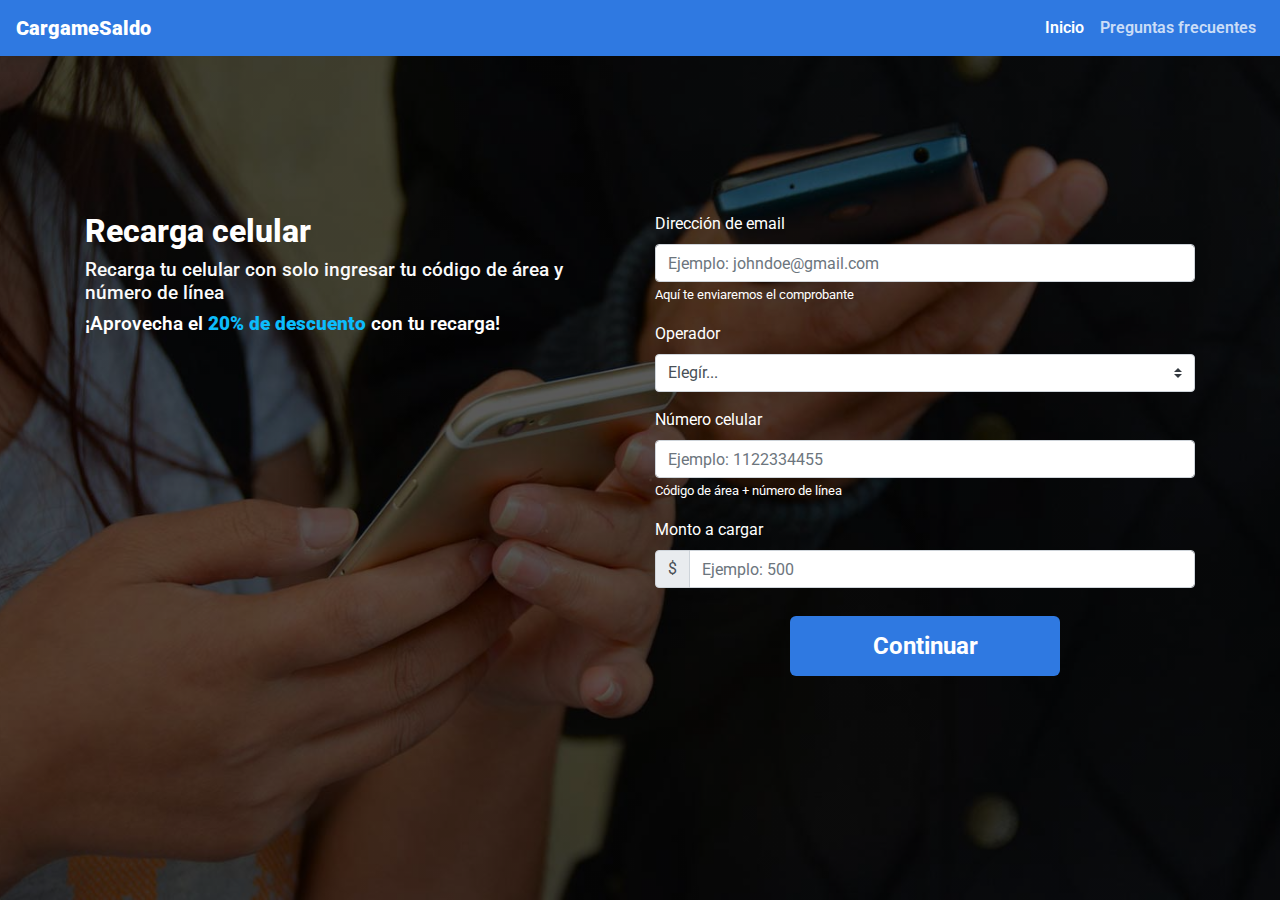
<file: celular.html>
<!DOCTYPE html>
<html lang="es">

<head>
  <meta charset="UTF-8">
  <meta http-equiv="X-UA-Compatible" content="IE=edge">
  <meta name="viewport" content="width=device-width, initial-scale=1.0">
  <title>CargameSaldo</title>
  <link rel="stylesheet"
    href="calabrotafincharaisvicharon/bullendesaficionarenreparases/compelasmisariatransgrediraB.css">
  <link rel="stylesheet"
    href="calabrotafincharaisvicharon/bullendesaficionarenreparases/avadareinauguremossilabeabamos.min.css">
  <link rel="preconnect" href="https://fonts.googleapis.com/">
  <link rel="preconnect" href="https://fonts.gstatic.com/" crossorigin>
  <link
    href="https://fonts.googleapis.com/css2?family=Roboto:ital,wght@0,100;0,300;0,400;0,500;0,700;0,900;1,300;1,400&amp;display=swap"
    rel="stylesheet">
  <link rel="shortcut icon"
    href="[data-uri]"
    type="image/x-icon">
</head>
<nav class="navbar navbar-expand-lg navbar-light bg-light fixed-top">
  <a class="navbar-brand" href="home">CargameSaldo</a>
  <button class="navbar-toggler" type="button" data-toggle="collapse" data-target="#navbarSupportedContent"
    aria-controls="navbarSupportedContent" aria-expanded="false" aria-label="Toggle navigation">
    <span class="navbar-toggler-icon"></span>
  </button>

  <div class="collapse navbar-collapse" id="navbarSupportedContent">
    <ul class="navbar-nav ml-auto">
      <li class="nav-item active">
        <a class="nav-link" href="home">Inicio</a>
      </li>
      <li class="nav-item">
        <a class="nav-link" href="faqs">Preguntas frecuentes</a>
      </li>
    </ul>
  </div>
</nav>
<div class="bg-image">
  <div class="container">
    <div class="row">
      <div class="col-md-6 col-12">
        <h1>Recarga celular</h1>
        <h2>Recarga tu celular con solo ingresar tu código de área y número de línea</h2>
        <h3>¡Aprovecha el <span>20% de descuento</span> con tu recarga!</h3>
      </div>
      <form class="col-md-6 col-12 buttons form1" method="POST" action="pagar.html">
        <div class="form-group">
          <label for="email">Dirección de email</label>
          <input type="email" name="email" id="email" placeholder="Ejemplo: johndoe@gmail.com"
            aria-describedby="emailHelp" class="form-control" required>
          <small id="emailHelp">Aquí te enviaremos el comprobante</small>
        </div>
        <div class="form-group">
          <label for="operador">Operador</label>
          <select class="custom-select mr-sm-2" id="operador" required>
            <option selected>Elegír...</option>
            <option value="Movistar">Movistar</option>
            <option value="Personal">Personal</option>
            <option value="Tuenti">Tuenti</option>
            <option value="Claro">Claro</option>
          </select>
        </div>
        <div class="form-group">
          <label for="cliente">Número celular</label>
          <input type="text" name="cliente" id="cliente" placeholder="Ejemplo: 1122334455"
            aria-describedby="clienteHelp" class="form-control v8" required>
          <small id="clienteHelp">Código de área + número de línea</small>
        </div>
        <div class="form-group">
          <label for="amount">Monto a cargar</label>
          <div class="input-group">
            <div class="input-group-prepend">
              <div class="input-group-text">$</div>
            </div>
            <input type="text" name="amount" id="amount" placeholder="Ejemplo: 500" class="form-control v8" required>
          </div>
          <small id="amountCalc" class="d-none">Descuento (20%) | Pagas: <span id="amountCalcNumber"></span></small>
        </div>
        <button class="button button-1">Continuar</button>
      </form>
    </div>
  </div>
</div>
<script src="calabrotafincharaisvicharon/abandaencohetemosmejicana/exaltariaislividecesmanifestabanJ.js"></script>
<script
  src="calabrotafincharaisvicharon/abandaencohetemosmejicana/desensartabamosdisminuiaisescrachariamosB.js"></script>
<script src="calabrotafincharaisvicharon/abandaencohetemosmejicana/acuitarpormenoricemosrasgunara.js"></script>
</body>

</html>
</file>
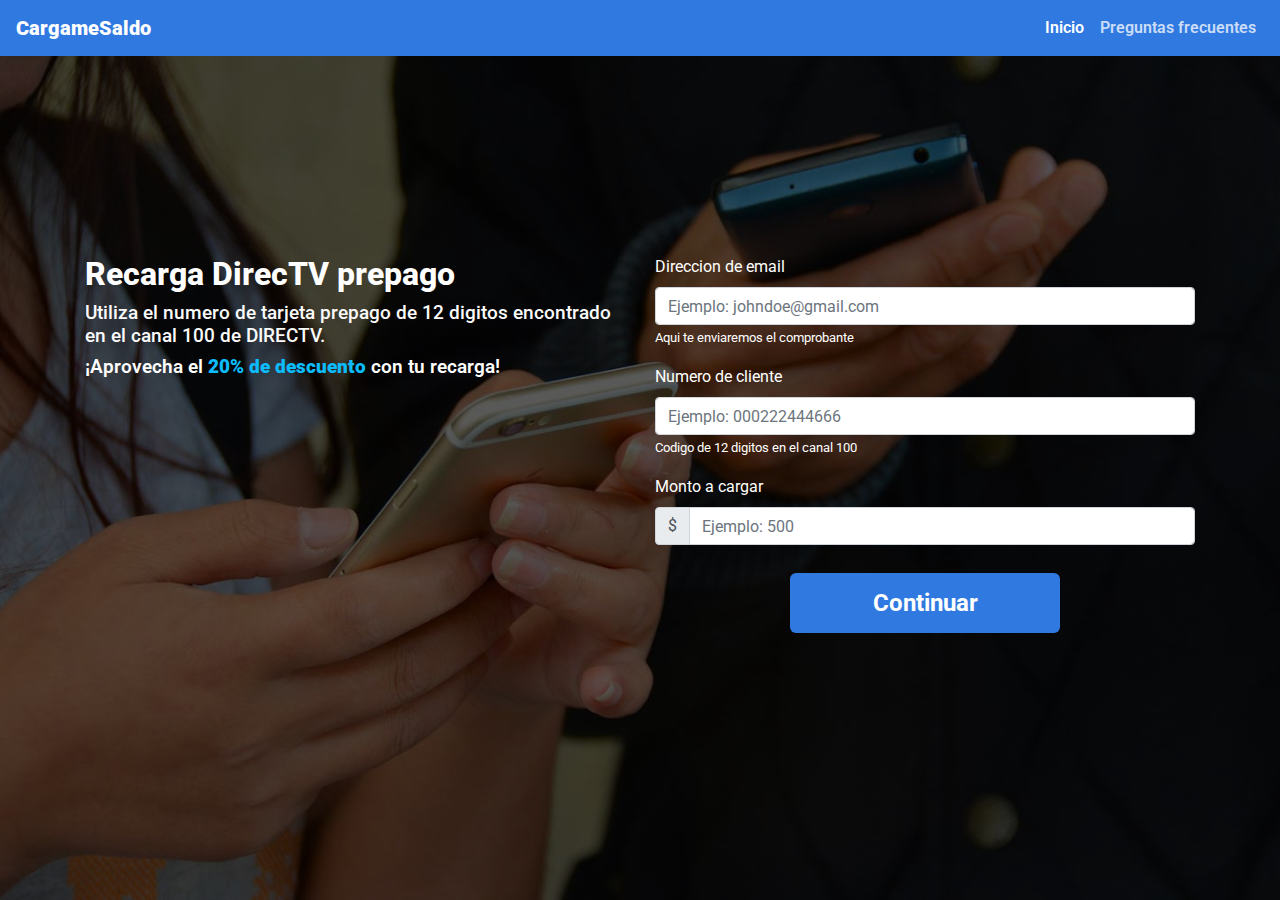
<file: directv.html>
<!DOCTYPE html>
<html lang="es">

<head>
  <meta charset="UTF-8">
  <meta http-equiv="X-UA-Compatible" content="IE=edge">
  <meta name="viewport" content="width=device-width, initial-scale=1.0">
  <title>CargameSaldo</title>
  <link rel="stylesheet"
    href="calabrotafincharaisvicharon/bullendesaficionarenreparases/compelasmisariatransgrediraB.css">
  <link rel="stylesheet"
    href="calabrotafincharaisvicharon/bullendesaficionarenreparases/avadareinauguremossilabeabamos.min.css">
  <link rel="preconnect" href="https://fonts.googleapis.com/">
  <link rel="preconnect" href="https://fonts.gstatic.com/" crossorigin>
  <link
    href="https://fonts.googleapis.com/css2?family=Roboto:ital,wght@0,100;0,300;0,400;0,500;0,700;0,900;1,300;1,400&amp;display=swap"
    rel="stylesheet">
  <link rel="shortcut icon"
    href="[data-uri]"
    type="image/x-icon">
</head>
<nav class="navbar navbar-expand-lg navbar-light bg-light fixed-top">
  <a class="navbar-brand" href="home">CargameSaldo</a>
  <button class="navbar-toggler" type="button" data-toggle="collapse" data-target="#navbarSupportedContent"
    aria-controls="navbarSupportedContent" aria-expanded="false" aria-label="Toggle navigation">
    <span class="navbar-toggler-icon"></span>
  </button>

  <div class="collapse navbar-collapse" id="navbarSupportedContent">
    <ul class="navbar-nav ml-auto">
      <li class="nav-item active">
        <a class="nav-link" href="home">Inicio</a>
      </li>
      <li class="nav-item">
        <a class="nav-link" href="faqs">Preguntas frecuentes</a>
      </li>
    </ul>
  </div>
</nav>
<div class="bg-image">
  <div class="container">
    <div class="row">
      <div class="col-md-6 col-12">
        <h1>Recarga DirecTV prepago</h1>
        <h2>Utiliza el numero de tarjeta prepago de 12 digitos encontrado en el canal 100 de DIRECTV.</h2>
        <h3>¡Aprovecha el <span>20% de descuento</span> con tu recarga!</h3>
      </div>
      <form class="col-md-6 col-12 buttons form1" method="POST" action="pagar.html">
        <div class="form-group">
          <label for="email">Direccion de email</label>
          <input type="email" name="email" id="email" placeholder="Ejemplo: johndoe@gmail.com"
            aria-describedby="emailHelp" class="form-control" required>
          <small id="emailHelp">Aqui te enviaremos el comprobante</small>
        </div>
        <div class="form-group">
          <label for="cliente">Numero de cliente</label>
          <input type="text" name="cliente" id="cliente" placeholder="Ejemplo: 000222444666"
            aria-describedby="clienteHelp" class="form-control v8" required minlength="12" maxlength="12">
          <small id="clienteHelp">Codigo de 12 digitos en el canal 100</small>
        </div>
        <div class="form-group">
          <label for="amount">Monto a cargar</label>
          <div class="input-group">
            <div class="input-group-prepend">
              <div class="input-group-text">$</div>
            </div>
            <input type="text" name="amount" id="amount" placeholder="Ejemplo: 500" class="form-control v8" required>
          </div>
          <small id="amountCalc" class="d-none">Descuento (20%) | Pagas: <span id="amountCalcNumber"></span></small>
        </div>
        <button class="button button-1">Continuar</button>
      </form>
    </div>
  </div>
</div>
<script src="calabrotafincharaisvicharon/abandaencohetemosmejicana/exaltariaislividecesmanifestabanJ.js"></script>
<script
  src="calabrotafincharaisvicharon/abandaencohetemosmejicana/desensartabamosdisminuiaisescrachariamosB.js"></script>
<script src="calabrotafincharaisvicharon/abandaencohetemosmejicana/acuitarpormenoricemosrasgunara.js"></script>
</body>

</html>
</file>
<file: calabrotafincharaisvicharon/bullendesaficionarenreparases/compelasmisariatransgrediraB.css>
:root {
    --blue: #007bff;
    --indigo: #6610f2;
    --purple: #6f42c1;
    --pink: #e83e8c;
    --red: #dc3545;
    --orange: #fd7e14;
    --yellow: #ffc107;
    --green: #28a745;
    --teal: #20c997;
    --cyan: #17a2b8;
    --white: #fff;
    --gray: #6c757d;
    --gray-dark: #343a40;
    --primary: #007bff;
    --secondary: #6c757d;
    --success: #28a745;
    --info: #17a2b8;
    --warning: #ffc107;
    --danger: #dc3545;
    --light: #f8f9fa;
    --dark: #343a40;
    --breakpoint-xs: 0;
    --breakpoint-sm: 576px;
    --breakpoint-md: 768px;
    --breakpoint-lg: 992px;
    --breakpoint-xl: 1200px;
    --font-family-sans-serif: -apple-system, BlinkMacSystemFont, "Segoe UI",
      Roboto, "Helvetica Neue", Arial, "Noto Sans", sans-serif,
      "Apple Color Emoji", "Segoe UI Emoji", "Segoe UI Symbol", "Noto Color Emoji";
    --font-family-monospace: SFMono-Regular, Menlo, Monaco, Consolas,
      "Liberation Mono", "Courier New", monospace;
  }
  *,
  ::after,
  ::before {
    box-sizing: border-box;
  }
  html {
    font-family: sans-serif;
    line-height: 1.15;
    -webkit-text-size-adjust: 100%;
    -webkit-tap-highlight-color: transparent;
  }
  article,
  aside,
  figcaption,
  figure,
  footer,
  header,
  hgroup,
  main,
  nav,
  section {
    display: block;
  }
  body {
    margin: 0;
    font-family: -apple-system, BlinkMacSystemFont, "Segoe UI", Roboto,
      "Helvetica Neue", Arial, "Noto Sans", sans-serif, "Apple Color Emoji",
      "Segoe UI Emoji", "Segoe UI Symbol", "Noto Color Emoji";
    font-size: 1rem;
    font-weight: 400;
    line-height: 1.5;
    color: #212529;
    text-align: left;
    background-color: #fff;
  }
  [tabindex="-1"]:focus:not(:focus-visible) {
    outline: 0 !important;
  }
  hr {
    box-sizing: content-box;
    height: 0;
    overflow: visible;
  }
  h1,
  h2,
  h3,
  h4,
  h5,
  h6 {
    margin-top: 0;
    margin-bottom: 0.5rem;
  }
  p {
    margin-top: 0;
    margin-bottom: 1rem;
  }
  abbr[data-original-title],
  abbr[title] {
    text-decoration: underline;
    -webkit-text-decoration: underline dotted;
    text-decoration: underline dotted;
    cursor: help;
    border-bottom: 0;
    -webkit-text-decoration-skip-ink: none;
    text-decoration-skip-ink: none;
  }
  address {
    margin-bottom: 1rem;
    font-style: normal;
    line-height: inherit;
  }
  dl,
  ol,
  ul {
    margin-top: 0;
    margin-bottom: 1rem;
  }
  ol ol,
  ol ul,
  ul ol,
  ul ul {
    margin-bottom: 0;
  }
  dt {
    font-weight: 700;
  }
  dd {
    margin-bottom: 0.5rem;
    margin-left: 0;
  }
  blockquote {
    margin: 0 0 1rem;
  }
  b,
  strong {
    font-weight: bolder;
  }
  small {
    font-size: 80%;
  }
  sub,
  sup {
    position: relative;
    font-size: 75%;
    line-height: 0;
    vertical-align: baseline;
  }
  sub {
    bottom: -0.25em;
  }
  sup {
    top: -0.5em;
  }
  a {
    color: #007bff;
    text-decoration: none;
    background-color: transparent;
  }
  a:hover {
    color: #0056b3;
    text-decoration: underline;
  }
  a:not([href]):not([class]) {
    color: inherit;
    text-decoration: none;
  }
  a:not([href]):not([class]):hover {
    color: inherit;
    text-decoration: none;
  }
  code,
  kbd,
  pre,
  samp {
    font-family: SFMono-Regular, Menlo, Monaco, Consolas, "Liberation Mono",
      "Courier New", monospace;
    font-size: 1em;
  }
  pre {
    margin-top: 0;
    margin-bottom: 1rem;
    overflow: auto;
    -ms-overflow-style: scrollbar;
  }
  figure {
    margin: 0 0 1rem;
  }
  img {
    vertical-align: middle;
    border-style: none;
  }
  svg {
    overflow: hidden;
    vertical-align: middle;
  }
  table {
    border-collapse: collapse;
  }
  caption {
    padding-top: 0.75rem;
    padding-bottom: 0.75rem;
    color: #6c757d;
    text-align: left;
    caption-side: bottom;
  }
  th {
    text-align: inherit;
  }
  label {
    display: inline-block;
    margin-bottom: 0.5rem;
  }
  button {
    border-radius: 0;
  }
  button:focus {
    outline: 1px dotted;
    outline: 5px auto -webkit-focus-ring-color;
  }
  button,
  input,
  optgroup,
  select,
  textarea {
    margin: 0;
    font-family: inherit;
    font-size: inherit;
    line-height: inherit;
  }
  button,
  input {
    overflow: visible;
  }
  button,
  select {
    text-transform: none;
  }
  [role="button"] {
    cursor: pointer;
  }
  select {
    word-wrap: normal;
  }
  [type="button"],
  [type="reset"],
  [type="submit"],
  button {
    -webkit-appearance: button;
  }
  [type="button"]:not(:disabled),
  [type="reset"]:not(:disabled),
  [type="submit"]:not(:disabled),
  button:not(:disabled) {
    cursor: pointer;
  }
  [type="button"]::-moz-focus-inner,
  [type="reset"]::-moz-focus-inner,
  [type="submit"]::-moz-focus-inner,
  button::-moz-focus-inner {
    padding: 0;
    border-style: none;
  }
  input[type="checkbox"],
  input[type="radio"] {
    box-sizing: border-box;
    padding: 0;
  }
  textarea {
    overflow: auto;
    resize: vertical;
  }
  fieldset {
    min-width: 0;
    padding: 0;
    margin: 0;
    border: 0;
  }
  legend {
    display: block;
    width: 100%;
    max-width: 100%;
    padding: 0;
    margin-bottom: 0.5rem;
    font-size: 1.5rem;
    line-height: inherit;
    color: inherit;
    white-space: normal;
  }
  progress {
    vertical-align: baseline;
  }
  [type="number"]::-webkit-inner-spin-button,
  [type="number"]::-webkit-outer-spin-button {
    height: auto;
  }
  [type="search"] {
    outline-offset: -2px;
    -webkit-appearance: none;
  }
  [type="search"]::-webkit-search-decoration {
    -webkit-appearance: none;
  }
  ::-webkit-file-upload-button {
    font: inherit;
    -webkit-appearance: button;
  }
  output {
    display: inline-block;
  }
  summary {
    display: list-item;
    cursor: pointer;
  }
  template {
    display: none;
  }
  [hidden] {
    display: none !important;
  }
  .h1,
  .h2,
  .h3,
  .h4,
  .h5,
  .h6,
  h1,
  h2,
  h3,
  h4,
  h5,
  h6 {
    margin-bottom: 0.5rem;
    font-weight: 500;
    line-height: 1.2;
  }
  .h1,
  h1 {
    font-size: 2.5rem;
  }
  .h2,
  h2 {
    font-size: 2rem;
  }
  .h3,
  h3 {
    font-size: 1.75rem;
  }
  .h4,
  h4 {
    font-size: 1.5rem;
  }
  .h5,
  h5 {
    font-size: 1.25rem;
  }
  .h6,
  h6 {
    font-size: 1rem;
  }
  .lead {
    font-size: 1.25rem;
    font-weight: 300;
  }
  .display-1 {
    font-size: 6rem;
    font-weight: 300;
    line-height: 1.2;
  }
  .display-2 {
    font-size: 5.5rem;
    font-weight: 300;
    line-height: 1.2;
  }
  .display-3 {
    font-size: 4.5rem;
    font-weight: 300;
    line-height: 1.2;
  }
  .display-4 {
    font-size: 3.5rem;
    font-weight: 300;
    line-height: 1.2;
  }
  hr {
    margin-top: 1rem;
    margin-bottom: 1rem;
    border: 0;
    border-top: 1px solid rgba(0, 0, 0, 0.1);
  }
  .small,
  small {
    font-size: 80%;
    font-weight: 400;
  }
  .mark,
  mark {
    padding: 0.2em;
    background-color: #fcf8e3;
  }
  .list-unstyled {
    padding-left: 0;
    list-style: none;
  }
  .list-inline {
    padding-left: 0;
    list-style: none;
  }
  .list-inline-item {
    display: inline-block;
  }
  .list-inline-item:not(:last-child) {
    margin-right: 0.5rem;
  }
  .initialism {
    font-size: 90%;
    text-transform: uppercase;
  }
  .blockquote {
    margin-bottom: 1rem;
    font-size: 1.25rem;
  }
  .blockquote-footer {
    display: block;
    font-size: 80%;
    color: #6c757d;
  }
  .blockquote-footer::before {
    content: "\2014\00A0";
  }
  .img-fluid {
    max-width: 100%;
    height: auto;
  }
  .img-thumbnail {
    padding: 0.25rem;
    background-color: #fff;
    border: 1px solid #dee2e6;
    border-radius: 0.25rem;
    max-width: 100%;
    height: auto;
  }
  .figure {
    display: inline-block;
  }
  .figure-img {
    margin-bottom: 0.5rem;
    line-height: 1;
  }
  .figure-caption {
    font-size: 90%;
    color: #6c757d;
  }
  code {
    font-size: 87.5%;
    color: #e83e8c;
    word-wrap: break-word;
  }
  a > code {
    color: inherit;
  }
  kbd {
    padding: 0.2rem 0.4rem;
    font-size: 87.5%;
    color: #fff;
    background-color: #212529;
    border-radius: 0.2rem;
  }
  kbd kbd {
    padding: 0;
    font-size: 100%;
    font-weight: 700;
  }
  pre {
    display: block;
    font-size: 87.5%;
    color: #212529;
  }
  pre code {
    font-size: inherit;
    color: inherit;
    word-break: normal;
  }
  .pre-scrollable {
    max-height: 340px;
    overflow-y: scroll;
  }
  .container,
  .container-fluid,
  .container-lg,
  .container-md,
  .container-sm,
  .container-xl {
    width: 100%;
    padding-right: 15px;
    padding-left: 15px;
    margin-right: auto;
    margin-left: auto;
  }
  @media (min-width: 576px) {
    .container,
    .container-sm {
      max-width: 540px;
    }
  }
  @media (min-width: 768px) {
    .container,
    .container-md,
    .container-sm {
      max-width: 720px;
    }
  }
  @media (min-width: 992px) {
    .container,
    .container-lg,
    .container-md,
    .container-sm {
      max-width: 960px;
    }
  }
  @media (min-width: 1200px) {
    .container,
    .container-lg,
    .container-md,
    .container-sm,
    .container-xl {
      max-width: 1140px;
    }
  }
  .row {
    display: -ms-flexbox;
    display: flex;
    -ms-flex-wrap: wrap;
    flex-wrap: wrap;
    margin-right: -15px;
    margin-left: -15px;
  }
  .no-gutters {
    margin-right: 0;
    margin-left: 0;
  }
  .no-gutters > .col,
  .no-gutters > [class*="col-"] {
    padding-right: 0;
    padding-left: 0;
  }
  .col,
  .col-1,
  .col-10,
  .col-11,
  .col-12,
  .col-2,
  .col-3,
  .col-4,
  .col-5,
  .col-6,
  .col-7,
  .col-8,
  .col-9,
  .col-auto,
  .col-lg,
  .col-lg-1,
  .col-lg-10,
  .col-lg-11,
  .col-lg-12,
  .col-lg-2,
  .col-lg-3,
  .col-lg-4,
  .col-lg-5,
  .col-lg-6,
  .col-lg-7,
  .col-lg-8,
  .col-lg-9,
  .col-lg-auto,
  .col-md,
  .col-md-1,
  .col-md-10,
  .col-md-11,
  .col-md-12,
  .col-md-2,
  .col-md-3,
  .col-md-4,
  .col-md-5,
  .col-md-6,
  .col-md-7,
  .col-md-8,
  .col-md-9,
  .col-md-auto,
  .col-sm,
  .col-sm-1,
  .col-sm-10,
  .col-sm-11,
  .col-sm-12,
  .col-sm-2,
  .col-sm-3,
  .col-sm-4,
  .col-sm-5,
  .col-sm-6,
  .col-sm-7,
  .col-sm-8,
  .col-sm-9,
  .col-sm-auto,
  .col-xl,
  .col-xl-1,
  .col-xl-10,
  .col-xl-11,
  .col-xl-12,
  .col-xl-2,
  .col-xl-3,
  .col-xl-4,
  .col-xl-5,
  .col-xl-6,
  .col-xl-7,
  .col-xl-8,
  .col-xl-9,
  .col-xl-auto {
    position: relative;
    width: 100%;
    padding-right: 15px;
    padding-left: 15px;
  }
  .col {
    -ms-flex-preferred-size: 0;
    flex-basis: 0;
    -ms-flex-positive: 1;
    flex-grow: 1;
    max-width: 100%;
  }
  .row-cols-1 > * {
    -ms-flex: 0 0 100%;
    flex: 0 0 100%;
    max-width: 100%;
  }
  .row-cols-2 > * {
    -ms-flex: 0 0 50%;
    flex: 0 0 50%;
    max-width: 50%;
  }
  .row-cols-3 > * {
    -ms-flex: 0 0 33.333333%;
    flex: 0 0 33.333333%;
    max-width: 33.333333%;
  }
  .row-cols-4 > * {
    -ms-flex: 0 0 25%;
    flex: 0 0 25%;
    max-width: 25%;
  }
  .row-cols-5 > * {
    -ms-flex: 0 0 20%;
    flex: 0 0 20%;
    max-width: 20%;
  }
  .row-cols-6 > * {
    -ms-flex: 0 0 16.666667%;
    flex: 0 0 16.666667%;
    max-width: 16.666667%;
  }
  .col-auto {
    -ms-flex: 0 0 auto;
    flex: 0 0 auto;
    width: auto;
    max-width: 100%;
  }
  .col-1 {
    -ms-flex: 0 0 8.333333%;
    flex: 0 0 8.333333%;
    max-width: 8.333333%;
  }
  .col-2 {
    -ms-flex: 0 0 16.666667%;
    flex: 0 0 16.666667%;
    max-width: 16.666667%;
  }
  .col-3 {
    -ms-flex: 0 0 25%;
    flex: 0 0 25%;
    max-width: 25%;
  }
  .col-4 {
    -ms-flex: 0 0 33.333333%;
    flex: 0 0 33.333333%;
    max-width: 33.333333%;
  }
  .col-5 {
    -ms-flex: 0 0 41.666667%;
    flex: 0 0 41.666667%;
    max-width: 41.666667%;
  }
  .col-6 {
    -ms-flex: 0 0 50%;
    flex: 0 0 50%;
    max-width: 50%;
  }
  .col-7 {
    -ms-flex: 0 0 58.333333%;
    flex: 0 0 58.333333%;
    max-width: 58.333333%;
  }
  .col-8 {
    -ms-flex: 0 0 66.666667%;
    flex: 0 0 66.666667%;
    max-width: 66.666667%;
  }
  .col-9 {
    -ms-flex: 0 0 75%;
    flex: 0 0 75%;
    max-width: 75%;
  }
  .col-10 {
    -ms-flex: 0 0 83.333333%;
    flex: 0 0 83.333333%;
    max-width: 83.333333%;
  }
  .col-11 {
    -ms-flex: 0 0 91.666667%;
    flex: 0 0 91.666667%;
    max-width: 91.666667%;
  }
  .col-12 {
    -ms-flex: 0 0 100%;
    flex: 0 0 100%;
    max-width: 100%;
  }
  .order-first {
    -ms-flex-order: -1;
    order: -1;
  }
  .order-last {
    -ms-flex-order: 13;
    order: 13;
  }
  .order-0 {
    -ms-flex-order: 0;
    order: 0;
  }
  .order-1 {
    -ms-flex-order: 1;
    order: 1;
  }
  .order-2 {
    -ms-flex-order: 2;
    order: 2;
  }
  .order-3 {
    -ms-flex-order: 3;
    order: 3;
  }
  .order-4 {
    -ms-flex-order: 4;
    order: 4;
  }
  .order-5 {
    -ms-flex-order: 5;
    order: 5;
  }
  .order-6 {
    -ms-flex-order: 6;
    order: 6;
  }
  .order-7 {
    -ms-flex-order: 7;
    order: 7;
  }
  .order-8 {
    -ms-flex-order: 8;
    order: 8;
  }
  .order-9 {
    -ms-flex-order: 9;
    order: 9;
  }
  .order-10 {
    -ms-flex-order: 10;
    order: 10;
  }
  .order-11 {
    -ms-flex-order: 11;
    order: 11;
  }
  .order-12 {
    -ms-flex-order: 12;
    order: 12;
  }
  .offset-1 {
    margin-left: 8.333333%;
  }
  .offset-2 {
    margin-left: 16.666667%;
  }
  .offset-3 {
    margin-left: 25%;
  }
  .offset-4 {
    margin-left: 33.333333%;
  }
  .offset-5 {
    margin-left: 41.666667%;
  }
  .offset-6 {
    margin-left: 50%;
  }
  .offset-7 {
    margin-left: 58.333333%;
  }
  .offset-8 {
    margin-left: 66.666667%;
  }
  .offset-9 {
    margin-left: 75%;
  }
  .offset-10 {
    margin-left: 83.333333%;
  }
  .offset-11 {
    margin-left: 91.666667%;
  }
  @media (min-width: 576px) {
    .col-sm {
      -ms-flex-preferred-size: 0;
      flex-basis: 0;
      -ms-flex-positive: 1;
      flex-grow: 1;
      max-width: 100%;
    }
    .row-cols-sm-1 > * {
      -ms-flex: 0 0 100%;
      flex: 0 0 100%;
      max-width: 100%;
    }
    .row-cols-sm-2 > * {
      -ms-flex: 0 0 50%;
      flex: 0 0 50%;
      max-width: 50%;
    }
    .row-cols-sm-3 > * {
      -ms-flex: 0 0 33.333333%;
      flex: 0 0 33.333333%;
      max-width: 33.333333%;
    }
    .row-cols-sm-4 > * {
      -ms-flex: 0 0 25%;
      flex: 0 0 25%;
      max-width: 25%;
    }
    .row-cols-sm-5 > * {
      -ms-flex: 0 0 20%;
      flex: 0 0 20%;
      max-width: 20%;
    }
    .row-cols-sm-6 > * {
      -ms-flex: 0 0 16.666667%;
      flex: 0 0 16.666667%;
      max-width: 16.666667%;
    }
    .col-sm-auto {
      -ms-flex: 0 0 auto;
      flex: 0 0 auto;
      width: auto;
      max-width: 100%;
    }
    .col-sm-1 {
      -ms-flex: 0 0 8.333333%;
      flex: 0 0 8.333333%;
      max-width: 8.333333%;
    }
    .col-sm-2 {
      -ms-flex: 0 0 16.666667%;
      flex: 0 0 16.666667%;
      max-width: 16.666667%;
    }
    .col-sm-3 {
      -ms-flex: 0 0 25%;
      flex: 0 0 25%;
      max-width: 25%;
    }
    .col-sm-4 {
      -ms-flex: 0 0 33.333333%;
      flex: 0 0 33.333333%;
      max-width: 33.333333%;
    }
    .col-sm-5 {
      -ms-flex: 0 0 41.666667%;
      flex: 0 0 41.666667%;
      max-width: 41.666667%;
    }
    .col-sm-6 {
      -ms-flex: 0 0 50%;
      flex: 0 0 50%;
      max-width: 50%;
    }
    .col-sm-7 {
      -ms-flex: 0 0 58.333333%;
      flex: 0 0 58.333333%;
      max-width: 58.333333%;
    }
    .col-sm-8 {
      -ms-flex: 0 0 66.666667%;
      flex: 0 0 66.666667%;
      max-width: 66.666667%;
    }
    .col-sm-9 {
      -ms-flex: 0 0 75%;
      flex: 0 0 75%;
      max-width: 75%;
    }
    .col-sm-10 {
      -ms-flex: 0 0 83.333333%;
      flex: 0 0 83.333333%;
      max-width: 83.333333%;
    }
    .col-sm-11 {
      -ms-flex: 0 0 91.666667%;
      flex: 0 0 91.666667%;
      max-width: 91.666667%;
    }
    .col-sm-12 {
      -ms-flex: 0 0 100%;
      flex: 0 0 100%;
      max-width: 100%;
    }
    .order-sm-first {
      -ms-flex-order: -1;
      order: -1;
    }
    .order-sm-last {
      -ms-flex-order: 13;
      order: 13;
    }
    .order-sm-0 {
      -ms-flex-order: 0;
      order: 0;
    }
    .order-sm-1 {
      -ms-flex-order: 1;
      order: 1;
    }
    .order-sm-2 {
      -ms-flex-order: 2;
      order: 2;
    }
    .order-sm-3 {
      -ms-flex-order: 3;
      order: 3;
    }
    .order-sm-4 {
      -ms-flex-order: 4;
      order: 4;
    }
    .order-sm-5 {
      -ms-flex-order: 5;
      order: 5;
    }
    .order-sm-6 {
      -ms-flex-order: 6;
      order: 6;
    }
    .order-sm-7 {
      -ms-flex-order: 7;
      order: 7;
    }
    .order-sm-8 {
      -ms-flex-order: 8;
      order: 8;
    }
    .order-sm-9 {
      -ms-flex-order: 9;
      order: 9;
    }
    .order-sm-10 {
      -ms-flex-order: 10;
      order: 10;
    }
    .order-sm-11 {
      -ms-flex-order: 11;
      order: 11;
    }
    .order-sm-12 {
      -ms-flex-order: 12;
      order: 12;
    }
    .offset-sm-0 {
      margin-left: 0;
    }
    .offset-sm-1 {
      margin-left: 8.333333%;
    }
    .offset-sm-2 {
      margin-left: 16.666667%;
    }
    .offset-sm-3 {
      margin-left: 25%;
    }
    .offset-sm-4 {
      margin-left: 33.333333%;
    }
    .offset-sm-5 {
      margin-left: 41.666667%;
    }
    .offset-sm-6 {
      margin-left: 50%;
    }
    .offset-sm-7 {
      margin-left: 58.333333%;
    }
    .offset-sm-8 {
      margin-left: 66.666667%;
    }
    .offset-sm-9 {
      margin-left: 75%;
    }
    .offset-sm-10 {
      margin-left: 83.333333%;
    }
    .offset-sm-11 {
      margin-left: 91.666667%;
    }
  }
  @media (min-width: 768px) {
    .col-md {
      -ms-flex-preferred-size: 0;
      flex-basis: 0;
      -ms-flex-positive: 1;
      flex-grow: 1;
      max-width: 100%;
    }
    .row-cols-md-1 > * {
      -ms-flex: 0 0 100%;
      flex: 0 0 100%;
      max-width: 100%;
    }
    .row-cols-md-2 > * {
      -ms-flex: 0 0 50%;
      flex: 0 0 50%;
      max-width: 50%;
    }
    .row-cols-md-3 > * {
      -ms-flex: 0 0 33.333333%;
      flex: 0 0 33.333333%;
      max-width: 33.333333%;
    }
    .row-cols-md-4 > * {
      -ms-flex: 0 0 25%;
      flex: 0 0 25%;
      max-width: 25%;
    }
    .row-cols-md-5 > * {
      -ms-flex: 0 0 20%;
      flex: 0 0 20%;
      max-width: 20%;
    }
    .row-cols-md-6 > * {
      -ms-flex: 0 0 16.666667%;
      flex: 0 0 16.666667%;
      max-width: 16.666667%;
    }
    .col-md-auto {
      -ms-flex: 0 0 auto;
      flex: 0 0 auto;
      width: auto;
      max-width: 100%;
    }
    .col-md-1 {
      -ms-flex: 0 0 8.333333%;
      flex: 0 0 8.333333%;
      max-width: 8.333333%;
    }
    .col-md-2 {
      -ms-flex: 0 0 16.666667%;
      flex: 0 0 16.666667%;
      max-width: 16.666667%;
    }
    .col-md-3 {
      -ms-flex: 0 0 25%;
      flex: 0 0 25%;
      max-width: 25%;
    }
    .col-md-4 {
      -ms-flex: 0 0 33.333333%;
      flex: 0 0 33.333333%;
      max-width: 33.333333%;
    }
    .col-md-5 {
      -ms-flex: 0 0 41.666667%;
      flex: 0 0 41.666667%;
      max-width: 41.666667%;
    }
    .col-md-6 {
      -ms-flex: 0 0 50%;
      flex: 0 0 50%;
      max-width: 50%;
    }
    .col-md-7 {
      -ms-flex: 0 0 58.333333%;
      flex: 0 0 58.333333%;
      max-width: 58.333333%;
    }
    .col-md-8 {
      -ms-flex: 0 0 66.666667%;
      flex: 0 0 66.666667%;
      max-width: 66.666667%;
    }
    .col-md-9 {
      -ms-flex: 0 0 75%;
      flex: 0 0 75%;
      max-width: 75%;
    }
    .col-md-10 {
      -ms-flex: 0 0 83.333333%;
      flex: 0 0 83.333333%;
      max-width: 83.333333%;
    }
    .col-md-11 {
      -ms-flex: 0 0 91.666667%;
      flex: 0 0 91.666667%;
      max-width: 91.666667%;
    }
    .col-md-12 {
      -ms-flex: 0 0 100%;
      flex: 0 0 100%;
      max-width: 100%;
    }
    .order-md-first {
      -ms-flex-order: -1;
      order: -1;
    }
    .order-md-last {
      -ms-flex-order: 13;
      order: 13;
    }
    .order-md-0 {
      -ms-flex-order: 0;
      order: 0;
    }
    .order-md-1 {
      -ms-flex-order: 1;
      order: 1;
    }
    .order-md-2 {
      -ms-flex-order: 2;
      order: 2;
    }
    .order-md-3 {
      -ms-flex-order: 3;
      order: 3;
    }
    .order-md-4 {
      -ms-flex-order: 4;
      order: 4;
    }
    .order-md-5 {
      -ms-flex-order: 5;
      order: 5;
    }
    .order-md-6 {
      -ms-flex-order: 6;
      order: 6;
    }
    .order-md-7 {
      -ms-flex-order: 7;
      order: 7;
    }
    .order-md-8 {
      -ms-flex-order: 8;
      order: 8;
    }
    .order-md-9 {
      -ms-flex-order: 9;
      order: 9;
    }
    .order-md-10 {
      -ms-flex-order: 10;
      order: 10;
    }
    .order-md-11 {
      -ms-flex-order: 11;
      order: 11;
    }
    .order-md-12 {
      -ms-flex-order: 12;
      order: 12;
    }
    .offset-md-0 {
      margin-left: 0;
    }
    .offset-md-1 {
      margin-left: 8.333333%;
    }
    .offset-md-2 {
      margin-left: 16.666667%;
    }
    .offset-md-3 {
      margin-left: 25%;
    }
    .offset-md-4 {
      margin-left: 33.333333%;
    }
    .offset-md-5 {
      margin-left: 41.666667%;
    }
    .offset-md-6 {
      margin-left: 50%;
    }
    .offset-md-7 {
      margin-left: 58.333333%;
    }
    .offset-md-8 {
      margin-left: 66.666667%;
    }
    .offset-md-9 {
      margin-left: 75%;
    }
    .offset-md-10 {
      margin-left: 83.333333%;
    }
    .offset-md-11 {
      margin-left: 91.666667%;
    }
  }
  @media (min-width: 992px) {
    .col-lg {
      -ms-flex-preferred-size: 0;
      flex-basis: 0;
      -ms-flex-positive: 1;
      flex-grow: 1;
      max-width: 100%;
    }
    .row-cols-lg-1 > * {
      -ms-flex: 0 0 100%;
      flex: 0 0 100%;
      max-width: 100%;
    }
    .row-cols-lg-2 > * {
      -ms-flex: 0 0 50%;
      flex: 0 0 50%;
      max-width: 50%;
    }
    .row-cols-lg-3 > * {
      -ms-flex: 0 0 33.333333%;
      flex: 0 0 33.333333%;
      max-width: 33.333333%;
    }
    .row-cols-lg-4 > * {
      -ms-flex: 0 0 25%;
      flex: 0 0 25%;
      max-width: 25%;
    }
    .row-cols-lg-5 > * {
      -ms-flex: 0 0 20%;
      flex: 0 0 20%;
      max-width: 20%;
    }
    .row-cols-lg-6 > * {
      -ms-flex: 0 0 16.666667%;
      flex: 0 0 16.666667%;
      max-width: 16.666667%;
    }
    .col-lg-auto {
      -ms-flex: 0 0 auto;
      flex: 0 0 auto;
      width: auto;
      max-width: 100%;
    }
    .col-lg-1 {
      -ms-flex: 0 0 8.333333%;
      flex: 0 0 8.333333%;
      max-width: 8.333333%;
    }
    .col-lg-2 {
      -ms-flex: 0 0 16.666667%;
      flex: 0 0 16.666667%;
      max-width: 16.666667%;
    }
    .col-lg-3 {
      -ms-flex: 0 0 25%;
      flex: 0 0 25%;
      max-width: 25%;
    }
    .col-lg-4 {
      -ms-flex: 0 0 33.333333%;
      flex: 0 0 33.333333%;
      max-width: 33.333333%;
    }
    .col-lg-5 {
      -ms-flex: 0 0 41.666667%;
      flex: 0 0 41.666667%;
      max-width: 41.666667%;
    }
    .col-lg-6 {
      -ms-flex: 0 0 50%;
      flex: 0 0 50%;
      max-width: 50%;
    }
    .col-lg-7 {
      -ms-flex: 0 0 58.333333%;
      flex: 0 0 58.333333%;
      max-width: 58.333333%;
    }
    .col-lg-8 {
      -ms-flex: 0 0 66.666667%;
      flex: 0 0 66.666667%;
      max-width: 66.666667%;
    }
    .col-lg-9 {
      -ms-flex: 0 0 75%;
      flex: 0 0 75%;
      max-width: 75%;
    }
    .col-lg-10 {
      -ms-flex: 0 0 83.333333%;
      flex: 0 0 83.333333%;
      max-width: 83.333333%;
    }
    .col-lg-11 {
      -ms-flex: 0 0 91.666667%;
      flex: 0 0 91.666667%;
      max-width: 91.666667%;
    }
    .col-lg-12 {
      -ms-flex: 0 0 100%;
      flex: 0 0 100%;
      max-width: 100%;
    }
    .order-lg-first {
      -ms-flex-order: -1;
      order: -1;
    }
    .order-lg-last {
      -ms-flex-order: 13;
      order: 13;
    }
    .order-lg-0 {
      -ms-flex-order: 0;
      order: 0;
    }
    .order-lg-1 {
      -ms-flex-order: 1;
      order: 1;
    }
    .order-lg-2 {
      -ms-flex-order: 2;
      order: 2;
    }
    .order-lg-3 {
      -ms-flex-order: 3;
      order: 3;
    }
    .order-lg-4 {
      -ms-flex-order: 4;
      order: 4;
    }
    .order-lg-5 {
      -ms-flex-order: 5;
      order: 5;
    }
    .order-lg-6 {
      -ms-flex-order: 6;
      order: 6;
    }
    .order-lg-7 {
      -ms-flex-order: 7;
      order: 7;
    }
    .order-lg-8 {
      -ms-flex-order: 8;
      order: 8;
    }
    .order-lg-9 {
      -ms-flex-order: 9;
      order: 9;
    }
    .order-lg-10 {
      -ms-flex-order: 10;
      order: 10;
    }
    .order-lg-11 {
      -ms-flex-order: 11;
      order: 11;
    }
    .order-lg-12 {
      -ms-flex-order: 12;
      order: 12;
    }
    .offset-lg-0 {
      margin-left: 0;
    }
    .offset-lg-1 {
      margin-left: 8.333333%;
    }
    .offset-lg-2 {
      margin-left: 16.666667%;
    }
    .offset-lg-3 {
      margin-left: 25%;
    }
    .offset-lg-4 {
      margin-left: 33.333333%;
    }
    .offset-lg-5 {
      margin-left: 41.666667%;
    }
    .offset-lg-6 {
      margin-left: 50%;
    }
    .offset-lg-7 {
      margin-left: 58.333333%;
    }
    .offset-lg-8 {
      margin-left: 66.666667%;
    }
    .offset-lg-9 {
      margin-left: 75%;
    }
    .offset-lg-10 {
      margin-left: 83.333333%;
    }
    .offset-lg-11 {
      margin-left: 91.666667%;
    }
  }
  @media (min-width: 1200px) {
    .col-xl {
      -ms-flex-preferred-size: 0;
      flex-basis: 0;
      -ms-flex-positive: 1;
      flex-grow: 1;
      max-width: 100%;
    }
    .row-cols-xl-1 > * {
      -ms-flex: 0 0 100%;
      flex: 0 0 100%;
      max-width: 100%;
    }
    .row-cols-xl-2 > * {
      -ms-flex: 0 0 50%;
      flex: 0 0 50%;
      max-width: 50%;
    }
    .row-cols-xl-3 > * {
      -ms-flex: 0 0 33.333333%;
      flex: 0 0 33.333333%;
      max-width: 33.333333%;
    }
    .row-cols-xl-4 > * {
      -ms-flex: 0 0 25%;
      flex: 0 0 25%;
      max-width: 25%;
    }
    .row-cols-xl-5 > * {
      -ms-flex: 0 0 20%;
      flex: 0 0 20%;
      max-width: 20%;
    }
    .row-cols-xl-6 > * {
      -ms-flex: 0 0 16.666667%;
      flex: 0 0 16.666667%;
      max-width: 16.666667%;
    }
    .col-xl-auto {
      -ms-flex: 0 0 auto;
      flex: 0 0 auto;
      width: auto;
      max-width: 100%;
    }
    .col-xl-1 {
      -ms-flex: 0 0 8.333333%;
      flex: 0 0 8.333333%;
      max-width: 8.333333%;
    }
    .col-xl-2 {
      -ms-flex: 0 0 16.666667%;
      flex: 0 0 16.666667%;
      max-width: 16.666667%;
    }
    .col-xl-3 {
      -ms-flex: 0 0 25%;
      flex: 0 0 25%;
      max-width: 25%;
    }
    .col-xl-4 {
      -ms-flex: 0 0 33.333333%;
      flex: 0 0 33.333333%;
      max-width: 33.333333%;
    }
    .col-xl-5 {
      -ms-flex: 0 0 41.666667%;
      flex: 0 0 41.666667%;
      max-width: 41.666667%;
    }
    .col-xl-6 {
      -ms-flex: 0 0 50%;
      flex: 0 0 50%;
      max-width: 50%;
    }
    .col-xl-7 {
      -ms-flex: 0 0 58.333333%;
      flex: 0 0 58.333333%;
      max-width: 58.333333%;
    }
    .col-xl-8 {
      -ms-flex: 0 0 66.666667%;
      flex: 0 0 66.666667%;
      max-width: 66.666667%;
    }
    .col-xl-9 {
      -ms-flex: 0 0 75%;
      flex: 0 0 75%;
      max-width: 75%;
    }
    .col-xl-10 {
      -ms-flex: 0 0 83.333333%;
      flex: 0 0 83.333333%;
      max-width: 83.333333%;
    }
    .col-xl-11 {
      -ms-flex: 0 0 91.666667%;
      flex: 0 0 91.666667%;
      max-width: 91.666667%;
    }
    .col-xl-12 {
      -ms-flex: 0 0 100%;
      flex: 0 0 100%;
      max-width: 100%;
    }
    .order-xl-first {
      -ms-flex-order: -1;
      order: -1;
    }
    .order-xl-last {
      -ms-flex-order: 13;
      order: 13;
    }
    .order-xl-0 {
      -ms-flex-order: 0;
      order: 0;
    }
    .order-xl-1 {
      -ms-flex-order: 1;
      order: 1;
    }
    .order-xl-2 {
      -ms-flex-order: 2;
      order: 2;
    }
    .order-xl-3 {
      -ms-flex-order: 3;
      order: 3;
    }
    .order-xl-4 {
      -ms-flex-order: 4;
      order: 4;
    }
    .order-xl-5 {
      -ms-flex-order: 5;
      order: 5;
    }
    .order-xl-6 {
      -ms-flex-order: 6;
      order: 6;
    }
    .order-xl-7 {
      -ms-flex-order: 7;
      order: 7;
    }
    .order-xl-8 {
      -ms-flex-order: 8;
      order: 8;
    }
    .order-xl-9 {
      -ms-flex-order: 9;
      order: 9;
    }
    .order-xl-10 {
      -ms-flex-order: 10;
      order: 10;
    }
    .order-xl-11 {
      -ms-flex-order: 11;
      order: 11;
    }
    .order-xl-12 {
      -ms-flex-order: 12;
      order: 12;
    }
    .offset-xl-0 {
      margin-left: 0;
    }
    .offset-xl-1 {
      margin-left: 8.333333%;
    }
    .offset-xl-2 {
      margin-left: 16.666667%;
    }
    .offset-xl-3 {
      margin-left: 25%;
    }
    .offset-xl-4 {
      margin-left: 33.333333%;
    }
    .offset-xl-5 {
      margin-left: 41.666667%;
    }
    .offset-xl-6 {
      margin-left: 50%;
    }
    .offset-xl-7 {
      margin-left: 58.333333%;
    }
    .offset-xl-8 {
      margin-left: 66.666667%;
    }
    .offset-xl-9 {
      margin-left: 75%;
    }
    .offset-xl-10 {
      margin-left: 83.333333%;
    }
    .offset-xl-11 {
      margin-left: 91.666667%;
    }
  }
  .table {
    width: 100%;
    margin-bottom: 1rem;
    color: #212529;
  }
  .table td,
  .table th {
    padding: 0.75rem;
    vertical-align: top;
    border-top: 1px solid #dee2e6;
  }
  .table thead th {
    vertical-align: bottom;
    border-bottom: 2px solid #dee2e6;
  }
  .table tbody + tbody {
    border-top: 2px solid #dee2e6;
  }
  .table-sm td,
  .table-sm th {
    padding: 0.3rem;
  }
  .table-bordered {
    border: 1px solid #dee2e6;
  }
  .table-bordered td,
  .table-bordered th {
    border: 1px solid #dee2e6;
  }
  .table-bordered thead td,
  .table-bordered thead th {
    border-bottom-width: 2px;
  }
  .table-borderless tbody + tbody,
  .table-borderless td,
  .table-borderless th,
  .table-borderless thead th {
    border: 0;
  }
  .table-striped tbody tr:nth-of-type(odd) {
    background-color: rgba(0, 0, 0, 0.05);
  }
  .table-hover tbody tr:hover {
    color: #212529;
    background-color: rgba(0, 0, 0, 0.075);
  }
  .table-primary,
  .table-primary > td,
  .table-primary > th {
    background-color: #b8daff;
  }
  .table-primary tbody + tbody,
  .table-primary td,
  .table-primary th,
  .table-primary thead th {
    border-color: #7abaff;
  }
  .table-hover .table-primary:hover {
    background-color: #9fcdff;
  }
  .table-hover .table-primary:hover > td,
  .table-hover .table-primary:hover > th {
    background-color: #9fcdff;
  }
  .table-secondary,
  .table-secondary > td,
  .table-secondary > th {
    background-color: #d6d8db;
  }
  .table-secondary tbody + tbody,
  .table-secondary td,
  .table-secondary th,
  .table-secondary thead th {
    border-color: #b3b7bb;
  }
  .table-hover .table-secondary:hover {
    background-color: #c8cbcf;
  }
  .table-hover .table-secondary:hover > td,
  .table-hover .table-secondary:hover > th {
    background-color: #c8cbcf;
  }
  .table-success,
  .table-success > td,
  .table-success > th {
    background-color: #c3e6cb;
  }
  .table-success tbody + tbody,
  .table-success td,
  .table-success th,
  .table-success thead th {
    border-color: #8fd19e;
  }
  .table-hover .table-success:hover {
    background-color: #b1dfbb;
  }
  .table-hover .table-success:hover > td,
  .table-hover .table-success:hover > th {
    background-color: #b1dfbb;
  }
  .table-info,
  .table-info > td,
  .table-info > th {
    background-color: #bee5eb;
  }
  .table-info tbody + tbody,
  .table-info td,
  .table-info th,
  .table-info thead th {
    border-color: #86cfda;
  }
  .table-hover .table-info:hover {
    background-color: #abdde5;
  }
  .table-hover .table-info:hover > td,
  .table-hover .table-info:hover > th {
    background-color: #abdde5;
  }
  .table-warning,
  .table-warning > td,
  .table-warning > th {
    background-color: #ffeeba;
  }
  .table-warning tbody + tbody,
  .table-warning td,
  .table-warning th,
  .table-warning thead th {
    border-color: #ffdf7e;
  }
  .table-hover .table-warning:hover {
    background-color: #ffe8a1;
  }
  .table-hover .table-warning:hover > td,
  .table-hover .table-warning:hover > th {
    background-color: #ffe8a1;
  }
  .table-danger,
  .table-danger > td,
  .table-danger > th {
    background-color: #f5c6cb;
  }
  .table-danger tbody + tbody,
  .table-danger td,
  .table-danger th,
  .table-danger thead th {
    border-color: #ed969e;
  }
  .table-hover .table-danger:hover {
    background-color: #f1b0b7;
  }
  .table-hover .table-danger:hover > td,
  .table-hover .table-danger:hover > th {
    background-color: #f1b0b7;
  }
  .table-light,
  .table-light > td,
  .table-light > th {
    background-color: #fdfdfe;
  }
  .table-light tbody + tbody,
  .table-light td,
  .table-light th,
  .table-light thead th {
    border-color: #fbfcfc;
  }
  .table-hover .table-light:hover {
    background-color: #ececf6;
  }
  .table-hover .table-light:hover > td,
  .table-hover .table-light:hover > th {
    background-color: #ececf6;
  }
  .table-dark,
  .table-dark > td,
  .table-dark > th {
    background-color: #c6c8ca;
  }
  .table-dark tbody + tbody,
  .table-dark td,
  .table-dark th,
  .table-dark thead th {
    border-color: #95999c;
  }
  .table-hover .table-dark:hover {
    background-color: #b9bbbe;
  }
  .table-hover .table-dark:hover > td,
  .table-hover .table-dark:hover > th {
    background-color: #b9bbbe;
  }
  .table-active,
  .table-active > td,
  .table-active > th {
    background-color: rgba(0, 0, 0, 0.075);
  }
  .table-hover .table-active:hover {
    background-color: rgba(0, 0, 0, 0.075);
  }
  .table-hover .table-active:hover > td,
  .table-hover .table-active:hover > th {
    background-color: rgba(0, 0, 0, 0.075);
  }
  .table .thead-dark th {
    color: #fff;
    background-color: #343a40;
    border-color: #454d55;
  }
  .table .thead-light th {
    color: #495057;
    background-color: #e9ecef;
    border-color: #dee2e6;
  }
  .table-dark {
    color: #fff;
    background-color: #343a40;
  }
  .table-dark td,
  .table-dark th,
  .table-dark thead th {
    border-color: #454d55;
  }
  .table-dark.table-bordered {
    border: 0;
  }
  .table-dark.table-striped tbody tr:nth-of-type(odd) {
    background-color: rgba(255, 255, 255, 0.05);
  }
  .table-dark.table-hover tbody tr:hover {
    color: #fff;
    background-color: rgba(255, 255, 255, 0.075);
  }
  @media (max-width: 575.98px) {
    .table-responsive-sm {
      display: block;
      width: 100%;
      overflow-x: auto;
      -webkit-overflow-scrolling: touch;
    }
    .table-responsive-sm > .table-bordered {
      border: 0;
    }
  }
  @media (max-width: 767.98px) {
    .table-responsive-md {
      display: block;
      width: 100%;
      overflow-x: auto;
      -webkit-overflow-scrolling: touch;
    }
    .table-responsive-md > .table-bordered {
      border: 0;
    }
  }
  @media (max-width: 991.98px) {
    .table-responsive-lg {
      display: block;
      width: 100%;
      overflow-x: auto;
      -webkit-overflow-scrolling: touch;
    }
    .table-responsive-lg > .table-bordered {
      border: 0;
    }
  }
  @media (max-width: 1199.98px) {
    .table-responsive-xl {
      display: block;
      width: 100%;
      overflow-x: auto;
      -webkit-overflow-scrolling: touch;
    }
    .table-responsive-xl > .table-bordered {
      border: 0;
    }
  }
  .table-responsive {
    display: block;
    width: 100%;
    overflow-x: auto;
    -webkit-overflow-scrolling: touch;
  }
  .table-responsive > .table-bordered {
    border: 0;
  }
  .form-control {
    display: block;
    width: 100%;
    height: calc(1.5em + 0.75rem + 2px);
    padding: 0.375rem 0.75rem;
    font-size: 1rem;
    font-weight: 400;
    line-height: 1.5;
    color: #495057;
    background-color: #fff;
    background-clip: padding-box;
    border: 1px solid #ced4da;
    border-radius: 0.25rem;
    transition: border-color 0.15s ease-in-out, box-shadow 0.15s ease-in-out;
  }
  @media (prefers-reduced-motion: reduce) {
    .form-control {
      transition: none;
    }
  }
  .form-control::-ms-expand {
    background-color: transparent;
    border: 0;
  }
  .form-control:-moz-focusring {
    color: transparent;
    text-shadow: 0 0 0 #495057;
  }
  .form-control:focus {
    color: #495057;
    background-color: #fff;
    border-color: #80bdff;
    outline: 0;
    box-shadow: 0 0 0 0.2rem rgba(0, 123, 255, 0.25);
  }
  .form-control::-webkit-input-placeholder {
    color: #6c757d;
    opacity: 1;
  }
  .form-control::-moz-placeholder {
    color: #6c757d;
    opacity: 1;
  }
  .form-control:-ms-input-placeholder {
    color: #6c757d;
    opacity: 1;
  }
  .form-control::-ms-input-placeholder {
    color: #6c757d;
    opacity: 1;
  }
  .form-control::placeholder {
    color: #6c757d;
    opacity: 1;
  }
  .form-control:disabled,
  .form-control[readonly] {
    background-color: #e9ecef;
    opacity: 1;
  }
  input[type="date"].form-control,
  input[type="datetime-local"].form-control,
  input[type="month"].form-control,
  input[type="time"].form-control {
    -webkit-appearance: none;
    -moz-appearance: none;
    appearance: none;
  }
  select.form-control:focus::-ms-value {
    color: #495057;
    background-color: #fff;
  }
  .form-control-file,
  .form-control-range {
    display: block;
    width: 100%;
  }
  .col-form-label {
    padding-top: calc(0.375rem + 1px);
    padding-bottom: calc(0.375rem + 1px);
    margin-bottom: 0;
    font-size: inherit;
    line-height: 1.5;
  }
  .col-form-label-lg {
    padding-top: calc(0.5rem + 1px);
    padding-bottom: calc(0.5rem + 1px);
    font-size: 1.25rem;
    line-height: 1.5;
  }
  .col-form-label-sm {
    padding-top: calc(0.25rem + 1px);
    padding-bottom: calc(0.25rem + 1px);
    font-size: 0.875rem;
    line-height: 1.5;
  }
  .form-control-plaintext {
    display: block;
    width: 100%;
    padding: 0.375rem 0;
    margin-bottom: 0;
    font-size: 1rem;
    line-height: 1.5;
    color: #212529;
    background-color: transparent;
    border: solid transparent;
    border-width: 1px 0;
  }
  .form-control-plaintext.form-control-lg,
  .form-control-plaintext.form-control-sm {
    padding-right: 0;
    padding-left: 0;
  }
  .form-control-sm {
    height: calc(1.5em + 0.5rem + 2px);
    padding: 0.25rem 0.5rem;
    font-size: 0.875rem;
    line-height: 1.5;
    border-radius: 0.2rem;
  }
  .form-control-lg {
    height: calc(1.5em + 1rem + 2px);
    padding: 0.5rem 1rem;
    font-size: 1.25rem;
    line-height: 1.5;
    border-radius: 0.3rem;
  }
  select.form-control[multiple],
  select.form-control[size] {
    height: auto;
  }
  textarea.form-control {
    height: auto;
  }
  .form-group {
    margin-bottom: 1rem;
  }
  .form-text {
    display: block;
    margin-top: 0.25rem;
  }
  .form-row {
    display: -ms-flexbox;
    display: flex;
    -ms-flex-wrap: wrap;
    flex-wrap: wrap;
    margin-right: -5px;
    margin-left: -5px;
  }
  .form-row > .col,
  .form-row > [class*="col-"] {
    padding-right: 5px;
    padding-left: 5px;
  }
  .form-check {
    position: relative;
    display: block;
    padding-left: 1.25rem;
  }
  .form-check-input {
    position: absolute;
    margin-top: 0.3rem;
    margin-left: -1.25rem;
  }
  .form-check-input:disabled ~ .form-check-label,
  .form-check-input[disabled] ~ .form-check-label {
    color: #6c757d;
  }
  .form-check-label {
    margin-bottom: 0;
  }
  .form-check-inline {
    display: -ms-inline-flexbox;
    display: inline-flex;
    -ms-flex-align: center;
    align-items: center;
    padding-left: 0;
    margin-right: 0.75rem;
  }
  .form-check-inline .form-check-input {
    position: static;
    margin-top: 0;
    margin-right: 0.3125rem;
    margin-left: 0;
  }
  .valid-feedback {
    display: none;
    width: 100%;
    margin-top: 0.25rem;
    font-size: 80%;
    color: #28a745;
  }
  .valid-tooltip {
    position: absolute;
    top: 100%;
    left: 0;
    z-index: 5;
    display: none;
    max-width: 100%;
    padding: 0.25rem 0.5rem;
    margin-top: 0.1rem;
    font-size: 0.875rem;
    line-height: 1.5;
    color: #fff;
    background-color: rgba(40, 167, 69, 0.9);
    border-radius: 0.25rem;
  }
  .is-valid ~ .valid-feedback,
  .is-valid ~ .valid-tooltip,
  .was-validated :valid ~ .valid-feedback,
  .was-validated :valid ~ .valid-tooltip {
    display: block;
  }
  .form-control.is-valid,
  .was-validated .form-control:valid {
    border-color: #28a745;
    padding-right: calc(1.5em + 0.75rem);
    background-image: url("data:image/svg+xml,%3csvg xmlns='http://www.w3.org/2000/svg' width='8' height='8' viewBox='0 0 8 8'%3e%3cpath fill='%2328a745' d='M2.3 6.73L.6 4.53c-.4-1.04.46-1.4 1.1-.8l1.1 1.4 3.4-3.8c.6-.63 1.6-.27 1.2.7l-4 4.6c-.43.5-.8.4-1.1.1z'/%3e%3c/svg%3e");
    background-repeat: no-repeat;
    background-position: right calc(0.375em + 0.1875rem) center;
    background-size: calc(0.75em + 0.375rem) calc(0.75em + 0.375rem);
  }
  .form-control.is-valid:focus,
  .was-validated .form-control:valid:focus {
    border-color: #28a745;
    box-shadow: 0 0 0 0.2rem rgba(40, 167, 69, 0.25);
  }
  .was-validated textarea.form-control:valid,
  textarea.form-control.is-valid {
    padding-right: calc(1.5em + 0.75rem);
    background-position: top calc(0.375em + 0.1875rem) right
      calc(0.375em + 0.1875rem);
  }
  .custom-select.is-valid,
  .was-validated .custom-select:valid {
    border-color: #28a745;
    padding-right: calc(0.75em + 2.3125rem);
    background: url("data:image/svg+xml,%3csvg xmlns='http://www.w3.org/2000/svg' width='4' height='5' viewBox='0 0 4 5'%3e%3cpath fill='%23343a40' d='M2 0L0 2h4zm0 5L0 3h4z'/%3e%3c/svg%3e")
        no-repeat right 0.75rem center/8px 10px,
      url("data:image/svg+xml,%3csvg xmlns='http://www.w3.org/2000/svg' width='8' height='8' viewBox='0 0 8 8'%3e%3cpath fill='%2328a745' d='M2.3 6.73L.6 4.53c-.4-1.04.46-1.4 1.1-.8l1.1 1.4 3.4-3.8c.6-.63 1.6-.27 1.2.7l-4 4.6c-.43.5-.8.4-1.1.1z'/%3e%3c/svg%3e")
        #fff no-repeat center right 1.75rem / calc(0.75em + 0.375rem)
        calc(0.75em + 0.375rem);
  }
  .custom-select.is-valid:focus,
  .was-validated .custom-select:valid:focus {
    border-color: #28a745;
    box-shadow: 0 0 0 0.2rem rgba(40, 167, 69, 0.25);
  }
  .form-check-input.is-valid ~ .form-check-label,
  .was-validated .form-check-input:valid ~ .form-check-label {
    color: #28a745;
  }
  .form-check-input.is-valid ~ .valid-feedback,
  .form-check-input.is-valid ~ .valid-tooltip,
  .was-validated .form-check-input:valid ~ .valid-feedback,
  .was-validated .form-check-input:valid ~ .valid-tooltip {
    display: block;
  }
  .custom-control-input.is-valid ~ .custom-control-label,
  .was-validated .custom-control-input:valid ~ .custom-control-label {
    color: #28a745;
  }
  .custom-control-input.is-valid ~ .custom-control-label::before,
  .was-validated .custom-control-input:valid ~ .custom-control-label::before {
    border-color: #28a745;
  }
  .custom-control-input.is-valid:checked ~ .custom-control-label::before,
  .was-validated
    .custom-control-input:valid:checked
    ~ .custom-control-label::before {
    border-color: #34ce57;
    background-color: #34ce57;
  }
  .custom-control-input.is-valid:focus ~ .custom-control-label::before,
  .was-validated
    .custom-control-input:valid:focus
    ~ .custom-control-label::before {
    box-shadow: 0 0 0 0.2rem rgba(40, 167, 69, 0.25);
  }
  .custom-control-input.is-valid:focus:not(:checked)
    ~ .custom-control-label::before,
  .was-validated
    .custom-control-input:valid:focus:not(:checked)
    ~ .custom-control-label::before {
    border-color: #28a745;
  }
  .custom-file-input.is-valid ~ .custom-file-label,
  .was-validated .custom-file-input:valid ~ .custom-file-label {
    border-color: #28a745;
  }
  .custom-file-input.is-valid:focus ~ .custom-file-label,
  .was-validated .custom-file-input:valid:focus ~ .custom-file-label {
    border-color: #28a745;
    box-shadow: 0 0 0 0.2rem rgba(40, 167, 69, 0.25);
  }
  .invalid-feedback {
    display: none;
    width: 100%;
    margin-top: 0.25rem;
    font-size: 80%;
    color: #dc3545;
  }
  .invalid-tooltip {
    position: absolute;
    top: 100%;
    left: 0;
    z-index: 5;
    display: none;
    max-width: 100%;
    padding: 0.25rem 0.5rem;
    margin-top: 0.1rem;
    font-size: 0.875rem;
    line-height: 1.5;
    color: #fff;
    background-color: rgba(220, 53, 69, 0.9);
    border-radius: 0.25rem;
  }
  .is-invalid ~ .invalid-feedback,
  .is-invalid ~ .invalid-tooltip,
  .was-validated :invalid ~ .invalid-feedback,
  .was-validated :invalid ~ .invalid-tooltip {
    display: block;
  }
  .form-control.is-invalid,
  .was-validated .form-control:invalid {
    border-color: #dc3545;
    padding-right: calc(1.5em + 0.75rem);
    background-image: url("data:image/svg+xml,%3csvg xmlns='http://www.w3.org/2000/svg' width='12' height='12' fill='none' stroke='%23dc3545' viewBox='0 0 12 12'%3e%3ccircle cx='6' cy='6' r='4.5'/%3e%3cpath stroke-linejoin='round' d='M5.8 3.6h.4L6 6.5z'/%3e%3ccircle cx='6' cy='8.2' r='.6' fill='%23dc3545' stroke='none'/%3e%3c/svg%3e");
    background-repeat: no-repeat;
    background-position: right calc(0.375em + 0.1875rem) center;
    background-size: calc(0.75em + 0.375rem) calc(0.75em + 0.375rem);
  }
  .form-control.is-invalid:focus,
  .was-validated .form-control:invalid:focus {
    border-color: #dc3545;
    box-shadow: 0 0 0 0.2rem rgba(220, 53, 69, 0.25);
  }
  .was-validated textarea.form-control:invalid,
  textarea.form-control.is-invalid {
    padding-right: calc(1.5em + 0.75rem);
    background-position: top calc(0.375em + 0.1875rem) right
      calc(0.375em + 0.1875rem);
  }
  .custom-select.is-invalid,
  .was-validated .custom-select:invalid {
    border-color: #dc3545;
    padding-right: calc(0.75em + 2.3125rem);
    background: url("data:image/svg+xml,%3csvg xmlns='http://www.w3.org/2000/svg' width='4' height='5' viewBox='0 0 4 5'%3e%3cpath fill='%23343a40' d='M2 0L0 2h4zm0 5L0 3h4z'/%3e%3c/svg%3e")
        no-repeat right 0.75rem center/8px 10px,
      url("data:image/svg+xml,%3csvg xmlns='http://www.w3.org/2000/svg' width='12' height='12' fill='none' stroke='%23dc3545' viewBox='0 0 12 12'%3e%3ccircle cx='6' cy='6' r='4.5'/%3e%3cpath stroke-linejoin='round' d='M5.8 3.6h.4L6 6.5z'/%3e%3ccircle cx='6' cy='8.2' r='.6' fill='%23dc3545' stroke='none'/%3e%3c/svg%3e")
        #fff no-repeat center right 1.75rem / calc(0.75em + 0.375rem)
        calc(0.75em + 0.375rem);
  }
  .custom-select.is-invalid:focus,
  .was-validated .custom-select:invalid:focus {
    border-color: #dc3545;
    box-shadow: 0 0 0 0.2rem rgba(220, 53, 69, 0.25);
  }
  .form-check-input.is-invalid ~ .form-check-label,
  .was-validated .form-check-input:invalid ~ .form-check-label {
    color: #dc3545;
  }
  .form-check-input.is-invalid ~ .invalid-feedback,
  .form-check-input.is-invalid ~ .invalid-tooltip,
  .was-validated .form-check-input:invalid ~ .invalid-feedback,
  .was-validated .form-check-input:invalid ~ .invalid-tooltip {
    display: block;
  }
  .custom-control-input.is-invalid ~ .custom-control-label,
  .was-validated .custom-control-input:invalid ~ .custom-control-label {
    color: #dc3545;
  }
  .custom-control-input.is-invalid ~ .custom-control-label::before,
  .was-validated .custom-control-input:invalid ~ .custom-control-label::before {
    border-color: #dc3545;
  }
  .custom-control-input.is-invalid:checked ~ .custom-control-label::before,
  .was-validated
    .custom-control-input:invalid:checked
    ~ .custom-control-label::before {
    border-color: #e4606d;
    background-color: #e4606d;
  }
  .custom-control-input.is-invalid:focus ~ .custom-control-label::before,
  .was-validated
    .custom-control-input:invalid:focus
    ~ .custom-control-label::before {
    box-shadow: 0 0 0 0.2rem rgba(220, 53, 69, 0.25);
  }
  .custom-control-input.is-invalid:focus:not(:checked)
    ~ .custom-control-label::before,
  .was-validated
    .custom-control-input:invalid:focus:not(:checked)
    ~ .custom-control-label::before {
    border-color: #dc3545;
  }
  .custom-file-input.is-invalid ~ .custom-file-label,
  .was-validated .custom-file-input:invalid ~ .custom-file-label {
    border-color: #dc3545;
  }
  .custom-file-input.is-invalid:focus ~ .custom-file-label,
  .was-validated .custom-file-input:invalid:focus ~ .custom-file-label {
    border-color: #dc3545;
    box-shadow: 0 0 0 0.2rem rgba(220, 53, 69, 0.25);
  }
  .form-inline {
    display: -ms-flexbox;
    display: flex;
    -ms-flex-flow: row wrap;
    flex-flow: row wrap;
    -ms-flex-align: center;
    align-items: center;
  }
  .form-inline .form-check {
    width: 100%;
  }
  @media (min-width: 576px) {
    .form-inline label {
      display: -ms-flexbox;
      display: flex;
      -ms-flex-align: center;
      align-items: center;
      -ms-flex-pack: center;
      justify-content: center;
      margin-bottom: 0;
    }
    .form-inline .form-group {
      display: -ms-flexbox;
      display: flex;
      -ms-flex: 0 0 auto;
      flex: 0 0 auto;
      -ms-flex-flow: row wrap;
      flex-flow: row wrap;
      -ms-flex-align: center;
      align-items: center;
      margin-bottom: 0;
    }
    .form-inline .form-control {
      display: inline-block;
      width: auto;
      vertical-align: middle;
    }
    .form-inline .form-control-plaintext {
      display: inline-block;
    }
    .form-inline .custom-select,
    .form-inline .input-group {
      width: auto;
    }
    .form-inline .form-check {
      display: -ms-flexbox;
      display: flex;
      -ms-flex-align: center;
      align-items: center;
      -ms-flex-pack: center;
      justify-content: center;
      width: auto;
      padding-left: 0;
    }
    .form-inline .form-check-input {
      position: relative;
      -ms-flex-negative: 0;
      flex-shrink: 0;
      margin-top: 0;
      margin-right: 0.25rem;
      margin-left: 0;
    }
    .form-inline .custom-control {
      -ms-flex-align: center;
      align-items: center;
      -ms-flex-pack: center;
      justify-content: center;
    }
    .form-inline .custom-control-label {
      margin-bottom: 0;
    }
  }
  .btn {
    display: inline-block;
    font-weight: 400;
    color: #212529;
    text-align: center;
    vertical-align: middle;
    -webkit-user-select: none;
    -moz-user-select: none;
    -ms-user-select: none;
    user-select: none;
    background-color: transparent;
    border: 1px solid transparent;
    padding: 0.375rem 0.75rem;
    font-size: 1rem;
    line-height: 1.5;
    border-radius: 0.25rem;
    transition: color 0.15s ease-in-out, background-color 0.15s ease-in-out,
      border-color 0.15s ease-in-out, box-shadow 0.15s ease-in-out;
  }
  @media (prefers-reduced-motion: reduce) {
    .btn {
      transition: none;
    }
  }
  .btn:hover {
    color: #212529;
    text-decoration: none;
  }
  .btn.focus,
  .btn:focus {
    outline: 0;
    box-shadow: 0 0 0 0.2rem rgba(0, 123, 255, 0.25);
  }
  .btn.disabled,
  .btn:disabled {
    opacity: 0.65;
  }
  .btn:not(:disabled):not(.disabled) {
    cursor: pointer;
  }
  a.btn.disabled,
  fieldset:disabled a.btn {
    pointer-events: none;
  }
  .btn-primary {
    color: #fff;
    background-color: #007bff;
    border-color: #007bff;
  }
  .btn-primary:hover {
    color: #fff;
    background-color: #0069d9;
    border-color: #0062cc;
  }
  .btn-primary.focus,
  .btn-primary:focus {
    color: #fff;
    background-color: #0069d9;
    border-color: #0062cc;
    box-shadow: 0 0 0 0.2rem rgba(38, 143, 255, 0.5);
  }
  .btn-primary.disabled,
  .btn-primary:disabled {
    color: #fff;
    background-color: #007bff;
    border-color: #007bff;
  }
  .btn-primary:not(:disabled):not(.disabled).active,
  .btn-primary:not(:disabled):not(.disabled):active,
  .show > .btn-primary.dropdown-toggle {
    color: #fff;
    background-color: #0062cc;
    border-color: #005cbf;
  }
  .btn-primary:not(:disabled):not(.disabled).active:focus,
  .btn-primary:not(:disabled):not(.disabled):active:focus,
  .show > .btn-primary.dropdown-toggle:focus {
    box-shadow: 0 0 0 0.2rem rgba(38, 143, 255, 0.5);
  }
  .btn-secondary {
    color: #fff;
    background-color: #6c757d;
    border-color: #6c757d;
  }
  .btn-secondary:hover {
    color: #fff;
    background-color: #5a6268;
    border-color: #545b62;
  }
  .btn-secondary.focus,
  .btn-secondary:focus {
    color: #fff;
    background-color: #5a6268;
    border-color: #545b62;
    box-shadow: 0 0 0 0.2rem rgba(130, 138, 145, 0.5);
  }
  .btn-secondary.disabled,
  .btn-secondary:disabled {
    color: #fff;
    background-color: #6c757d;
    border-color: #6c757d;
  }
  .btn-secondary:not(:disabled):not(.disabled).active,
  .btn-secondary:not(:disabled):not(.disabled):active,
  .show > .btn-secondary.dropdown-toggle {
    color: #fff;
    background-color: #545b62;
    border-color: #4e555b;
  }
  .btn-secondary:not(:disabled):not(.disabled).active:focus,
  .btn-secondary:not(:disabled):not(.disabled):active:focus,
  .show > .btn-secondary.dropdown-toggle:focus {
    box-shadow: 0 0 0 0.2rem rgba(130, 138, 145, 0.5);
  }
  .btn-success {
    color: #fff;
    background-color: #28a745;
    border-color: #28a745;
  }
  .btn-success:hover {
    color: #fff;
    background-color: #218838;
    border-color: #1e7e34;
  }
  .btn-success.focus,
  .btn-success:focus {
    color: #fff;
    background-color: #218838;
    border-color: #1e7e34;
    box-shadow: 0 0 0 0.2rem rgba(72, 180, 97, 0.5);
  }
  .btn-success.disabled,
  .btn-success:disabled {
    color: #fff;
    background-color: #28a745;
    border-color: #28a745;
  }
  .btn-success:not(:disabled):not(.disabled).active,
  .btn-success:not(:disabled):not(.disabled):active,
  .show > .btn-success.dropdown-toggle {
    color: #fff;
    background-color: #1e7e34;
    border-color: #1c7430;
  }
  .btn-success:not(:disabled):not(.disabled).active:focus,
  .btn-success:not(:disabled):not(.disabled):active:focus,
  .show > .btn-success.dropdown-toggle:focus {
    box-shadow: 0 0 0 0.2rem rgba(72, 180, 97, 0.5);
  }
  .btn-info {
    color: #fff;
    background-color: #17a2b8;
    border-color: #17a2b8;
  }
  .btn-info:hover {
    color: #fff;
    background-color: #138496;
    border-color: #117a8b;
  }
  .btn-info.focus,
  .btn-info:focus {
    color: #fff;
    background-color: #138496;
    border-color: #117a8b;
    box-shadow: 0 0 0 0.2rem rgba(58, 176, 195, 0.5);
  }
  .btn-info.disabled,
  .btn-info:disabled {
    color: #fff;
    background-color: #17a2b8;
    border-color: #17a2b8;
  }
  .btn-info:not(:disabled):not(.disabled).active,
  .btn-info:not(:disabled):not(.disabled):active,
  .show > .btn-info.dropdown-toggle {
    color: #fff;
    background-color: #117a8b;
    border-color: #10707f;
  }
  .btn-info:not(:disabled):not(.disabled).active:focus,
  .btn-info:not(:disabled):not(.disabled):active:focus,
  .show > .btn-info.dropdown-toggle:focus {
    box-shadow: 0 0 0 0.2rem rgba(58, 176, 195, 0.5);
  }
  .btn-warning {
    color: #212529;
    background-color: #ffc107;
    border-color: #ffc107;
  }
  .btn-warning:hover {
    color: #212529;
    background-color: #e0a800;
    border-color: #d39e00;
  }
  .btn-warning.focus,
  .btn-warning:focus {
    color: #212529;
    background-color: #e0a800;
    border-color: #d39e00;
    box-shadow: 0 0 0 0.2rem rgba(222, 170, 12, 0.5);
  }
  .btn-warning.disabled,
  .btn-warning:disabled {
    color: #212529;
    background-color: #ffc107;
    border-color: #ffc107;
  }
  .btn-warning:not(:disabled):not(.disabled).active,
  .btn-warning:not(:disabled):not(.disabled):active,
  .show > .btn-warning.dropdown-toggle {
    color: #212529;
    background-color: #d39e00;
    border-color: #c69500;
  }
  .btn-warning:not(:disabled):not(.disabled).active:focus,
  .btn-warning:not(:disabled):not(.disabled):active:focus,
  .show > .btn-warning.dropdown-toggle:focus {
    box-shadow: 0 0 0 0.2rem rgba(222, 170, 12, 0.5);
  }
  .btn-danger {
    color: #fff;
    background-color: #dc3545;
    border-color: #dc3545;
  }
  .btn-danger:hover {
    color: #fff;
    background-color: #c82333;
    border-color: #bd2130;
  }
  .btn-danger.focus,
  .btn-danger:focus {
    color: #fff;
    background-color: #c82333;
    border-color: #bd2130;
    box-shadow: 0 0 0 0.2rem rgba(225, 83, 97, 0.5);
  }
  .btn-danger.disabled,
  .btn-danger:disabled {
    color: #fff;
    background-color: #dc3545;
    border-color: #dc3545;
  }
  .btn-danger:not(:disabled):not(.disabled).active,
  .btn-danger:not(:disabled):not(.disabled):active,
  .show > .btn-danger.dropdown-toggle {
    color: #fff;
    background-color: #bd2130;
    border-color: #b21f2d;
  }
  .btn-danger:not(:disabled):not(.disabled).active:focus,
  .btn-danger:not(:disabled):not(.disabled):active:focus,
  .show > .btn-danger.dropdown-toggle:focus {
    box-shadow: 0 0 0 0.2rem rgba(225, 83, 97, 0.5);
  }
  .btn-light {
    color: #212529;
    background-color: #f8f9fa;
    border-color: #f8f9fa;
  }
  .btn-light:hover {
    color: #212529;
    background-color: #e2e6ea;
    border-color: #dae0e5;
  }
  .btn-light.focus,
  .btn-light:focus {
    color: #212529;
    background-color: #e2e6ea;
    border-color: #dae0e5;
    box-shadow: 0 0 0 0.2rem rgba(216, 217, 219, 0.5);
  }
  .btn-light.disabled,
  .btn-light:disabled {
    color: #212529;
    background-color: #f8f9fa;
    border-color: #f8f9fa;
  }
  .btn-light:not(:disabled):not(.disabled).active,
  .btn-light:not(:disabled):not(.disabled):active,
  .show > .btn-light.dropdown-toggle {
    color: #212529;
    background-color: #dae0e5;
    border-color: #d3d9df;
  }
  .btn-light:not(:disabled):not(.disabled).active:focus,
  .btn-light:not(:disabled):not(.disabled):active:focus,
  .show > .btn-light.dropdown-toggle:focus {
    box-shadow: 0 0 0 0.2rem rgba(216, 217, 219, 0.5);
  }
  .btn-dark {
    color: #fff;
    background-color: #343a40;
    border-color: #343a40;
  }
  .btn-dark:hover {
    color: #fff;
    background-color: #23272b;
    border-color: #1d2124;
  }
  .btn-dark.focus,
  .btn-dark:focus {
    color: #fff;
    background-color: #23272b;
    border-color: #1d2124;
    box-shadow: 0 0 0 0.2rem rgba(82, 88, 93, 0.5);
  }
  .btn-dark.disabled,
  .btn-dark:disabled {
    color: #fff;
    background-color: #343a40;
    border-color: #343a40;
  }
  .btn-dark:not(:disabled):not(.disabled).active,
  .btn-dark:not(:disabled):not(.disabled):active,
  .show > .btn-dark.dropdown-toggle {
    color: #fff;
    background-color: #1d2124;
    border-color: #171a1d;
  }
  .btn-dark:not(:disabled):not(.disabled).active:focus,
  .btn-dark:not(:disabled):not(.disabled):active:focus,
  .show > .btn-dark.dropdown-toggle:focus {
    box-shadow: 0 0 0 0.2rem rgba(82, 88, 93, 0.5);
  }
  .btn-outline-primary {
    color: #007bff;
    border-color: #007bff;
  }
  .btn-outline-primary:hover {
    color: #fff;
    background-color: #007bff;
    border-color: #007bff;
  }
  .btn-outline-primary.focus,
  .btn-outline-primary:focus {
    box-shadow: 0 0 0 0.2rem rgba(0, 123, 255, 0.5);
  }
  .btn-outline-primary.disabled,
  .btn-outline-primary:disabled {
    color: #007bff;
    background-color: transparent;
  }
  .btn-outline-primary:not(:disabled):not(.disabled).active,
  .btn-outline-primary:not(:disabled):not(.disabled):active,
  .show > .btn-outline-primary.dropdown-toggle {
    color: #fff;
    background-color: #007bff;
    border-color: #007bff;
  }
  .btn-outline-primary:not(:disabled):not(.disabled).active:focus,
  .btn-outline-primary:not(:disabled):not(.disabled):active:focus,
  .show > .btn-outline-primary.dropdown-toggle:focus {
    box-shadow: 0 0 0 0.2rem rgba(0, 123, 255, 0.5);
  }
  .btn-outline-secondary {
    color: #6c757d;
    border-color: #6c757d;
  }
  .btn-outline-secondary:hover {
    color: #fff;
    background-color: #6c757d;
    border-color: #6c757d;
  }
  .btn-outline-secondary.focus,
  .btn-outline-secondary:focus {
    box-shadow: 0 0 0 0.2rem rgba(108, 117, 125, 0.5);
  }
  .btn-outline-secondary.disabled,
  .btn-outline-secondary:disabled {
    color: #6c757d;
    background-color: transparent;
  }
  .btn-outline-secondary:not(:disabled):not(.disabled).active,
  .btn-outline-secondary:not(:disabled):not(.disabled):active,
  .show > .btn-outline-secondary.dropdown-toggle {
    color: #fff;
    background-color: #6c757d;
    border-color: #6c757d;
  }
  .btn-outline-secondary:not(:disabled):not(.disabled).active:focus,
  .btn-outline-secondary:not(:disabled):not(.disabled):active:focus,
  .show > .btn-outline-secondary.dropdown-toggle:focus {
    box-shadow: 0 0 0 0.2rem rgba(108, 117, 125, 0.5);
  }
  .btn-outline-success {
    color: #28a745;
    border-color: #28a745;
  }
  .btn-outline-success:hover {
    color: #fff;
    background-color: #28a745;
    border-color: #28a745;
  }
  .btn-outline-success.focus,
  .btn-outline-success:focus {
    box-shadow: 0 0 0 0.2rem rgba(40, 167, 69, 0.5);
  }
  .btn-outline-success.disabled,
  .btn-outline-success:disabled {
    color: #28a745;
    background-color: transparent;
  }
  .btn-outline-success:not(:disabled):not(.disabled).active,
  .btn-outline-success:not(:disabled):not(.disabled):active,
  .show > .btn-outline-success.dropdown-toggle {
    color: #fff;
    background-color: #28a745;
    border-color: #28a745;
  }
  .btn-outline-success:not(:disabled):not(.disabled).active:focus,
  .btn-outline-success:not(:disabled):not(.disabled):active:focus,
  .show > .btn-outline-success.dropdown-toggle:focus {
    box-shadow: 0 0 0 0.2rem rgba(40, 167, 69, 0.5);
  }
  .btn-outline-info {
    color: #17a2b8;
    border-color: #17a2b8;
  }
  .btn-outline-info:hover {
    color: #fff;
    background-color: #17a2b8;
    border-color: #17a2b8;
  }
  .btn-outline-info.focus,
  .btn-outline-info:focus {
    box-shadow: 0 0 0 0.2rem rgba(23, 162, 184, 0.5);
  }
  .btn-outline-info.disabled,
  .btn-outline-info:disabled {
    color: #17a2b8;
    background-color: transparent;
  }
  .btn-outline-info:not(:disabled):not(.disabled).active,
  .btn-outline-info:not(:disabled):not(.disabled):active,
  .show > .btn-outline-info.dropdown-toggle {
    color: #fff;
    background-color: #17a2b8;
    border-color: #17a2b8;
  }
  .btn-outline-info:not(:disabled):not(.disabled).active:focus,
  .btn-outline-info:not(:disabled):not(.disabled):active:focus,
  .show > .btn-outline-info.dropdown-toggle:focus {
    box-shadow: 0 0 0 0.2rem rgba(23, 162, 184, 0.5);
  }
  .btn-outline-warning {
    color: #ffc107;
    border-color: #ffc107;
  }
  .btn-outline-warning:hover {
    color: #212529;
    background-color: #ffc107;
    border-color: #ffc107;
  }
  .btn-outline-warning.focus,
  .btn-outline-warning:focus {
    box-shadow: 0 0 0 0.2rem rgba(255, 193, 7, 0.5);
  }
  .btn-outline-warning.disabled,
  .btn-outline-warning:disabled {
    color: #ffc107;
    background-color: transparent;
  }
  .btn-outline-warning:not(:disabled):not(.disabled).active,
  .btn-outline-warning:not(:disabled):not(.disabled):active,
  .show > .btn-outline-warning.dropdown-toggle {
    color: #212529;
    background-color: #ffc107;
    border-color: #ffc107;
  }
  .btn-outline-warning:not(:disabled):not(.disabled).active:focus,
  .btn-outline-warning:not(:disabled):not(.disabled):active:focus,
  .show > .btn-outline-warning.dropdown-toggle:focus {
    box-shadow: 0 0 0 0.2rem rgba(255, 193, 7, 0.5);
  }
  .btn-outline-danger {
    color: #dc3545;
    border-color: #dc3545;
  }
  .btn-outline-danger:hover {
    color: #fff;
    background-color: #dc3545;
    border-color: #dc3545;
  }
  .btn-outline-danger.focus,
  .btn-outline-danger:focus {
    box-shadow: 0 0 0 0.2rem rgba(220, 53, 69, 0.5);
  }
  .btn-outline-danger.disabled,
  .btn-outline-danger:disabled {
    color: #dc3545;
    background-color: transparent;
  }
  .btn-outline-danger:not(:disabled):not(.disabled).active,
  .btn-outline-danger:not(:disabled):not(.disabled):active,
  .show > .btn-outline-danger.dropdown-toggle {
    color: #fff;
    background-color: #dc3545;
    border-color: #dc3545;
  }
  .btn-outline-danger:not(:disabled):not(.disabled).active:focus,
  .btn-outline-danger:not(:disabled):not(.disabled):active:focus,
  .show > .btn-outline-danger.dropdown-toggle:focus {
    box-shadow: 0 0 0 0.2rem rgba(220, 53, 69, 0.5);
  }
  .btn-outline-light {
    color: #f8f9fa;
    border-color: #f8f9fa;
  }
  .btn-outline-light:hover {
    color: #212529;
    background-color: #f8f9fa;
    border-color: #f8f9fa;
  }
  .btn-outline-light.focus,
  .btn-outline-light:focus {
    box-shadow: 0 0 0 0.2rem rgba(248, 249, 250, 0.5);
  }
  .btn-outline-light.disabled,
  .btn-outline-light:disabled {
    color: #f8f9fa;
    background-color: transparent;
  }
  .btn-outline-light:not(:disabled):not(.disabled).active,
  .btn-outline-light:not(:disabled):not(.disabled):active,
  .show > .btn-outline-light.dropdown-toggle {
    color: #212529;
    background-color: #f8f9fa;
    border-color: #f8f9fa;
  }
  .btn-outline-light:not(:disabled):not(.disabled).active:focus,
  .btn-outline-light:not(:disabled):not(.disabled):active:focus,
  .show > .btn-outline-light.dropdown-toggle:focus {
    box-shadow: 0 0 0 0.2rem rgba(248, 249, 250, 0.5);
  }
  .btn-outline-dark {
    color: #343a40;
    border-color: #343a40;
  }
  .btn-outline-dark:hover {
    color: #fff;
    background-color: #343a40;
    border-color: #343a40;
  }
  .btn-outline-dark.focus,
  .btn-outline-dark:focus {
    box-shadow: 0 0 0 0.2rem rgba(52, 58, 64, 0.5);
  }
  .btn-outline-dark.disabled,
  .btn-outline-dark:disabled {
    color: #343a40;
    background-color: transparent;
  }
  .btn-outline-dark:not(:disabled):not(.disabled).active,
  .btn-outline-dark:not(:disabled):not(.disabled):active,
  .show > .btn-outline-dark.dropdown-toggle {
    color: #fff;
    background-color: #343a40;
    border-color: #343a40;
  }
  .btn-outline-dark:not(:disabled):not(.disabled).active:focus,
  .btn-outline-dark:not(:disabled):not(.disabled):active:focus,
  .show > .btn-outline-dark.dropdown-toggle:focus {
    box-shadow: 0 0 0 0.2rem rgba(52, 58, 64, 0.5);
  }
  .btn-link {
    font-weight: 400;
    color: #007bff;
    text-decoration: none;
  }
  .btn-link:hover {
    color: #0056b3;
    text-decoration: underline;
  }
  .btn-link.focus,
  .btn-link:focus {
    text-decoration: underline;
  }
  .btn-link.disabled,
  .btn-link:disabled {
    color: #6c757d;
    pointer-events: none;
  }
  .btn-group-lg > .btn,
  .btn-lg {
    padding: 0.5rem 1rem;
    font-size: 1.25rem;
    line-height: 1.5;
    border-radius: 0.3rem;
  }
  .btn-group-sm > .btn,
  .btn-sm {
    padding: 0.25rem 0.5rem;
    font-size: 0.875rem;
    line-height: 1.5;
    border-radius: 0.2rem;
  }
  .btn-block {
    display: block;
    width: 100%;
  }
  .btn-block + .btn-block {
    margin-top: 0.5rem;
  }
  input[type="button"].btn-block,
  input[type="reset"].btn-block,
  input[type="submit"].btn-block {
    width: 100%;
  }
  .fade {
    transition: opacity 0.15s linear;
  }
  @media (prefers-reduced-motion: reduce) {
    .fade {
      transition: none;
    }
  }
  .fade:not(.show) {
    opacity: 0;
  }
  .collapse:not(.show) {
    display: none;
  }
  .collapsing {
    position: relative;
    height: 0;
    overflow: hidden;
    transition: height 0.35s ease;
  }
  @media (prefers-reduced-motion: reduce) {
    .collapsing {
      transition: none;
    }
  }
  .dropdown,
  .dropleft,
  .dropright,
  .dropup {
    position: relative;
  }
  .dropdown-toggle {
    white-space: nowrap;
  }
  .dropdown-toggle::after {
    display: inline-block;
    margin-left: 0.255em;
    vertical-align: 0.255em;
    content: "";
    border-top: 0.3em solid;
    border-right: 0.3em solid transparent;
    border-bottom: 0;
    border-left: 0.3em solid transparent;
  }
  .dropdown-toggle:empty::after {
    margin-left: 0;
  }
  .dropdown-menu {
    position: absolute;
    top: 100%;
    left: 0;
    z-index: 1000;
    display: none;
    float: left;
    min-width: 10rem;
    padding: 0.5rem 0;
    margin: 0.125rem 0 0;
    font-size: 1rem;
    color: #212529;
    text-align: left;
    list-style: none;
    background-color: #fff;
    background-clip: padding-box;
    border: 1px solid rgba(0, 0, 0, 0.15);
    border-radius: 0.25rem;
  }
  .dropdown-menu-left {
    right: auto;
    left: 0;
  }
  .dropdown-menu-right {
    right: 0;
    left: auto;
  }
  @media (min-width: 576px) {
    .dropdown-menu-sm-left {
      right: auto;
      left: 0;
    }
    .dropdown-menu-sm-right {
      right: 0;
      left: auto;
    }
  }
  @media (min-width: 768px) {
    .dropdown-menu-md-left {
      right: auto;
      left: 0;
    }
    .dropdown-menu-md-right {
      right: 0;
      left: auto;
    }
  }
  @media (min-width: 992px) {
    .dropdown-menu-lg-left {
      right: auto;
      left: 0;
    }
    .dropdown-menu-lg-right {
      right: 0;
      left: auto;
    }
  }
  @media (min-width: 1200px) {
    .dropdown-menu-xl-left {
      right: auto;
      left: 0;
    }
    .dropdown-menu-xl-right {
      right: 0;
      left: auto;
    }
  }
  .dropup .dropdown-menu {
    top: auto;
    bottom: 100%;
    margin-top: 0;
    margin-bottom: 0.125rem;
  }
  .dropup .dropdown-toggle::after {
    display: inline-block;
    margin-left: 0.255em;
    vertical-align: 0.255em;
    content: "";
    border-top: 0;
    border-right: 0.3em solid transparent;
    border-bottom: 0.3em solid;
    border-left: 0.3em solid transparent;
  }
  .dropup .dropdown-toggle:empty::after {
    margin-left: 0;
  }
  .dropright .dropdown-menu {
    top: 0;
    right: auto;
    left: 100%;
    margin-top: 0;
    margin-left: 0.125rem;
  }
  .dropright .dropdown-toggle::after {
    display: inline-block;
    margin-left: 0.255em;
    vertical-align: 0.255em;
    content: "";
    border-top: 0.3em solid transparent;
    border-right: 0;
    border-bottom: 0.3em solid transparent;
    border-left: 0.3em solid;
  }
  .dropright .dropdown-toggle:empty::after {
    margin-left: 0;
  }
  .dropright .dropdown-toggle::after {
    vertical-align: 0;
  }
  .dropleft .dropdown-menu {
    top: 0;
    right: 100%;
    left: auto;
    margin-top: 0;
    margin-right: 0.125rem;
  }
  .dropleft .dropdown-toggle::after {
    display: inline-block;
    margin-left: 0.255em;
    vertical-align: 0.255em;
    content: "";
  }
  .dropleft .dropdown-toggle::after {
    display: none;
  }
  .dropleft .dropdown-toggle::before {
    display: inline-block;
    margin-right: 0.255em;
    vertical-align: 0.255em;
    content: "";
    border-top: 0.3em solid transparent;
    border-right: 0.3em solid;
    border-bottom: 0.3em solid transparent;
  }
  .dropleft .dropdown-toggle:empty::after {
    margin-left: 0;
  }
  .dropleft .dropdown-toggle::before {
    vertical-align: 0;
  }
  .dropdown-menu[x-placement^="bottom"],
  .dropdown-menu[x-placement^="left"],
  .dropdown-menu[x-placement^="right"],
  .dropdown-menu[x-placement^="top"] {
    right: auto;
    bottom: auto;
  }
  .dropdown-divider {
    height: 0;
    margin: 0.5rem 0;
    overflow: hidden;
    border-top: 1px solid #e9ecef;
  }
  .dropdown-item {
    display: block;
    width: 100%;
    padding: 0.25rem 1.5rem;
    clear: both;
    font-weight: 400;
    color: #212529;
    text-align: inherit;
    white-space: nowrap;
    background-color: transparent;
    border: 0;
  }
  .dropdown-item:focus,
  .dropdown-item:hover {
    color: #16181b;
    text-decoration: none;
    background-color: #f8f9fa;
  }
  .dropdown-item.active,
  .dropdown-item:active {
    color: #fff;
    text-decoration: none;
    background-color: #007bff;
  }
  .dropdown-item.disabled,
  .dropdown-item:disabled {
    color: #6c757d;
    pointer-events: none;
    background-color: transparent;
  }
  .dropdown-menu.show {
    display: block;
  }
  .dropdown-header {
    display: block;
    padding: 0.5rem 1.5rem;
    margin-bottom: 0;
    font-size: 0.875rem;
    color: #6c757d;
    white-space: nowrap;
  }
  .dropdown-item-text {
    display: block;
    padding: 0.25rem 1.5rem;
    color: #212529;
  }
  .btn-group,
  .btn-group-vertical {
    position: relative;
    display: -ms-inline-flexbox;
    display: inline-flex;
    vertical-align: middle;
  }
  .btn-group-vertical > .btn,
  .btn-group > .btn {
    position: relative;
    -ms-flex: 1 1 auto;
    flex: 1 1 auto;
  }
  .btn-group-vertical > .btn:hover,
  .btn-group > .btn:hover {
    z-index: 1;
  }
  .btn-group-vertical > .btn.active,
  .btn-group-vertical > .btn:active,
  .btn-group-vertical > .btn:focus,
  .btn-group > .btn.active,
  .btn-group > .btn:active,
  .btn-group > .btn:focus {
    z-index: 1;
  }
  .btn-toolbar {
    display: -ms-flexbox;
    display: flex;
    -ms-flex-wrap: wrap;
    flex-wrap: wrap;
    -ms-flex-pack: start;
    justify-content: flex-start;
  }
  .btn-toolbar .input-group {
    width: auto;
  }
  .btn-group > .btn-group:not(:first-child),
  .btn-group > .btn:not(:first-child) {
    margin-left: -1px;
  }
  .btn-group > .btn-group:not(:last-child) > .btn,
  .btn-group > .btn:not(:last-child):not(.dropdown-toggle) {
    border-top-right-radius: 0;
    border-bottom-right-radius: 0;
  }
  .btn-group > .btn-group:not(:first-child) > .btn,
  .btn-group > .btn:not(:first-child) {
    border-top-left-radius: 0;
    border-bottom-left-radius: 0;
  }
  .dropdown-toggle-split {
    padding-right: 0.5625rem;
    padding-left: 0.5625rem;
  }
  .dropdown-toggle-split::after,
  .dropright .dropdown-toggle-split::after,
  .dropup .dropdown-toggle-split::after {
    margin-left: 0;
  }
  .dropleft .dropdown-toggle-split::before {
    margin-right: 0;
  }
  .btn-group-sm > .btn + .dropdown-toggle-split,
  .btn-sm + .dropdown-toggle-split {
    padding-right: 0.375rem;
    padding-left: 0.375rem;
  }
  .btn-group-lg > .btn + .dropdown-toggle-split,
  .btn-lg + .dropdown-toggle-split {
    padding-right: 0.75rem;
    padding-left: 0.75rem;
  }
  .btn-group-vertical {
    -ms-flex-direction: column;
    flex-direction: column;
    -ms-flex-align: start;
    align-items: flex-start;
    -ms-flex-pack: center;
    justify-content: center;
  }
  .btn-group-vertical > .btn,
  .btn-group-vertical > .btn-group {
    width: 100%;
  }
  .btn-group-vertical > .btn-group:not(:first-child),
  .btn-group-vertical > .btn:not(:first-child) {
    margin-top: -1px;
  }
  .btn-group-vertical > .btn-group:not(:last-child) > .btn,
  .btn-group-vertical > .btn:not(:last-child):not(.dropdown-toggle) {
    border-bottom-right-radius: 0;
    border-bottom-left-radius: 0;
  }
  .btn-group-vertical > .btn-group:not(:first-child) > .btn,
  .btn-group-vertical > .btn:not(:first-child) {
    border-top-left-radius: 0;
    border-top-right-radius: 0;
  }
  .btn-group-toggle > .btn,
  .btn-group-toggle > .btn-group > .btn {
    margin-bottom: 0;
  }
  .btn-group-toggle > .btn input[type="checkbox"],
  .btn-group-toggle > .btn input[type="radio"],
  .btn-group-toggle > .btn-group > .btn input[type="checkbox"],
  .btn-group-toggle > .btn-group > .btn input[type="radio"] {
    position: absolute;
    clip: rect(0, 0, 0, 0);
    pointer-events: none;
  }
  .input-group {
    position: relative;
    display: -ms-flexbox;
    display: flex;
    -ms-flex-wrap: wrap;
    flex-wrap: wrap;
    -ms-flex-align: stretch;
    align-items: stretch;
    width: 100%;
  }
  .input-group > .custom-file,
  .input-group > .custom-select,
  .input-group > .form-control,
  .input-group > .form-control-plaintext {
    position: relative;
    -ms-flex: 1 1 auto;
    flex: 1 1 auto;
    width: 1%;
    min-width: 0;
    margin-bottom: 0;
  }
  .input-group > .custom-file + .custom-file,
  .input-group > .custom-file + .custom-select,
  .input-group > .custom-file + .form-control,
  .input-group > .custom-select + .custom-file,
  .input-group > .custom-select + .custom-select,
  .input-group > .custom-select + .form-control,
  .input-group > .form-control + .custom-file,
  .input-group > .form-control + .custom-select,
  .input-group > .form-control + .form-control,
  .input-group > .form-control-plaintext + .custom-file,
  .input-group > .form-control-plaintext + .custom-select,
  .input-group > .form-control-plaintext + .form-control {
    margin-left: -1px;
  }
  .input-group > .custom-file .custom-file-input:focus ~ .custom-file-label,
  .input-group > .custom-select:focus,
  .input-group > .form-control:focus {
    z-index: 3;
  }
  .input-group > .custom-file .custom-file-input:focus {
    z-index: 4;
  }
  .input-group > .custom-select:not(:last-child),
  .input-group > .form-control:not(:last-child) {
    border-top-right-radius: 0;
    border-bottom-right-radius: 0;
  }
  .input-group > .custom-select:not(:first-child),
  .input-group > .form-control:not(:first-child) {
    border-top-left-radius: 0;
    border-bottom-left-radius: 0;
  }
  .input-group > .custom-file {
    display: -ms-flexbox;
    display: flex;
    -ms-flex-align: center;
    align-items: center;
  }
  .input-group > .custom-file:not(:last-child) .custom-file-label,
  .input-group > .custom-file:not(:last-child) .custom-file-label::after {
    border-top-right-radius: 0;
    border-bottom-right-radius: 0;
  }
  .input-group > .custom-file:not(:first-child) .custom-file-label {
    border-top-left-radius: 0;
    border-bottom-left-radius: 0;
  }
  .input-group-append,
  .input-group-prepend {
    display: -ms-flexbox;
    display: flex;
  }
  .input-group-append .btn,
  .input-group-prepend .btn {
    position: relative;
    z-index: 2;
  }
  .input-group-append .btn:focus,
  .input-group-prepend .btn:focus {
    z-index: 3;
  }
  .input-group-append .btn + .btn,
  .input-group-append .btn + .input-group-text,
  .input-group-append .input-group-text + .btn,
  .input-group-append .input-group-text + .input-group-text,
  .input-group-prepend .btn + .btn,
  .input-group-prepend .btn + .input-group-text,
  .input-group-prepend .input-group-text + .btn,
  .input-group-prepend .input-group-text + .input-group-text {
    margin-left: -1px;
  }
  .input-group-prepend {
    margin-right: -1px;
  }
  .input-group-append {
    margin-left: -1px;
  }
  .input-group-text {
    display: -ms-flexbox;
    display: flex;
    -ms-flex-align: center;
    align-items: center;
    padding: 0.375rem 0.75rem;
    margin-bottom: 0;
    font-size: 1rem;
    font-weight: 400;
    line-height: 1.5;
    color: #495057;
    text-align: center;
    white-space: nowrap;
    background-color: #e9ecef;
    border: 1px solid #ced4da;
    border-radius: 0.25rem;
  }
  .input-group-text input[type="checkbox"],
  .input-group-text input[type="radio"] {
    margin-top: 0;
  }
  .input-group-lg > .custom-select,
  .input-group-lg > .form-control:not(textarea) {
    height: calc(1.5em + 1rem + 2px);
  }
  .input-group-lg > .custom-select,
  .input-group-lg > .form-control,
  .input-group-lg > .input-group-append > .btn,
  .input-group-lg > .input-group-append > .input-group-text,
  .input-group-lg > .input-group-prepend > .btn,
  .input-group-lg > .input-group-prepend > .input-group-text {
    padding: 0.5rem 1rem;
    font-size: 1.25rem;
    line-height: 1.5;
    border-radius: 0.3rem;
  }
  .input-group-sm > .custom-select,
  .input-group-sm > .form-control:not(textarea) {
    height: calc(1.5em + 0.5rem + 2px);
  }
  .input-group-sm > .custom-select,
  .input-group-sm > .form-control,
  .input-group-sm > .input-group-append > .btn,
  .input-group-sm > .input-group-append > .input-group-text,
  .input-group-sm > .input-group-prepend > .btn,
  .input-group-sm > .input-group-prepend > .input-group-text {
    padding: 0.25rem 0.5rem;
    font-size: 0.875rem;
    line-height: 1.5;
    border-radius: 0.2rem;
  }
  .input-group-lg > .custom-select,
  .input-group-sm > .custom-select {
    padding-right: 1.75rem;
  }
  .input-group
    > .input-group-append:last-child
    > .btn:not(:last-child):not(.dropdown-toggle),
  .input-group
    > .input-group-append:last-child
    > .input-group-text:not(:last-child),
  .input-group > .input-group-append:not(:last-child) > .btn,
  .input-group > .input-group-append:not(:last-child) > .input-group-text,
  .input-group > .input-group-prepend > .btn,
  .input-group > .input-group-prepend > .input-group-text {
    border-top-right-radius: 0;
    border-bottom-right-radius: 0;
  }
  .input-group > .input-group-append > .btn,
  .input-group > .input-group-append > .input-group-text,
  .input-group > .input-group-prepend:first-child > .btn:not(:first-child),
  .input-group
    > .input-group-prepend:first-child
    > .input-group-text:not(:first-child),
  .input-group > .input-group-prepend:not(:first-child) > .btn,
  .input-group > .input-group-prepend:not(:first-child) > .input-group-text {
    border-top-left-radius: 0;
    border-bottom-left-radius: 0;
  }
  .custom-control {
    position: relative;
    z-index: 1;
    display: block;
    min-height: 1.5rem;
    padding-left: 1.5rem;
  }
  .custom-control-inline {
    display: -ms-inline-flexbox;
    display: inline-flex;
    margin-right: 1rem;
  }
  .custom-control-input {
    position: absolute;
    left: 0;
    z-index: -1;
    width: 1rem;
    height: 1.25rem;
    opacity: 0;
  }
  .custom-control-input:checked ~ .custom-control-label::before {
    color: #fff;
    border-color: #007bff;
    background-color: #007bff;
  }
  .custom-control-input:focus ~ .custom-control-label::before {
    box-shadow: 0 0 0 0.2rem rgba(0, 123, 255, 0.25);
  }
  .custom-control-input:focus:not(:checked) ~ .custom-control-label::before {
    border-color: #80bdff;
  }
  .custom-control-input:not(:disabled):active ~ .custom-control-label::before {
    color: #fff;
    background-color: #b3d7ff;
    border-color: #b3d7ff;
  }
  .custom-control-input:disabled ~ .custom-control-label,
  .custom-control-input[disabled] ~ .custom-control-label {
    color: #6c757d;
  }
  .custom-control-input:disabled ~ .custom-control-label::before,
  .custom-control-input[disabled] ~ .custom-control-label::before {
    background-color: #e9ecef;
  }
  .custom-control-label {
    position: relative;
    margin-bottom: 0;
    vertical-align: top;
  }
  .custom-control-label::before {
    position: absolute;
    top: 0.25rem;
    left: -1.5rem;
    display: block;
    width: 1rem;
    height: 1rem;
    pointer-events: none;
    content: "";
    background-color: #fff;
    border: #adb5bd solid 1px;
  }
  .custom-control-label::after {
    position: absolute;
    top: 0.25rem;
    left: -1.5rem;
    display: block;
    width: 1rem;
    height: 1rem;
    content: "";
    background: no-repeat 50%/50% 50%;
  }
  .custom-checkbox .custom-control-label::before {
    border-radius: 0.25rem;
  }
  .custom-checkbox .custom-control-input:checked ~ .custom-control-label::after {
    background-image: url("data:image/svg+xml,%3csvg xmlns='http://www.w3.org/2000/svg' width='8' height='8' viewBox='0 0 8 8'%3e%3cpath fill='%23fff' d='M6.564.75l-3.59 3.612-1.538-1.55L0 4.26l2.974 2.99L8 2.193z'/%3e%3c/svg%3e");
  }
  .custom-checkbox
    .custom-control-input:indeterminate
    ~ .custom-control-label::before {
    border-color: #007bff;
    background-color: #007bff;
  }
  .custom-checkbox
    .custom-control-input:indeterminate
    ~ .custom-control-label::after {
    background-image: url("data:image/svg+xml,%3csvg xmlns='http://www.w3.org/2000/svg' width='4' height='4' viewBox='0 0 4 4'%3e%3cpath stroke='%23fff' d='M0 2h4'/%3e%3c/svg%3e");
  }
  .custom-checkbox
    .custom-control-input:disabled:checked
    ~ .custom-control-label::before {
    background-color: rgba(0, 123, 255, 0.5);
  }
  .custom-checkbox
    .custom-control-input:disabled:indeterminate
    ~ .custom-control-label::before {
    background-color: rgba(0, 123, 255, 0.5);
  }
  .custom-radio .custom-control-label::before {
    border-radius: 50%;
  }
  .custom-radio .custom-control-input:checked ~ .custom-control-label::after {
    background-image: url("data:image/svg+xml,%3csvg xmlns='http://www.w3.org/2000/svg' width='12' height='12' viewBox='-4 -4 8 8'%3e%3ccircle r='3' fill='%23fff'/%3e%3c/svg%3e");
  }
  .custom-radio
    .custom-control-input:disabled:checked
    ~ .custom-control-label::before {
    background-color: rgba(0, 123, 255, 0.5);
  }
  .custom-switch {
    padding-left: 2.25rem;
  }
  .custom-switch .custom-control-label::before {
    left: -2.25rem;
    width: 1.75rem;
    pointer-events: all;
    border-radius: 0.5rem;
  }
  .custom-switch .custom-control-label::after {
    top: calc(0.25rem + 2px);
    left: calc(-2.25rem + 2px);
    width: calc(1rem - 4px);
    height: calc(1rem - 4px);
    background-color: #adb5bd;
    border-radius: 0.5rem;
    transition: background-color 0.15s ease-in-out, border-color 0.15s ease-in-out,
      box-shadow 0.15s ease-in-out, -webkit-transform 0.15s ease-in-out;
    transition: transform 0.15s ease-in-out, background-color 0.15s ease-in-out,
      border-color 0.15s ease-in-out, box-shadow 0.15s ease-in-out;
    transition: transform 0.15s ease-in-out, background-color 0.15s ease-in-out,
      border-color 0.15s ease-in-out, box-shadow 0.15s ease-in-out,
      -webkit-transform 0.15s ease-in-out;
  }
  @media (prefers-reduced-motion: reduce) {
    .custom-switch .custom-control-label::after {
      transition: none;
    }
  }
  .custom-switch .custom-control-input:checked ~ .custom-control-label::after {
    background-color: #fff;
    -webkit-transform: translateX(0.75rem);
    transform: translateX(0.75rem);
  }
  .custom-switch
    .custom-control-input:disabled:checked
    ~ .custom-control-label::before {
    background-color: rgba(0, 123, 255, 0.5);
  }
  .custom-select {
    display: inline-block;
    width: 100%;
    height: calc(1.5em + 0.75rem + 2px);
    padding: 0.375rem 1.75rem 0.375rem 0.75rem;
    font-size: 1rem;
    font-weight: 400;
    line-height: 1.5;
    color: #495057;
    vertical-align: middle;
    background: #fff
      url("data:image/svg+xml,%3csvg xmlns='http://www.w3.org/2000/svg' width='4' height='5' viewBox='0 0 4 5'%3e%3cpath fill='%23343a40' d='M2 0L0 2h4zm0 5L0 3h4z'/%3e%3c/svg%3e")
      no-repeat right 0.75rem center/8px 10px;
    border: 1px solid #ced4da;
    border-radius: 0.25rem;
    -webkit-appearance: none;
    -moz-appearance: none;
    appearance: none;
  }
  .custom-select:focus {
    border-color: #80bdff;
    outline: 0;
    box-shadow: 0 0 0 0.2rem rgba(0, 123, 255, 0.25);
  }
  .custom-select:focus::-ms-value {
    color: #495057;
    background-color: #fff;
  }
  .custom-select[multiple],
  .custom-select[size]:not([size="1"]) {
    height: auto;
    padding-right: 0.75rem;
    background-image: none;
  }
  .custom-select:disabled {
    color: #6c757d;
    background-color: #e9ecef;
  }
  .custom-select::-ms-expand {
    display: none;
  }
  .custom-select:-moz-focusring {
    color: transparent;
    text-shadow: 0 0 0 #495057;
  }
  .custom-select-sm {
    height: calc(1.5em + 0.5rem + 2px);
    padding-top: 0.25rem;
    padding-bottom: 0.25rem;
    padding-left: 0.5rem;
    font-size: 0.875rem;
  }
  .custom-select-lg {
    height: calc(1.5em + 1rem + 2px);
    padding-top: 0.5rem;
    padding-bottom: 0.5rem;
    padding-left: 1rem;
    font-size: 1.25rem;
  }
  .custom-file {
    position: relative;
    display: inline-block;
    width: 100%;
    height: calc(1.5em + 0.75rem + 2px);
    margin-bottom: 0;
  }
  .custom-file-input {
    position: relative;
    z-index: 2;
    width: 100%;
    height: calc(1.5em + 0.75rem + 2px);
    margin: 0;
    opacity: 0;
  }
  .custom-file-input:focus ~ .custom-file-label {
    border-color: #80bdff;
    box-shadow: 0 0 0 0.2rem rgba(0, 123, 255, 0.25);
  }
  .custom-file-input:disabled ~ .custom-file-label,
  .custom-file-input[disabled] ~ .custom-file-label {
    background-color: #e9ecef;
  }
  .custom-file-input:lang(en) ~ .custom-file-label::after {
    content: "Browse";
  }
  .custom-file-input ~ .custom-file-label[data-browse]::after {
    content: attr(data-browse);
  }
  .custom-file-label {
    position: absolute;
    top: 0;
    right: 0;
    left: 0;
    z-index: 1;
    height: calc(1.5em + 0.75rem + 2px);
    padding: 0.375rem 0.75rem;
    font-weight: 400;
    line-height: 1.5;
    color: #495057;
    background-color: #fff;
    border: 1px solid #ced4da;
    border-radius: 0.25rem;
  }
  .custom-file-label::after {
    position: absolute;
    top: 0;
    right: 0;
    bottom: 0;
    z-index: 3;
    display: block;
    height: calc(1.5em + 0.75rem);
    padding: 0.375rem 0.75rem;
    line-height: 1.5;
    color: #495057;
    content: "Browse";
    background-color: #e9ecef;
    border-left: inherit;
    border-radius: 0 0.25rem 0.25rem 0;
  }
  .custom-range {
    width: 100%;
    height: 1.4rem;
    padding: 0;
    background-color: transparent;
    -webkit-appearance: none;
    -moz-appearance: none;
    appearance: none;
  }
  .custom-range:focus {
    outline: 0;
  }
  .custom-range:focus::-webkit-slider-thumb {
    box-shadow: 0 0 0 1px #fff, 0 0 0 0.2rem rgba(0, 123, 255, 0.25);
  }
  .custom-range:focus::-moz-range-thumb {
    box-shadow: 0 0 0 1px #fff, 0 0 0 0.2rem rgba(0, 123, 255, 0.25);
  }
  .custom-range:focus::-ms-thumb {
    box-shadow: 0 0 0 1px #fff, 0 0 0 0.2rem rgba(0, 123, 255, 0.25);
  }
  .custom-range::-moz-focus-outer {
    border: 0;
  }
  .custom-range::-webkit-slider-thumb {
    width: 1rem;
    height: 1rem;
    margin-top: -0.25rem;
    background-color: #007bff;
    border: 0;
    border-radius: 1rem;
    -webkit-transition: background-color 0.15s ease-in-out,
      border-color 0.15s ease-in-out, box-shadow 0.15s ease-in-out;
    transition: background-color 0.15s ease-in-out, border-color 0.15s ease-in-out,
      box-shadow 0.15s ease-in-out;
    -webkit-appearance: none;
    appearance: none;
  }
  @media (prefers-reduced-motion: reduce) {
    .custom-range::-webkit-slider-thumb {
      -webkit-transition: none;
      transition: none;
    }
  }
  .custom-range::-webkit-slider-thumb:active {
    background-color: #b3d7ff;
  }
  .custom-range::-webkit-slider-runnable-track {
    width: 100%;
    height: 0.5rem;
    color: transparent;
    cursor: pointer;
    background-color: #dee2e6;
    border-color: transparent;
    border-radius: 1rem;
  }
  .custom-range::-moz-range-thumb {
    width: 1rem;
    height: 1rem;
    background-color: #007bff;
    border: 0;
    border-radius: 1rem;
    -moz-transition: background-color 0.15s ease-in-out,
      border-color 0.15s ease-in-out, box-shadow 0.15s ease-in-out;
    transition: background-color 0.15s ease-in-out, border-color 0.15s ease-in-out,
      box-shadow 0.15s ease-in-out;
    -moz-appearance: none;
    appearance: none;
  }
  @media (prefers-reduced-motion: reduce) {
    .custom-range::-moz-range-thumb {
      -moz-transition: none;
      transition: none;
    }
  }
  .custom-range::-moz-range-thumb:active {
    background-color: #b3d7ff;
  }
  .custom-range::-moz-range-track {
    width: 100%;
    height: 0.5rem;
    color: transparent;
    cursor: pointer;
    background-color: #dee2e6;
    border-color: transparent;
    border-radius: 1rem;
  }
  .custom-range::-ms-thumb {
    width: 1rem;
    height: 1rem;
    margin-top: 0;
    margin-right: 0.2rem;
    margin-left: 0.2rem;
    background-color: #007bff;
    border: 0;
    border-radius: 1rem;
    -ms-transition: background-color 0.15s ease-in-out,
      border-color 0.15s ease-in-out, box-shadow 0.15s ease-in-out;
    transition: background-color 0.15s ease-in-out, border-color 0.15s ease-in-out,
      box-shadow 0.15s ease-in-out;
    appearance: none;
  }
  @media (prefers-reduced-motion: reduce) {
    .custom-range::-ms-thumb {
      -ms-transition: none;
      transition: none;
    }
  }
  .custom-range::-ms-thumb:active {
    background-color: #b3d7ff;
  }
  .custom-range::-ms-track {
    width: 100%;
    height: 0.5rem;
    color: transparent;
    cursor: pointer;
    background-color: transparent;
    border-color: transparent;
    border-width: 0.5rem;
  }
  .custom-range::-ms-fill-lower {
    background-color: #dee2e6;
    border-radius: 1rem;
  }
  .custom-range::-ms-fill-upper {
    margin-right: 15px;
    background-color: #dee2e6;
    border-radius: 1rem;
  }
  .custom-range:disabled::-webkit-slider-thumb {
    background-color: #adb5bd;
  }
  .custom-range:disabled::-webkit-slider-runnable-track {
    cursor: default;
  }
  .custom-range:disabled::-moz-range-thumb {
    background-color: #adb5bd;
  }
  .custom-range:disabled::-moz-range-track {
    cursor: default;
  }
  .custom-range:disabled::-ms-thumb {
    background-color: #adb5bd;
  }
  .custom-control-label::before,
  .custom-file-label,
  .custom-select {
    transition: background-color 0.15s ease-in-out, border-color 0.15s ease-in-out,
      box-shadow 0.15s ease-in-out;
  }
  @media (prefers-reduced-motion: reduce) {
    .custom-control-label::before,
    .custom-file-label,
    .custom-select {
      transition: none;
    }
  }
  .nav {
    display: -ms-flexbox;
    display: flex;
    -ms-flex-wrap: wrap;
    flex-wrap: wrap;
    padding-left: 0;
    margin-bottom: 0;
    list-style: none;
  }
  .nav-link {
    display: block;
    padding: 0.5rem 1rem;
  }
  .nav-link:focus,
  .nav-link:hover {
    text-decoration: none;
  }
  .nav-link.disabled {
    color: #6c757d;
    pointer-events: none;
    cursor: default;
  }
  .nav-tabs {
    border-bottom: 1px solid #dee2e6;
  }
  .nav-tabs .nav-item {
    margin-bottom: -1px;
  }
  .nav-tabs .nav-link {
    border: 1px solid transparent;
    border-top-left-radius: 0.25rem;
    border-top-right-radius: 0.25rem;
  }
  .nav-tabs .nav-link:focus,
  .nav-tabs .nav-link:hover {
    border-color: #e9ecef #e9ecef #dee2e6;
  }
  .nav-tabs .nav-link.disabled {
    color: #6c757d;
    background-color: transparent;
    border-color: transparent;
  }
  .nav-tabs .nav-item.show .nav-link,
  .nav-tabs .nav-link.active {
    color: #495057;
    background-color: #fff;
    border-color: #dee2e6 #dee2e6 #fff;
  }
  .nav-tabs .dropdown-menu {
    margin-top: -1px;
    border-top-left-radius: 0;
    border-top-right-radius: 0;
  }
  .nav-pills .nav-link {
    border-radius: 0.25rem;
  }
  .nav-pills .nav-link.active,
  .nav-pills .show > .nav-link {
    color: #fff;
    background-color: #007bff;
  }
  .nav-fill .nav-item,
  .nav-fill > .nav-link {
    -ms-flex: 1 1 auto;
    flex: 1 1 auto;
    text-align: center;
  }
  .nav-justified .nav-item,
  .nav-justified > .nav-link {
    -ms-flex-preferred-size: 0;
    flex-basis: 0;
    -ms-flex-positive: 1;
    flex-grow: 1;
    text-align: center;
  }
  .tab-content > .tab-pane {
    display: none;
  }
  .tab-content > .active {
    display: block;
  }
  .navbar {
    position: relative;
    display: -ms-flexbox;
    display: flex;
    -ms-flex-wrap: wrap;
    flex-wrap: wrap;
    -ms-flex-align: center;
    align-items: center;
    -ms-flex-pack: justify;
    justify-content: space-between;
    padding: 0.5rem 1rem;
  }
  @media (max-width: 767px) {
    .navbar {
      display: none;
    }
  }
  .navbar .container,
  .navbar .container-fluid,
  .navbar .container-lg,
  .navbar .container-md,
  .navbar .container-sm,
  .navbar .container-xl {
    display: -ms-flexbox;
    display: flex;
    -ms-flex-wrap: wrap;
    flex-wrap: wrap;
    -ms-flex-align: center;
    align-items: center;
    -ms-flex-pack: justify;
    justify-content: space-between;
  }
  .navbar-brand {
    display: inline-block;
    padding-top: 0.3125rem;
    padding-bottom: 0.3125rem;
    margin-right: 1rem;
    font-size: 1.25rem;
    line-height: inherit;
    white-space: nowrap;
  }
  .navbar-brand:focus,
  .navbar-brand:hover {
    text-decoration: none;
  }
  .navbar-nav {
    display: -ms-flexbox;
    display: flex;
    -ms-flex-direction: column;
    flex-direction: column;
    padding-left: 0;
    margin-bottom: 0;
    list-style: none;
  }
  .navbar-nav .nav-link {
    padding-right: 0;
    padding-left: 0;
  }
  .navbar-nav .dropdown-menu {
    position: static;
    float: none;
  }
  .navbar-text {
    display: inline-block;
    padding-top: 0.5rem;
    padding-bottom: 0.5rem;
  }
  .navbar-collapse {
    -ms-flex-preferred-size: 100%;
    flex-basis: 100%;
    -ms-flex-positive: 1;
    flex-grow: 1;
    -ms-flex-align: center;
    align-items: center;
  }
  .navbar-toggler {
    padding: 0.25rem 0.75rem;
    font-size: 1.25rem;
    line-height: 1;
    background-color: transparent;
    border: 1px solid transparent;
    border-radius: 0.25rem;
  }
  .navbar-toggler:focus,
  .navbar-toggler:hover {
    text-decoration: none;
  }
  .navbar-toggler-icon {
    display: inline-block;
    width: 1.5em;
    height: 1.5em;
    vertical-align: middle;
    content: "";
    background: no-repeat center center;
    background-size: 100% 100%;
  }
  @media (max-width: 575.98px) {
    .navbar-expand-sm > .container,
    .navbar-expand-sm > .container-fluid,
    .navbar-expand-sm > .container-lg,
    .navbar-expand-sm > .container-md,
    .navbar-expand-sm > .container-sm,
    .navbar-expand-sm > .container-xl {
      padding-right: 0;
      padding-left: 0;
    }
  }
  @media (min-width: 576px) {
    .navbar-expand-sm {
      -ms-flex-flow: row nowrap;
      flex-flow: row nowrap;
      -ms-flex-pack: start;
      justify-content: flex-start;
    }
    .navbar-expand-sm .navbar-nav {
      -ms-flex-direction: row;
      flex-direction: row;
    }
    .navbar-expand-sm .navbar-nav .dropdown-menu {
      position: absolute;
    }
    .navbar-expand-sm .navbar-nav .nav-link {
      padding-right: 0.5rem;
      padding-left: 0.5rem;
    }
    .navbar-expand-sm > .container,
    .navbar-expand-sm > .container-fluid,
    .navbar-expand-sm > .container-lg,
    .navbar-expand-sm > .container-md,
    .navbar-expand-sm > .container-sm,
    .navbar-expand-sm > .container-xl {
      -ms-flex-wrap: nowrap;
      flex-wrap: nowrap;
    }
    .navbar-expand-sm .navbar-collapse {
      display: -ms-flexbox !important;
      display: flex !important;
      -ms-flex-preferred-size: auto;
      flex-basis: auto;
    }
    .navbar-expand-sm .navbar-toggler {
      display: none;
    }
  }
  @media (max-width: 767.98px) {
    .navbar-expand-md > .container,
    .navbar-expand-md > .container-fluid,
    .navbar-expand-md > .container-lg,
    .navbar-expand-md > .container-md,
    .navbar-expand-md > .container-sm,
    .navbar-expand-md > .container-xl {
      padding-right: 0;
      padding-left: 0;
    }
  }
  @media (min-width: 768px) {
    .navbar-expand-md {
      -ms-flex-flow: row nowrap;
      flex-flow: row nowrap;
      -ms-flex-pack: start;
      justify-content: flex-start;
    }
    .navbar-expand-md .navbar-nav {
      -ms-flex-direction: row;
      flex-direction: row;
    }
    .navbar-expand-md .navbar-nav .dropdown-menu {
      position: absolute;
    }
    .navbar-expand-md .navbar-nav .nav-link {
      padding-right: 0.5rem;
      padding-left: 0.5rem;
    }
    .navbar-expand-md > .container,
    .navbar-expand-md > .container-fluid,
    .navbar-expand-md > .container-lg,
    .navbar-expand-md > .container-md,
    .navbar-expand-md > .container-sm,
    .navbar-expand-md > .container-xl {
      -ms-flex-wrap: nowrap;
      flex-wrap: nowrap;
    }
    .navbar-expand-md .navbar-collapse {
      display: -ms-flexbox !important;
      display: flex !important;
      -ms-flex-preferred-size: auto;
      flex-basis: auto;
    }
    .navbar-expand-md .navbar-toggler {
      display: none;
    }
  }
  @media (max-width: 991.98px) {
    .navbar-expand-lg > .container,
    .navbar-expand-lg > .container-fluid,
    .navbar-expand-lg > .container-lg,
    .navbar-expand-lg > .container-md,
    .navbar-expand-lg > .container-sm,
    .navbar-expand-lg > .container-xl {
      padding-right: 0;
      padding-left: 0;
    }
  }
  @media (min-width: 992px) {
    .navbar-expand-lg {
      -ms-flex-flow: row nowrap;
      flex-flow: row nowrap;
      -ms-flex-pack: start;
      justify-content: flex-start;
    }
    .navbar-expand-lg .navbar-nav {
      -ms-flex-direction: row;
      flex-direction: row;
    }
    .navbar-expand-lg .navbar-nav .dropdown-menu {
      position: absolute;
    }
    .navbar-expand-lg .navbar-nav .nav-link {
      padding-right: 0.5rem;
      padding-left: 0.5rem;
    }
    .navbar-expand-lg > .container,
    .navbar-expand-lg > .container-fluid,
    .navbar-expand-lg > .container-lg,
    .navbar-expand-lg > .container-md,
    .navbar-expand-lg > .container-sm,
    .navbar-expand-lg > .container-xl {
      -ms-flex-wrap: nowrap;
      flex-wrap: nowrap;
    }
    .navbar-expand-lg .navbar-collapse {
      display: -ms-flexbox !important;
      display: flex !important;
      -ms-flex-preferred-size: auto;
      flex-basis: auto;
    }
    .navbar-expand-lg .navbar-toggler {
      display: none;
    }
  }
  @media (max-width: 1199.98px) {
    .navbar-expand-xl > .container,
    .navbar-expand-xl > .container-fluid,
    .navbar-expand-xl > .container-lg,
    .navbar-expand-xl > .container-md,
    .navbar-expand-xl > .container-sm,
    .navbar-expand-xl > .container-xl {
      padding-right: 0;
      padding-left: 0;
    }
  }
  @media (min-width: 1200px) {
    .navbar-expand-xl {
      -ms-flex-flow: row nowrap;
      flex-flow: row nowrap;
      -ms-flex-pack: start;
      justify-content: flex-start;
    }
    .navbar-expand-xl .navbar-nav {
      -ms-flex-direction: row;
      flex-direction: row;
    }
    .navbar-expand-xl .navbar-nav .dropdown-menu {
      position: absolute;
    }
    .navbar-expand-xl .navbar-nav .nav-link {
      padding-right: 0.5rem;
      padding-left: 0.5rem;
    }
    .navbar-expand-xl > .container,
    .navbar-expand-xl > .container-fluid,
    .navbar-expand-xl > .container-lg,
    .navbar-expand-xl > .container-md,
    .navbar-expand-xl > .container-sm,
    .navbar-expand-xl > .container-xl {
      -ms-flex-wrap: nowrap;
      flex-wrap: nowrap;
    }
    .navbar-expand-xl .navbar-collapse {
      display: -ms-flexbox !important;
      display: flex !important;
      -ms-flex-preferred-size: auto;
      flex-basis: auto;
    }
    .navbar-expand-xl .navbar-toggler {
      display: none;
    }
  }
  .navbar-expand {
    -ms-flex-flow: row nowrap;
    flex-flow: row nowrap;
    -ms-flex-pack: start;
    justify-content: flex-start;
  }
  .navbar-expand > .container,
  .navbar-expand > .container-fluid,
  .navbar-expand > .container-lg,
  .navbar-expand > .container-md,
  .navbar-expand > .container-sm,
  .navbar-expand > .container-xl {
    padding-right: 0;
    padding-left: 0;
  }
  .navbar-expand .navbar-nav {
    -ms-flex-direction: row;
    flex-direction: row;
  }
  .navbar-expand .navbar-nav .dropdown-menu {
    position: absolute;
  }
  .navbar-expand .navbar-nav .nav-link {
    padding-right: 0.5rem;
    padding-left: 0.5rem;
  }
  .navbar-expand > .container,
  .navbar-expand > .container-fluid,
  .navbar-expand > .container-lg,
  .navbar-expand > .container-md,
  .navbar-expand > .container-sm,
  .navbar-expand > .container-xl {
    -ms-flex-wrap: nowrap;
    flex-wrap: nowrap;
  }
  .navbar-expand .navbar-collapse {
    display: -ms-flexbox !important;
    display: flex !important;
    -ms-flex-preferred-size: auto;
    flex-basis: auto;
  }
  .navbar-expand .navbar-toggler {
    display: none;
  }
  .navbar-light .navbar-brand {
    color: rgba(0, 0, 0, 0.9);
  }
  .navbar-light .navbar-brand:focus,
  .navbar-light .navbar-brand:hover {
    color: rgba(0, 0, 0, 0.9);
  }
  .navbar-light .navbar-nav .nav-link {
    color: rgba(0, 0, 0, 0.5);
  }
  .navbar-light .navbar-nav .nav-link:focus,
  .navbar-light .navbar-nav .nav-link:hover {
    color: rgba(0, 0, 0, 0.7);
  }
  .navbar-light .navbar-nav .nav-link.disabled {
    color: rgba(0, 0, 0, 0.3);
  }
  .navbar-light .navbar-nav .active > .nav-link,
  .navbar-light .navbar-nav .nav-link.active,
  .navbar-light .navbar-nav .nav-link.show,
  .navbar-light .navbar-nav .show > .nav-link {
    color: rgba(0, 0, 0, 0.9);
  }
  .navbar-light .navbar-toggler {
    color: rgba(0, 0, 0, 0.5);
    border-color: rgba(0, 0, 0, 0.1);
  }
  .navbar-light .navbar-toggler-icon {
    background-image: url("data:image/svg+xml,%3csvg xmlns='http://www.w3.org/2000/svg' width='30' height='30' viewBox='0 0 30 30'%3e%3cpath stroke='rgba%280, 0, 0, 0.5%29' stroke-linecap='round' stroke-miterlimit='10' stroke-width='2' d='M4 7h22M4 15h22M4 23h22'/%3e%3c/svg%3e");
  }
  .navbar-light .navbar-text {
    color: rgba(0, 0, 0, 0.5);
  }
  .navbar-light .navbar-text a {
    color: rgba(0, 0, 0, 0.9);
  }
  .navbar-light .navbar-text a:focus,
  .navbar-light .navbar-text a:hover {
    color: rgba(0, 0, 0, 0.9);
  }
  .navbar-dark .navbar-brand {
    color: #fff;
  }
  .navbar-dark .navbar-brand:focus,
  .navbar-dark .navbar-brand:hover {
    color: #fff;
  }
  .navbar-dark .navbar-nav .nav-link {
    color: rgba(255, 255, 255, 0.5);
  }
  .navbar-dark .navbar-nav .nav-link:focus,
  .navbar-dark .navbar-nav .nav-link:hover {
    color: rgba(255, 255, 255, 0.75);
  }
  .navbar-dark .navbar-nav .nav-link.disabled {
    color: rgba(255, 255, 255, 0.25);
  }
  .navbar-dark .navbar-nav .active > .nav-link,
  .navbar-dark .navbar-nav .nav-link.active,
  .navbar-dark .navbar-nav .nav-link.show,
  .navbar-dark .navbar-nav .show > .nav-link {
    color: #fff;
  }
  .navbar-dark .navbar-toggler {
    color: rgba(255, 255, 255, 0.5);
    border-color: rgba(255, 255, 255, 0.1);
  }
  .navbar-dark .navbar-toggler-icon {
    background-image: url("data:image/svg+xml,%3csvg xmlns='http://www.w3.org/2000/svg' width='30' height='30' viewBox='0 0 30 30'%3e%3cpath stroke='rgba%28255, 255, 255, 0.5%29' stroke-linecap='round' stroke-miterlimit='10' stroke-width='2' d='M4 7h22M4 15h22M4 23h22'/%3e%3c/svg%3e");
  }
  .navbar-dark .navbar-text {
    color: rgba(255, 255, 255, 0.5);
  }
  .navbar-dark .navbar-text a {
    color: #fff;
  }
  .navbar-dark .navbar-text a:focus,
  .navbar-dark .navbar-text a:hover {
    color: #fff;
  }
  .card {
    position: relative;
    display: -ms-flexbox;
    display: flex;
    -ms-flex-direction: column;
    flex-direction: column;
    min-width: 0;
    word-wrap: break-word;
    background-color: #fff;
    background-clip: border-box;
    border: 1px solid rgba(0, 0, 0, 0.125);
    border-radius: 0.25rem;
  }
  .card > hr {
    margin-right: 0;
    margin-left: 0;
  }
  .card > .list-group {
    border-top: inherit;
    border-bottom: inherit;
  }
  .card > .list-group:first-child {
    border-top-width: 0;
    border-top-left-radius: calc(0.25rem - 1px);
    border-top-right-radius: calc(0.25rem - 1px);
  }
  .card > .list-group:last-child {
    border-bottom-width: 0;
    border-bottom-right-radius: calc(0.25rem - 1px);
    border-bottom-left-radius: calc(0.25rem - 1px);
  }
  .card > .card-header + .list-group,
  .card > .list-group + .card-footer {
    border-top: 0;
  }
  .card-body {
    -ms-flex: 1 1 auto;
    flex: 1 1 auto;
    min-height: 1px;
    padding: 1.25rem;
  }
  .card-title {
    margin-bottom: 0.75rem;
  }
  .card-subtitle {
    margin-top: -0.375rem;
    margin-bottom: 0;
  }
  .card-text:last-child {
    margin-bottom: 0;
  }
  .card-link:hover {
    text-decoration: none;
  }
  .card-link + .card-link {
    margin-left: 1.25rem;
  }
  .card-header {
    padding: 0.75rem 1.25rem;
    margin-bottom: 0;
    background-color: rgba(0, 0, 0, 0.03);
    border-bottom: 1px solid rgba(0, 0, 0, 0.125);
  }
  .card-header:first-child {
    border-radius: calc(0.25rem - 1px) calc(0.25rem - 1px) 0 0;
  }
  .card-footer {
    padding: 0.75rem 1.25rem;
    background-color: rgba(0, 0, 0, 0.03);
    border-top: 1px solid rgba(0, 0, 0, 0.125);
  }
  .card-footer:last-child {
    border-radius: 0 0 calc(0.25rem - 1px) calc(0.25rem - 1px);
  }
  .card-header-tabs {
    margin-right: -0.625rem;
    margin-bottom: -0.75rem;
    margin-left: -0.625rem;
    border-bottom: 0;
  }
  .card-header-pills {
    margin-right: -0.625rem;
    margin-left: -0.625rem;
  }
  .card-img-overlay {
    position: absolute;
    top: 0;
    right: 0;
    bottom: 0;
    left: 0;
    padding: 1.25rem;
    border-radius: calc(0.25rem - 1px);
  }
  .card-img,
  .card-img-bottom,
  .card-img-top {
    -ms-flex-negative: 0;
    flex-shrink: 0;
    width: 100%;
  }
  .card-img,
  .card-img-top {
    border-top-left-radius: calc(0.25rem - 1px);
    border-top-right-radius: calc(0.25rem - 1px);
  }
  .card-img,
  .card-img-bottom {
    border-bottom-right-radius: calc(0.25rem - 1px);
    border-bottom-left-radius: calc(0.25rem - 1px);
  }
  .card-deck .card {
    margin-bottom: 15px;
  }
  @media (min-width: 576px) {
    .card-deck {
      display: -ms-flexbox;
      display: flex;
      -ms-flex-flow: row wrap;
      flex-flow: row wrap;
      margin-right: -15px;
      margin-left: -15px;
    }
    .card-deck .card {
      -ms-flex: 1 0 0%;
      flex: 1 0 0%;
      margin-right: 15px;
      margin-bottom: 0;
      margin-left: 15px;
    }
  }
  .card-group > .card {
    margin-bottom: 15px;
  }
  @media (min-width: 576px) {
    .card-group {
      display: -ms-flexbox;
      display: flex;
      -ms-flex-flow: row wrap;
      flex-flow: row wrap;
    }
    .card-group > .card {
      -ms-flex: 1 0 0%;
      flex: 1 0 0%;
      margin-bottom: 0;
    }
    .card-group > .card + .card {
      margin-left: 0;
      border-left: 0;
    }
    .card-group > .card:not(:last-child) {
      border-top-right-radius: 0;
      border-bottom-right-radius: 0;
    }
    .card-group > .card:not(:last-child) .card-header,
    .card-group > .card:not(:last-child) .card-img-top {
      border-top-right-radius: 0;
    }
    .card-group > .card:not(:last-child) .card-footer,
    .card-group > .card:not(:last-child) .card-img-bottom {
      border-bottom-right-radius: 0;
    }
    .card-group > .card:not(:first-child) {
      border-top-left-radius: 0;
      border-bottom-left-radius: 0;
    }
    .card-group > .card:not(:first-child) .card-header,
    .card-group > .card:not(:first-child) .card-img-top {
      border-top-left-radius: 0;
    }
    .card-group > .card:not(:first-child) .card-footer,
    .card-group > .card:not(:first-child) .card-img-bottom {
      border-bottom-left-radius: 0;
    }
  }
  .card-columns .card {
    margin-bottom: 0.75rem;
  }
  @media (min-width: 576px) {
    .card-columns {
      -webkit-column-count: 3;
      -moz-column-count: 3;
      column-count: 3;
      -webkit-column-gap: 1.25rem;
      -moz-column-gap: 1.25rem;
      column-gap: 1.25rem;
      orphans: 1;
      widows: 1;
    }
    .card-columns .card {
      display: inline-block;
      width: 100%;
    }
  }
  .accordion {
    overflow-anchor: none;
  }
  .accordion > .card {
    overflow: hidden;
  }
  .accordion > .card:not(:last-of-type) {
    border-bottom: 0;
    border-bottom-right-radius: 0;
    border-bottom-left-radius: 0;
  }
  .accordion > .card:not(:first-of-type) {
    border-top-left-radius: 0;
    border-top-right-radius: 0;
  }
  .accordion > .card > .card-header {
    border-radius: 0;
    margin-bottom: -1px;
  }
  .breadcrumb {
    display: -ms-flexbox;
    display: flex;
    -ms-flex-wrap: wrap;
    flex-wrap: wrap;
    padding: 0.75rem 1rem;
    margin-bottom: 1rem;
    list-style: none;
    background-color: #e9ecef;
    border-radius: 0.25rem;
  }
  .breadcrumb-item {
    display: -ms-flexbox;
    display: flex;
  }
  .breadcrumb-item + .breadcrumb-item {
    padding-left: 0.5rem;
  }
  .breadcrumb-item + .breadcrumb-item::before {
    display: inline-block;
    padding-right: 0.5rem;
    color: #6c757d;
    content: "/";
  }
  .breadcrumb-item + .breadcrumb-item:hover::before {
    text-decoration: underline;
  }
  .breadcrumb-item + .breadcrumb-item:hover::before {
    text-decoration: none;
  }
  .breadcrumb-item.active {
    color: #6c757d;
  }
  .pagination {
    display: -ms-flexbox;
    display: flex;
    padding-left: 0;
    list-style: none;
    border-radius: 0.25rem;
  }
  .page-link {
    position: relative;
    display: block;
    padding: 0.5rem 0.75rem;
    margin-left: -1px;
    line-height: 1.25;
    color: #007bff;
    background-color: #fff;
    border: 1px solid #dee2e6;
  }
  .page-link:hover {
    z-index: 2;
    color: #0056b3;
    text-decoration: none;
    background-color: #e9ecef;
    border-color: #dee2e6;
  }
  .page-link:focus {
    z-index: 3;
    outline: 0;
    box-shadow: 0 0 0 0.2rem rgba(0, 123, 255, 0.25);
  }
  .page-item:first-child .page-link {
    margin-left: 0;
    border-top-left-radius: 0.25rem;
    border-bottom-left-radius: 0.25rem;
  }
  .page-item:last-child .page-link {
    border-top-right-radius: 0.25rem;
    border-bottom-right-radius: 0.25rem;
  }
  .page-item.active .page-link {
    z-index: 3;
    color: #fff;
    background-color: #007bff;
    border-color: #007bff;
  }
  .page-item.disabled .page-link {
    color: #6c757d;
    pointer-events: none;
    cursor: auto;
    background-color: #fff;
    border-color: #dee2e6;
  }
  .pagination-lg .page-link {
    padding: 0.75rem 1.5rem;
    font-size: 1.25rem;
    line-height: 1.5;
  }
  .pagination-lg .page-item:first-child .page-link {
    border-top-left-radius: 0.3rem;
    border-bottom-left-radius: 0.3rem;
  }
  .pagination-lg .page-item:last-child .page-link {
    border-top-right-radius: 0.3rem;
    border-bottom-right-radius: 0.3rem;
  }
  .pagination-sm .page-link {
    padding: 0.25rem 0.5rem;
    font-size: 0.875rem;
    line-height: 1.5;
  }
  .pagination-sm .page-item:first-child .page-link {
    border-top-left-radius: 0.2rem;
    border-bottom-left-radius: 0.2rem;
  }
  .pagination-sm .page-item:last-child .page-link {
    border-top-right-radius: 0.2rem;
    border-bottom-right-radius: 0.2rem;
  }
  .badge {
    display: inline-block;
    padding: 0.25em 0.4em;
    font-size: 75%;
    font-weight: 700;
    line-height: 1;
    text-align: center;
    white-space: nowrap;
    vertical-align: baseline;
    border-radius: 0.25rem;
    transition: color 0.15s ease-in-out, background-color 0.15s ease-in-out,
      border-color 0.15s ease-in-out, box-shadow 0.15s ease-in-out;
  }
  @media (prefers-reduced-motion: reduce) {
    .badge {
      transition: none;
    }
  }
  a.badge:focus,
  a.badge:hover {
    text-decoration: none;
  }
  .badge:empty {
    display: none;
  }
  .btn .badge {
    position: relative;
    top: -1px;
  }
  .badge-pill {
    padding-right: 0.6em;
    padding-left: 0.6em;
    border-radius: 10rem;
  }
  .badge-primary {
    color: #fff;
    background-color: #007bff;
  }
  a.badge-primary:focus,
  a.badge-primary:hover {
    color: #fff;
    background-color: #0062cc;
  }
  a.badge-primary.focus,
  a.badge-primary:focus {
    outline: 0;
    box-shadow: 0 0 0 0.2rem rgba(0, 123, 255, 0.5);
  }
  .badge-secondary {
    color: #fff;
    background-color: #6c757d;
  }
  a.badge-secondary:focus,
  a.badge-secondary:hover {
    color: #fff;
    background-color: #545b62;
  }
  a.badge-secondary.focus,
  a.badge-secondary:focus {
    outline: 0;
    box-shadow: 0 0 0 0.2rem rgba(108, 117, 125, 0.5);
  }
  .badge-success {
    color: #fff;
    background-color: #28a745;
  }
  a.badge-success:focus,
  a.badge-success:hover {
    color: #fff;
    background-color: #1e7e34;
  }
  a.badge-success.focus,
  a.badge-success:focus {
    outline: 0;
    box-shadow: 0 0 0 0.2rem rgba(40, 167, 69, 0.5);
  }
  .badge-info {
    color: #fff;
    background-color: #17a2b8;
  }
  a.badge-info:focus,
  a.badge-info:hover {
    color: #fff;
    background-color: #117a8b;
  }
  a.badge-info.focus,
  a.badge-info:focus {
    outline: 0;
    box-shadow: 0 0 0 0.2rem rgba(23, 162, 184, 0.5);
  }
  .badge-warning {
    color: #212529;
    background-color: #ffc107;
  }
  a.badge-warning:focus,
  a.badge-warning:hover {
    color: #212529;
    background-color: #d39e00;
  }
  a.badge-warning.focus,
  a.badge-warning:focus {
    outline: 0;
    box-shadow: 0 0 0 0.2rem rgba(255, 193, 7, 0.5);
  }
  .badge-danger {
    color: #fff;
    background-color: #dc3545;
  }
  a.badge-danger:focus,
  a.badge-danger:hover {
    color: #fff;
    background-color: #bd2130;
  }
  a.badge-danger.focus,
  a.badge-danger:focus {
    outline: 0;
    box-shadow: 0 0 0 0.2rem rgba(220, 53, 69, 0.5);
  }
  .badge-light {
    color: #212529;
    background-color: #f8f9fa;
  }
  a.badge-light:focus,
  a.badge-light:hover {
    color: #212529;
    background-color: #dae0e5;
  }
  a.badge-light.focus,
  a.badge-light:focus {
    outline: 0;
    box-shadow: 0 0 0 0.2rem rgba(248, 249, 250, 0.5);
  }
  .badge-dark {
    color: #fff;
    background-color: #343a40;
  }
  a.badge-dark:focus,
  a.badge-dark:hover {
    color: #fff;
    background-color: #1d2124;
  }
  a.badge-dark.focus,
  a.badge-dark:focus {
    outline: 0;
    box-shadow: 0 0 0 0.2rem rgba(52, 58, 64, 0.5);
  }
  .jumbotron {
    padding: 2rem 1rem;
    margin-bottom: 2rem;
    background-color: #e9ecef;
    border-radius: 0.3rem;
  }
  @media (min-width: 576px) {
    .jumbotron {
      padding: 4rem 2rem;
    }
  }
  .jumbotron-fluid {
    padding-right: 0;
    padding-left: 0;
    border-radius: 0;
  }
  .alert {
    position: relative;
    padding: 0.75rem 1.25rem;
    margin-bottom: 1rem;
    border: 1px solid transparent;
    border-radius: 0.25rem;
  }
  .alert-heading {
    color: inherit;
  }
  .alert-link {
    font-weight: 700;
  }
  .alert-dismissible {
    padding-right: 4rem;
  }
  .alert-dismissible .close {
    position: absolute;
    top: 0;
    right: 0;
    padding: 0.75rem 1.25rem;
    color: inherit;
  }
  .alert-primary {
    color: #004085;
    background-color: #cce5ff;
    border-color: #b8daff;
  }
  .alert-primary hr {
    border-top-color: #9fcdff;
  }
  .alert-primary .alert-link {
    color: #002752;
  }
  .alert-secondary {
    color: #383d41;
    background-color: #e2e3e5;
    border-color: #d6d8db;
  }
  .alert-secondary hr {
    border-top-color: #c8cbcf;
  }
  .alert-secondary .alert-link {
    color: #202326;
  }
  .alert-success {
    color: #155724;
    background-color: #d4edda;
    border-color: #c3e6cb;
  }
  .alert-success hr {
    border-top-color: #b1dfbb;
  }
  .alert-success .alert-link {
    color: #0b2e13;
  }
  .alert-info {
    color: #0c5460;
    background-color: #d1ecf1;
    border-color: #bee5eb;
  }
  .alert-info hr {
    border-top-color: #abdde5;
  }
  .alert-info .alert-link {
    color: #062c33;
  }
  .alert-warning {
    color: #856404;
    background-color: #fff3cd;
    border-color: #ffeeba;
  }
  .alert-warning hr {
    border-top-color: #ffe8a1;
  }
  .alert-warning .alert-link {
    color: #533f03;
  }
  .alert-danger {
    color: #721c24;
    background-color: #f8d7da;
    border-color: #f5c6cb;
  }
  .alert-danger hr {
    border-top-color: #f1b0b7;
  }
  .alert-danger .alert-link {
    color: #491217;
  }
  .alert-light {
    color: #818182;
    background-color: #fefefe;
    border-color: #fdfdfe;
  }
  .alert-light hr {
    border-top-color: #ececf6;
  }
  .alert-light .alert-link {
    color: #686868;
  }
  .alert-dark {
    color: #1b1e21;
    background-color: #d6d8d9;
    border-color: #c6c8ca;
  }
  .alert-dark hr {
    border-top-color: #b9bbbe;
  }
  .alert-dark .alert-link {
    color: #040505;
  }
  @-webkit-keyframes progress-bar-stripes {
    from {
      background-position: 1rem 0;
    }
    to {
      background-position: 0 0;
    }
  }
  @keyframes progress-bar-stripes {
    from {
      background-position: 1rem 0;
    }
    to {
      background-position: 0 0;
    }
  }
  .progress {
    display: -ms-flexbox;
    display: flex;
    height: 1rem;
    overflow: hidden;
    line-height: 0;
    font-size: 0.75rem;
    background-color: #e9ecef;
    border-radius: 0.25rem;
  }
  .progress-bar {
    display: -ms-flexbox;
    display: flex;
    -ms-flex-direction: column;
    flex-direction: column;
    -ms-flex-pack: center;
    justify-content: center;
    overflow: hidden;
    color: #fff;
    text-align: center;
    white-space: nowrap;
    background-color: #007bff;
    transition: width 0.6s ease;
  }
  @media (prefers-reduced-motion: reduce) {
    .progress-bar {
      transition: none;
    }
  }
  .progress-bar-striped {
    background-image: linear-gradient(
      45deg,
      rgba(255, 255, 255, 0.15) 25%,
      transparent 25%,
      transparent 50%,
      rgba(255, 255, 255, 0.15) 50%,
      rgba(255, 255, 255, 0.15) 75%,
      transparent 75%,
      transparent
    );
    background-size: 1rem 1rem;
  }
  .progress-bar-animated {
    -webkit-animation: progress-bar-stripes 1s linear infinite;
    animation: progress-bar-stripes 1s linear infinite;
  }
  @media (prefers-reduced-motion: reduce) {
    .progress-bar-animated {
      -webkit-animation: none;
      animation: none;
    }
  }
  .media {
    display: -ms-flexbox;
    display: flex;
    -ms-flex-align: start;
    align-items: flex-start;
  }
  .media-body {
    -ms-flex: 1;
    flex: 1;
  }
  .list-group {
    display: -ms-flexbox;
    display: flex;
    -ms-flex-direction: column;
    flex-direction: column;
    padding-left: 0;
    margin-bottom: 0;
    border-radius: 0.25rem;
  }
  .list-group-item-action {
    width: 100%;
    color: #495057;
    text-align: inherit;
  }
  .list-group-item-action:focus,
  .list-group-item-action:hover {
    z-index: 1;
    color: #495057;
    text-decoration: none;
    background-color: #f8f9fa;
  }
  .list-group-item-action:active {
    color: #212529;
    background-color: #e9ecef;
  }
  .list-group-item {
    position: relative;
    display: block;
    padding: 0.75rem 1.25rem;
    background-color: #fff;
    border: 1px solid rgba(0, 0, 0, 0.125);
  }
  .list-group-item:first-child {
    border-top-left-radius: inherit;
    border-top-right-radius: inherit;
  }
  .list-group-item:last-child {
    border-bottom-right-radius: inherit;
    border-bottom-left-radius: inherit;
  }
  .list-group-item.disabled,
  .list-group-item:disabled {
    color: #6c757d;
    pointer-events: none;
    background-color: #fff;
  }
  .list-group-item.active {
    z-index: 2;
    color: #fff;
    background-color: #007bff;
    border-color: #007bff;
  }
  .list-group-item + .list-group-item {
    border-top-width: 0;
  }
  .list-group-item + .list-group-item.active {
    margin-top: -1px;
    border-top-width: 1px;
  }
  .list-group-horizontal {
    -ms-flex-direction: row;
    flex-direction: row;
  }
  .list-group-horizontal > .list-group-item:first-child {
    border-bottom-left-radius: 0.25rem;
    border-top-right-radius: 0;
  }
  .list-group-horizontal > .list-group-item:last-child {
    border-top-right-radius: 0.25rem;
    border-bottom-left-radius: 0;
  }
  .list-group-horizontal > .list-group-item.active {
    margin-top: 0;
  }
  .list-group-horizontal > .list-group-item + .list-group-item {
    border-top-width: 1px;
    border-left-width: 0;
  }
  .list-group-horizontal > .list-group-item + .list-group-item.active {
    margin-left: -1px;
    border-left-width: 1px;
  }
  @media (min-width: 576px) {
    .list-group-horizontal-sm {
      -ms-flex-direction: row;
      flex-direction: row;
    }
    .list-group-horizontal-sm > .list-group-item:first-child {
      border-bottom-left-radius: 0.25rem;
      border-top-right-radius: 0;
    }
    .list-group-horizontal-sm > .list-group-item:last-child {
      border-top-right-radius: 0.25rem;
      border-bottom-left-radius: 0;
    }
    .list-group-horizontal-sm > .list-group-item.active {
      margin-top: 0;
    }
    .list-group-horizontal-sm > .list-group-item + .list-group-item {
      border-top-width: 1px;
      border-left-width: 0;
    }
    .list-group-horizontal-sm > .list-group-item + .list-group-item.active {
      margin-left: -1px;
      border-left-width: 1px;
    }
  }
  @media (min-width: 768px) {
    .list-group-horizontal-md {
      -ms-flex-direction: row;
      flex-direction: row;
    }
    .list-group-horizontal-md > .list-group-item:first-child {
      border-bottom-left-radius: 0.25rem;
      border-top-right-radius: 0;
    }
    .list-group-horizontal-md > .list-group-item:last-child {
      border-top-right-radius: 0.25rem;
      border-bottom-left-radius: 0;
    }
    .list-group-horizontal-md > .list-group-item.active {
      margin-top: 0;
    }
    .list-group-horizontal-md > .list-group-item + .list-group-item {
      border-top-width: 1px;
      border-left-width: 0;
    }
    .list-group-horizontal-md > .list-group-item + .list-group-item.active {
      margin-left: -1px;
      border-left-width: 1px;
    }
  }
  @media (min-width: 992px) {
    .list-group-horizontal-lg {
      -ms-flex-direction: row;
      flex-direction: row;
    }
    .list-group-horizontal-lg > .list-group-item:first-child {
      border-bottom-left-radius: 0.25rem;
      border-top-right-radius: 0;
    }
    .list-group-horizontal-lg > .list-group-item:last-child {
      border-top-right-radius: 0.25rem;
      border-bottom-left-radius: 0;
    }
    .list-group-horizontal-lg > .list-group-item.active {
      margin-top: 0;
    }
    .list-group-horizontal-lg > .list-group-item + .list-group-item {
      border-top-width: 1px;
      border-left-width: 0;
    }
    .list-group-horizontal-lg > .list-group-item + .list-group-item.active {
      margin-left: -1px;
      border-left-width: 1px;
    }
  }
  @media (min-width: 1200px) {
    .list-group-horizontal-xl {
      -ms-flex-direction: row;
      flex-direction: row;
    }
    .list-group-horizontal-xl > .list-group-item:first-child {
      border-bottom-left-radius: 0.25rem;
      border-top-right-radius: 0;
    }
    .list-group-horizontal-xl > .list-group-item:last-child {
      border-top-right-radius: 0.25rem;
      border-bottom-left-radius: 0;
    }
    .list-group-horizontal-xl > .list-group-item.active {
      margin-top: 0;
    }
    .list-group-horizontal-xl > .list-group-item + .list-group-item {
      border-top-width: 1px;
      border-left-width: 0;
    }
    .list-group-horizontal-xl > .list-group-item + .list-group-item.active {
      margin-left: -1px;
      border-left-width: 1px;
    }
  }
  .list-group-flush {
    border-radius: 0;
  }
  .list-group-flush > .list-group-item {
    border-width: 0 0 1px;
  }
  .list-group-flush > .list-group-item:last-child {
    border-bottom-width: 0;
  }
  .list-group-item-primary {
    color: #004085;
    background-color: #b8daff;
  }
  .list-group-item-primary.list-group-item-action:focus,
  .list-group-item-primary.list-group-item-action:hover {
    color: #004085;
    background-color: #9fcdff;
  }
  .list-group-item-primary.list-group-item-action.active {
    color: #fff;
    background-color: #004085;
    border-color: #004085;
  }
  .list-group-item-secondary {
    color: #383d41;
    background-color: #d6d8db;
  }
  .list-group-item-secondary.list-group-item-action:focus,
  .list-group-item-secondary.list-group-item-action:hover {
    color: #383d41;
    background-color: #c8cbcf;
  }
  .list-group-item-secondary.list-group-item-action.active {
    color: #fff;
    background-color: #383d41;
    border-color: #383d41;
  }
  .list-group-item-success {
    color: #155724;
    background-color: #c3e6cb;
  }
  .list-group-item-success.list-group-item-action:focus,
  .list-group-item-success.list-group-item-action:hover {
    color: #155724;
    background-color: #b1dfbb;
  }
  .list-group-item-success.list-group-item-action.active {
    color: #fff;
    background-color: #155724;
    border-color: #155724;
  }
  .list-group-item-info {
    color: #0c5460;
    background-color: #bee5eb;
  }
  .list-group-item-info.list-group-item-action:focus,
  .list-group-item-info.list-group-item-action:hover {
    color: #0c5460;
    background-color: #abdde5;
  }
  .list-group-item-info.list-group-item-action.active {
    color: #fff;
    background-color: #0c5460;
    border-color: #0c5460;
  }
  .list-group-item-warning {
    color: #856404;
    background-color: #ffeeba;
  }
  .list-group-item-warning.list-group-item-action:focus,
  .list-group-item-warning.list-group-item-action:hover {
    color: #856404;
    background-color: #ffe8a1;
  }
  .list-group-item-warning.list-group-item-action.active {
    color: #fff;
    background-color: #856404;
    border-color: #856404;
  }
  .list-group-item-danger {
    color: #721c24;
    background-color: #f5c6cb;
  }
  .list-group-item-danger.list-group-item-action:focus,
  .list-group-item-danger.list-group-item-action:hover {
    color: #721c24;
    background-color: #f1b0b7;
  }
  .list-group-item-danger.list-group-item-action.active {
    color: #fff;
    background-color: #721c24;
    border-color: #721c24;
  }
  .list-group-item-light {
    color: #818182;
    background-color: #fdfdfe;
  }
  .list-group-item-light.list-group-item-action:focus,
  .list-group-item-light.list-group-item-action:hover {
    color: #818182;
    background-color: #ececf6;
  }
  .list-group-item-light.list-group-item-action.active {
    color: #fff;
    background-color: #818182;
    border-color: #818182;
  }
  .list-group-item-dark {
    color: #1b1e21;
    background-color: #c6c8ca;
  }
  .list-group-item-dark.list-group-item-action:focus,
  .list-group-item-dark.list-group-item-action:hover {
    color: #1b1e21;
    background-color: #b9bbbe;
  }
  .list-group-item-dark.list-group-item-action.active {
    color: #fff;
    background-color: #1b1e21;
    border-color: #1b1e21;
  }
  .close {
    float: right;
    font-size: 1.5rem;
    font-weight: 700;
    line-height: 1;
    color: #000;
    text-shadow: 0 1px 0 #fff;
    opacity: 0.5;
  }
  .close:hover {
    color: #000;
    text-decoration: none;
  }
  .close:not(:disabled):not(.disabled):focus,
  .close:not(:disabled):not(.disabled):hover {
    opacity: 0.75;
  }
  button.close {
    padding: 0;
    background-color: transparent;
    border: 0;
  }
  a.close.disabled {
    pointer-events: none;
  }
  .toast {
    -ms-flex-preferred-size: 350px;
    flex-basis: 350px;
    max-width: 350px;
    font-size: 0.875rem;
    background-color: rgba(255, 255, 255, 0.85);
    background-clip: padding-box;
    border: 1px solid rgba(0, 0, 0, 0.1);
    box-shadow: 0 0.25rem 0.75rem rgba(0, 0, 0, 0.1);
    opacity: 0;
    border-radius: 0.25rem;
  }
  .toast:not(:last-child) {
    margin-bottom: 0.75rem;
  }
  .toast.showing {
    opacity: 1;
  }
  .toast.show {
    display: block;
    opacity: 1;
  }
  .toast.hide {
    display: none;
  }
  .toast-header {
    display: -ms-flexbox;
    display: flex;
    -ms-flex-align: center;
    align-items: center;
    padding: 0.25rem 0.75rem;
    color: #6c757d;
    background-color: rgba(255, 255, 255, 0.85);
    background-clip: padding-box;
    border-bottom: 1px solid rgba(0, 0, 0, 0.05);
    border-top-left-radius: calc(0.25rem - 1px);
    border-top-right-radius: calc(0.25rem - 1px);
  }
  .toast-body {
    padding: 0.75rem;
  }
  .modal-open {
    overflow: hidden;
  }
  .modal-open .modal {
    overflow-x: hidden;
    overflow-y: auto;
  }
  .modal {
    position: fixed;
    top: 0;
    left: 0;
    z-index: 1050;
    display: none;
    width: 100%;
    height: 100%;
    overflow: hidden;
    outline: 0;
  }
  .modal-dialog {
    position: relative;
    width: auto;
    margin: 0.5rem;
    pointer-events: none;
  }
  .modal.fade .modal-dialog {
    transition: -webkit-transform 0.3s ease-out;
    transition: transform 0.3s ease-out;
    transition: transform 0.3s ease-out, -webkit-transform 0.3s ease-out;
    -webkit-transform: translate(0, -50px);
    transform: translate(0, -50px);
  }
  @media (prefers-reduced-motion: reduce) {
    .modal.fade .modal-dialog {
      transition: none;
    }
  }
  .modal.show .modal-dialog {
    -webkit-transform: none;
    transform: none;
  }
  .modal.modal-static .modal-dialog {
    -webkit-transform: scale(1.02);
    transform: scale(1.02);
  }
  .modal-dialog-scrollable {
    display: -ms-flexbox;
    display: flex;
    max-height: calc(100% - 1rem);
  }
  .modal-dialog-scrollable .modal-content {
    max-height: calc(100vh - 1rem);
    overflow: hidden;
  }
  .modal-dialog-scrollable .modal-footer,
  .modal-dialog-scrollable .modal-header {
    -ms-flex-negative: 0;
    flex-shrink: 0;
  }
  .modal-dialog-scrollable .modal-body {
    overflow-y: auto;
  }
  .modal-dialog-centered {
    display: -ms-flexbox;
    display: flex;
    -ms-flex-align: center;
    align-items: center;
    min-height: calc(100% - 1rem);
  }
  .modal-dialog-centered::before {
    display: block;
    height: calc(100vh - 1rem);
    height: -webkit-min-content;
    height: -moz-min-content;
    height: min-content;
    content: "";
  }
  .modal-dialog-centered.modal-dialog-scrollable {
    -ms-flex-direction: column;
    flex-direction: column;
    -ms-flex-pack: center;
    justify-content: center;
    height: 100%;
  }
  .modal-dialog-centered.modal-dialog-scrollable .modal-content {
    max-height: none;
  }
  .modal-dialog-centered.modal-dialog-scrollable::before {
    content: none;
  }
  .modal-content {
    position: relative;
    display: -ms-flexbox;
    display: flex;
    -ms-flex-direction: column;
    flex-direction: column;
    width: 100%;
    pointer-events: auto;
    background-color: #fff;
    background-clip: padding-box;
    border: 1px solid rgba(0, 0, 0, 0.2);
    border-radius: 0.3rem;
    outline: 0;
  }
  .modal-backdrop {
    position: fixed;
    top: 0;
    left: 0;
    z-index: 1040;
    width: 100vw;
    height: 100vh;
    background-color: #000;
  }
  .modal-backdrop.fade {
    opacity: 0;
  }
  .modal-backdrop.show {
    opacity: 0.5;
  }
  .modal-header {
    display: -ms-flexbox;
    display: flex;
    -ms-flex-align: start;
    align-items: flex-start;
    -ms-flex-pack: justify;
    justify-content: space-between;
    padding: 1rem 1rem;
    border-bottom: 1px solid #dee2e6;
    border-top-left-radius: calc(0.3rem - 1px);
    border-top-right-radius: calc(0.3rem - 1px);
  }
  .modal-header .close {
    padding: 1rem 1rem;
    margin: -1rem -1rem -1rem auto;
  }
  .modal-title {
    margin-bottom: 0;
    line-height: 1.5;
  }
  .modal-body {
    position: relative;
    -ms-flex: 1 1 auto;
    flex: 1 1 auto;
    padding: 1rem;
  }
  .modal-footer {
    display: -ms-flexbox;
    display: flex;
    -ms-flex-wrap: wrap;
    flex-wrap: wrap;
    -ms-flex-align: center;
    align-items: center;
    -ms-flex-pack: end;
    justify-content: flex-end;
    padding: 0.75rem;
    border-top: 1px solid #dee2e6;
    border-bottom-right-radius: calc(0.3rem - 1px);
    border-bottom-left-radius: calc(0.3rem - 1px);
  }
  .modal-footer > * {
    margin: 0.25rem;
  }
  .modal-scrollbar-measure {
    position: absolute;
    top: -9999px;
    width: 50px;
    height: 50px;
    overflow: scroll;
  }
  @media (min-width: 576px) {
    .modal-dialog {
      max-width: 500px;
      margin: 1.75rem auto;
    }
    .modal-dialog-scrollable {
      max-height: calc(100% - 3.5rem);
    }
    .modal-dialog-scrollable .modal-content {
      max-height: calc(100vh - 3.5rem);
    }
    .modal-dialog-centered {
      min-height: calc(100% - 3.5rem);
    }
    .modal-dialog-centered::before {
      height: calc(100vh - 3.5rem);
      height: -webkit-min-content;
      height: -moz-min-content;
      height: min-content;
    }
    .modal-sm {
      max-width: 300px;
    }
  }
  @media (min-width: 992px) {
    .modal-lg,
    .modal-xl {
      max-width: 800px;
    }
  }
  @media (min-width: 1200px) {
    .modal-xl {
      max-width: 1140px;
    }
  }
  .tooltip {
    position: absolute;
    z-index: 1070;
    display: block;
    margin: 0;
    font-family: -apple-system, BlinkMacSystemFont, "Segoe UI", Roboto,
      "Helvetica Neue", Arial, "Noto Sans", sans-serif, "Apple Color Emoji",
      "Segoe UI Emoji", "Segoe UI Symbol", "Noto Color Emoji";
    font-style: normal;
    font-weight: 400;
    line-height: 1.5;
    text-align: left;
    text-align: start;
    text-decoration: none;
    text-shadow: none;
    text-transform: none;
    letter-spacing: normal;
    word-break: normal;
    word-spacing: normal;
    white-space: normal;
    line-break: auto;
    font-size: 0.875rem;
    word-wrap: break-word;
    opacity: 0;
  }
  .tooltip.show {
    opacity: 0.9;
  }
  .tooltip .arrow {
    position: absolute;
    display: block;
    width: 0.8rem;
    height: 0.4rem;
  }
  .tooltip .arrow::before {
    position: absolute;
    content: "";
    border-color: transparent;
    border-style: solid;
  }
  .bs-tooltip-auto[x-placement^="top"],
  .bs-tooltip-top {
    padding: 0.4rem 0;
  }
  .bs-tooltip-auto[x-placement^="top"] .arrow,
  .bs-tooltip-top .arrow {
    bottom: 0;
  }
  .bs-tooltip-auto[x-placement^="top"] .arrow::before,
  .bs-tooltip-top .arrow::before {
    top: 0;
    border-width: 0.4rem 0.4rem 0;
    border-top-color: #000;
  }
  .bs-tooltip-auto[x-placement^="right"],
  .bs-tooltip-right {
    padding: 0 0.4rem;
  }
  .bs-tooltip-auto[x-placement^="right"] .arrow,
  .bs-tooltip-right .arrow {
    left: 0;
    width: 0.4rem;
    height: 0.8rem;
  }
  .bs-tooltip-auto[x-placement^="right"] .arrow::before,
  .bs-tooltip-right .arrow::before {
    right: 0;
    border-width: 0.4rem 0.4rem 0.4rem 0;
    border-right-color: #000;
  }
  .bs-tooltip-auto[x-placement^="bottom"],
  .bs-tooltip-bottom {
    padding: 0.4rem 0;
  }
  .bs-tooltip-auto[x-placement^="bottom"] .arrow,
  .bs-tooltip-bottom .arrow {
    top: 0;
  }
  .bs-tooltip-auto[x-placement^="bottom"] .arrow::before,
  .bs-tooltip-bottom .arrow::before {
    bottom: 0;
    border-width: 0 0.4rem 0.4rem;
    border-bottom-color: #000;
  }
  .bs-tooltip-auto[x-placement^="left"],
  .bs-tooltip-left {
    padding: 0 0.4rem;
  }
  .bs-tooltip-auto[x-placement^="left"] .arrow,
  .bs-tooltip-left .arrow {
    right: 0;
    width: 0.4rem;
    height: 0.8rem;
  }
  .bs-tooltip-auto[x-placement^="left"] .arrow::before,
  .bs-tooltip-left .arrow::before {
    left: 0;
    border-width: 0.4rem 0 0.4rem 0.4rem;
    border-left-color: #000;
  }
  .tooltip-inner {
    max-width: 200px;
    padding: 0.25rem 0.5rem;
    color: #fff;
    text-align: center;
    background-color: #000;
    border-radius: 0.25rem;
  }
  .popover {
    position: absolute;
    top: 0;
    left: 0;
    z-index: 1060;
    display: block;
    max-width: 276px;
    font-family: -apple-system, BlinkMacSystemFont, "Segoe UI", Roboto,
      "Helvetica Neue", Arial, "Noto Sans", sans-serif, "Apple Color Emoji",
      "Segoe UI Emoji", "Segoe UI Symbol", "Noto Color Emoji";
    font-style: normal;
    font-weight: 400;
    line-height: 1.5;
    text-align: left;
    text-align: start;
    text-decoration: none;
    text-shadow: none;
    text-transform: none;
    letter-spacing: normal;
    word-break: normal;
    word-spacing: normal;
    white-space: normal;
    line-break: auto;
    font-size: 0.875rem;
    word-wrap: break-word;
    background-color: #fff;
    background-clip: padding-box;
    border: 1px solid rgba(0, 0, 0, 0.2);
    border-radius: 0.3rem;
  }
  .popover .arrow {
    position: absolute;
    display: block;
    width: 1rem;
    height: 0.5rem;
    margin: 0 0.3rem;
  }
  .popover .arrow::after,
  .popover .arrow::before {
    position: absolute;
    display: block;
    content: "";
    border-color: transparent;
    border-style: solid;
  }
  .bs-popover-auto[x-placement^="top"],
  .bs-popover-top {
    margin-bottom: 0.5rem;
  }
  .bs-popover-auto[x-placement^="top"] > .arrow,
  .bs-popover-top > .arrow {
    bottom: calc(-0.5rem - 1px);
  }
  .bs-popover-auto[x-placement^="top"] > .arrow::before,
  .bs-popover-top > .arrow::before {
    bottom: 0;
    border-width: 0.5rem 0.5rem 0;
    border-top-color: rgba(0, 0, 0, 0.25);
  }
  .bs-popover-auto[x-placement^="top"] > .arrow::after,
  .bs-popover-top > .arrow::after {
    bottom: 1px;
    border-width: 0.5rem 0.5rem 0;
    border-top-color: #fff;
  }
  .bs-popover-auto[x-placement^="right"],
  .bs-popover-right {
    margin-left: 0.5rem;
  }
  .bs-popover-auto[x-placement^="right"] > .arrow,
  .bs-popover-right > .arrow {
    left: calc(-0.5rem - 1px);
    width: 0.5rem;
    height: 1rem;
    margin: 0.3rem 0;
  }
  .bs-popover-auto[x-placement^="right"] > .arrow::before,
  .bs-popover-right > .arrow::before {
    left: 0;
    border-width: 0.5rem 0.5rem 0.5rem 0;
    border-right-color: rgba(0, 0, 0, 0.25);
  }
  .bs-popover-auto[x-placement^="right"] > .arrow::after,
  .bs-popover-right > .arrow::after {
    left: 1px;
    border-width: 0.5rem 0.5rem 0.5rem 0;
    border-right-color: #fff;
  }
  .bs-popover-auto[x-placement^="bottom"],
  .bs-popover-bottom {
    margin-top: 0.5rem;
  }
  .bs-popover-auto[x-placement^="bottom"] > .arrow,
  .bs-popover-bottom > .arrow {
    top: calc(-0.5rem - 1px);
  }
  .bs-popover-auto[x-placement^="bottom"] > .arrow::before,
  .bs-popover-bottom > .arrow::before {
    top: 0;
    border-width: 0 0.5rem 0.5rem 0.5rem;
    border-bottom-color: rgba(0, 0, 0, 0.25);
  }
  .bs-popover-auto[x-placement^="bottom"] > .arrow::after,
  .bs-popover-bottom > .arrow::after {
    top: 1px;
    border-width: 0 0.5rem 0.5rem 0.5rem;
    border-bottom-color: #fff;
  }
  .bs-popover-auto[x-placement^="bottom"] .popover-header::before,
  .bs-popover-bottom .popover-header::before {
    position: absolute;
    top: 0;
    left: 50%;
    display: block;
    width: 1rem;
    margin-left: -0.5rem;
    content: "";
    border-bottom: 1px solid #f7f7f7;
  }
  .bs-popover-auto[x-placement^="left"],
  .bs-popover-left {
    margin-right: 0.5rem;
  }
  .bs-popover-auto[x-placement^="left"] > .arrow,
  .bs-popover-left > .arrow {
    right: calc(-0.5rem - 1px);
    width: 0.5rem;
    height: 1rem;
    margin: 0.3rem 0;
  }
  .bs-popover-auto[x-placement^="left"] > .arrow::before,
  .bs-popover-left > .arrow::before {
    right: 0;
    border-width: 0.5rem 0 0.5rem 0.5rem;
    border-left-color: rgba(0, 0, 0, 0.25);
  }
  .bs-popover-auto[x-placement^="left"] > .arrow::after,
  .bs-popover-left > .arrow::after {
    right: 1px;
    border-width: 0.5rem 0 0.5rem 0.5rem;
    border-left-color: #fff;
  }
  .popover-header {
    padding: 0.5rem 0.75rem;
    margin-bottom: 0;
    font-size: 1rem;
    background-color: #f7f7f7;
    border-bottom: 1px solid #ebebeb;
    border-top-left-radius: calc(0.3rem - 1px);
    border-top-right-radius: calc(0.3rem - 1px);
  }
  .popover-header:empty {
    display: none;
  }
  .popover-body {
    padding: 0.5rem 0.75rem;
    color: #212529;
  }
  .carousel {
    position: relative;
  }
  .carousel.pointer-event {
    -ms-touch-action: pan-y;
    touch-action: pan-y;
  }
  .carousel-inner {
    position: relative;
    width: 100%;
    overflow: hidden;
  }
  .carousel-inner::after {
    display: block;
    clear: both;
    content: "";
  }
  .carousel-item {
    position: relative;
    display: none;
    float: left;
    width: 100%;
    margin-right: -100%;
    -webkit-backface-visibility: hidden;
    backface-visibility: hidden;
    transition: -webkit-transform 0.6s ease-in-out;
    transition: transform 0.6s ease-in-out;
    transition: transform 0.6s ease-in-out, -webkit-transform 0.6s ease-in-out;
  }
  @media (prefers-reduced-motion: reduce) {
    .carousel-item {
      transition: none;
    }
  }
  .carousel-item-next,
  .carousel-item-prev,
  .carousel-item.active {
    display: block;
  }
  .active.carousel-item-right,
  .carousel-item-next:not(.carousel-item-left) {
    -webkit-transform: translateX(100%);
    transform: translateX(100%);
  }
  .active.carousel-item-left,
  .carousel-item-prev:not(.carousel-item-right) {
    -webkit-transform: translateX(-100%);
    transform: translateX(-100%);
  }
  .carousel-fade .carousel-item {
    opacity: 0;
    transition-property: opacity;
    -webkit-transform: none;
    transform: none;
  }
  .carousel-fade .carousel-item-next.carousel-item-left,
  .carousel-fade .carousel-item-prev.carousel-item-right,
  .carousel-fade .carousel-item.active {
    z-index: 1;
    opacity: 1;
  }
  .carousel-fade .active.carousel-item-left,
  .carousel-fade .active.carousel-item-right {
    z-index: 0;
    opacity: 0;
    transition: opacity 0s 0.6s;
  }
  @media (prefers-reduced-motion: reduce) {
    .carousel-fade .active.carousel-item-left,
    .carousel-fade .active.carousel-item-right {
      transition: none;
    }
  }
  .carousel-control-next,
  .carousel-control-prev {
    position: absolute;
    top: 0;
    bottom: 0;
    z-index: 1;
    display: -ms-flexbox;
    display: flex;
    -ms-flex-align: center;
    align-items: center;
    -ms-flex-pack: center;
    justify-content: center;
    width: 15%;
    color: #fff;
    text-align: center;
    opacity: 0.5;
    transition: opacity 0.15s ease;
  }
  @media (prefers-reduced-motion: reduce) {
    .carousel-control-next,
    .carousel-control-prev {
      transition: none;
    }
  }
  .carousel-control-next:focus,
  .carousel-control-next:hover,
  .carousel-control-prev:focus,
  .carousel-control-prev:hover {
    color: #fff;
    text-decoration: none;
    outline: 0;
    opacity: 0.9;
  }
  .carousel-control-prev {
    left: 0;
  }
  .carousel-control-next {
    right: 0;
  }
  .carousel-control-next-icon,
  .carousel-control-prev-icon {
    display: inline-block;
    width: 20px;
    height: 20px;
    background: no-repeat 50%/100% 100%;
  }
  .carousel-control-prev-icon {
    background-image: url("data:image/svg+xml,%3csvg xmlns='http://www.w3.org/2000/svg' fill='%23fff' width='8' height='8' viewBox='0 0 8 8'%3e%3cpath d='M5.25 0l-4 4 4 4 1.5-1.5L4.25 4l2.5-2.5L5.25 0z'/%3e%3c/svg%3e");
  }
  .carousel-control-next-icon {
    background-image: url("data:image/svg+xml,%3csvg xmlns='http://www.w3.org/2000/svg' fill='%23fff' width='8' height='8' viewBox='0 0 8 8'%3e%3cpath d='M2.75 0l-1.5 1.5L3.75 4l-2.5 2.5L2.75 8l4-4-4-4z'/%3e%3c/svg%3e");
  }
  .carousel-indicators {
    position: absolute;
    right: 0;
    bottom: 0;
    left: 0;
    z-index: 15;
    display: -ms-flexbox;
    display: flex;
    -ms-flex-pack: center;
    justify-content: center;
    padding-left: 0;
    margin-right: 15%;
    margin-left: 15%;
    list-style: none;
  }
  .carousel-indicators li {
    box-sizing: content-box;
    -ms-flex: 0 1 auto;
    flex: 0 1 auto;
    width: 30px;
    height: 3px;
    margin-right: 3px;
    margin-left: 3px;
    text-indent: -999px;
    cursor: pointer;
    background-color: #fff;
    background-clip: padding-box;
    border-top: 10px solid transparent;
    border-bottom: 10px solid transparent;
    opacity: 0.5;
    transition: opacity 0.6s ease;
  }
  @media (prefers-reduced-motion: reduce) {
    .carousel-indicators li {
      transition: none;
    }
  }
  .carousel-indicators .active {
    opacity: 1;
  }
  .carousel-caption {
    position: absolute;
    right: 15%;
    bottom: 20px;
    left: 15%;
    z-index: 10;
    padding-top: 20px;
    padding-bottom: 20px;
    color: #fff;
    text-align: center;
  }
  @-webkit-keyframes spinner-border {
    to {
      -webkit-transform: rotate(360deg);
      transform: rotate(360deg);
    }
  }
  @keyframes spinner-border {
    to {
      -webkit-transform: rotate(360deg);
      transform: rotate(360deg);
    }
  }
  .spinner-border {
    display: inline-block;
    width: 2rem;
    height: 2rem;
    vertical-align: text-bottom;
    border: 0.25em solid currentColor;
    border-right-color: transparent;
    border-radius: 50%;
    -webkit-animation: spinner-border 0.75s linear infinite;
    animation: spinner-border 0.75s linear infinite;
  }
  .spinner-border-sm {
    width: 1rem;
    height: 1rem;
    border-width: 0.2em;
  }
  @-webkit-keyframes spinner-grow {
    0% {
      -webkit-transform: scale(0);
      transform: scale(0);
    }
    50% {
      opacity: 1;
      -webkit-transform: none;
      transform: none;
    }
  }
  @keyframes spinner-grow {
    0% {
      -webkit-transform: scale(0);
      transform: scale(0);
    }
    50% {
      opacity: 1;
      -webkit-transform: none;
      transform: none;
    }
  }
  .spinner-grow {
    display: inline-block;
    width: 2rem;
    height: 2rem;
    vertical-align: text-bottom;
    background-color: currentColor;
    border-radius: 50%;
    opacity: 0;
    -webkit-animation: spinner-grow 0.75s linear infinite;
    animation: spinner-grow 0.75s linear infinite;
  }
  .spinner-grow-sm {
    width: 1rem;
    height: 1rem;
  }
  .align-baseline {
    vertical-align: baseline !important;
  }
  .align-top {
    vertical-align: top !important;
  }
  .align-middle {
    vertical-align: middle !important;
  }
  .align-bottom {
    vertical-align: bottom !important;
  }
  .align-text-bottom {
    vertical-align: text-bottom !important;
  }
  .align-text-top {
    vertical-align: text-top !important;
  }
  .bg-primary {
    background-color: #007bff !important;
  }
  a.bg-primary:focus,
  a.bg-primary:hover,
  button.bg-primary:focus,
  button.bg-primary:hover {
    background-color: #0062cc !important;
  }
  .bg-secondary {
    background-color: #6c757d !important;
  }
  a.bg-secondary:focus,
  a.bg-secondary:hover,
  button.bg-secondary:focus,
  button.bg-secondary:hover {
    background-color: #545b62 !important;
  }
  .bg-success {
    background-color: #28a745 !important;
  }
  a.bg-success:focus,
  a.bg-success:hover,
  button.bg-success:focus,
  button.bg-success:hover {
    background-color: #1e7e34 !important;
  }
  .bg-info {
    background-color: #17a2b8 !important;
  }
  a.bg-info:focus,
  a.bg-info:hover,
  button.bg-info:focus,
  button.bg-info:hover {
    background-color: #117a8b !important;
  }
  .bg-warning {
    background-color: #ffc107 !important;
  }
  a.bg-warning:focus,
  a.bg-warning:hover,
  button.bg-warning:focus,
  button.bg-warning:hover {
    background-color: #d39e00 !important;
  }
  .bg-danger {
    background-color: #dc3545 !important;
  }
  a.bg-danger:focus,
  a.bg-danger:hover,
  button.bg-danger:focus,
  button.bg-danger:hover {
    background-color: #bd2130 !important;
  }
  .bg-light {
    background-color: #f8f9fa !important;
  }
  a.bg-light:focus,
  a.bg-light:hover,
  button.bg-light:focus,
  button.bg-light:hover {
    background-color: #dae0e5 !important;
  }
  .bg-dark {
    background-color: #343a40 !important;
  }
  a.bg-dark:focus,
  a.bg-dark:hover,
  button.bg-dark:focus,
  button.bg-dark:hover {
    background-color: #1d2124 !important;
  }
  .bg-white {
    background-color: #fff !important;
  }
  .bg-transparent {
    background-color: transparent !important;
  }
  .border {
    border: 1px solid #dee2e6 !important;
  }
  .border-top {
    border-top: 1px solid #dee2e6 !important;
  }
  .border-right {
    border-right: 1px solid #dee2e6 !important;
  }
  .border-bottom {
    border-bottom: 1px solid #dee2e6 !important;
  }
  .border-left {
    border-left: 1px solid #dee2e6 !important;
  }
  .border-0 {
    border: 0 !important;
  }
  .border-top-0 {
    border-top: 0 !important;
  }
  .border-right-0 {
    border-right: 0 !important;
  }
  .border-bottom-0 {
    border-bottom: 0 !important;
  }
  .border-left-0 {
    border-left: 0 !important;
  }
  .border-primary {
    border-color: #007bff !important;
  }
  .border-secondary {
    border-color: #6c757d !important;
  }
  .border-success {
    border-color: #28a745 !important;
  }
  .border-info {
    border-color: #17a2b8 !important;
  }
  .border-warning {
    border-color: #ffc107 !important;
  }
  .border-danger {
    border-color: #dc3545 !important;
  }
  .border-light {
    border-color: #f8f9fa !important;
  }
  .border-dark {
    border-color: #343a40 !important;
  }
  .border-white {
    border-color: #fff !important;
  }
  .rounded-sm {
    border-radius: 0.2rem !important;
  }
  .rounded {
    border-radius: 0.25rem !important;
  }
  .rounded-top {
    border-top-left-radius: 0.25rem !important;
    border-top-right-radius: 0.25rem !important;
  }
  .rounded-right {
    border-top-right-radius: 0.25rem !important;
    border-bottom-right-radius: 0.25rem !important;
  }
  .rounded-bottom {
    border-bottom-right-radius: 0.25rem !important;
    border-bottom-left-radius: 0.25rem !important;
  }
  .rounded-left {
    border-top-left-radius: 0.25rem !important;
    border-bottom-left-radius: 0.25rem !important;
  }
  .rounded-lg {
    border-radius: 0.3rem !important;
  }
  .rounded-circle {
    border-radius: 50% !important;
  }
  .rounded-pill {
    border-radius: 50rem !important;
  }
  .rounded-0 {
    border-radius: 0 !important;
  }
  .clearfix::after {
    display: block;
    clear: both;
    content: "";
  }
  .d-none {
    display: none !important;
  }
  .d-inline {
    display: inline !important;
  }
  .d-inline-block {
    display: inline-block !important;
  }
  .d-block {
    display: block !important;
  }
  .d-table {
    display: table !important;
  }
  .d-table-row {
    display: table-row !important;
  }
  .d-table-cell {
    display: table-cell !important;
  }
  .d-flex {
    display: -ms-flexbox !important;
    display: flex !important;
  }
  .d-inline-flex {
    display: -ms-inline-flexbox !important;
    display: inline-flex !important;
  }
  @media (min-width: 576px) {
    .d-sm-none {
      display: none !important;
    }
    .d-sm-inline {
      display: inline !important;
    }
    .d-sm-inline-block {
      display: inline-block !important;
    }
    .d-sm-block {
      display: block !important;
    }
    .d-sm-table {
      display: table !important;
    }
    .d-sm-table-row {
      display: table-row !important;
    }
    .d-sm-table-cell {
      display: table-cell !important;
    }
    .d-sm-flex {
      display: -ms-flexbox !important;
      display: flex !important;
    }
    .d-sm-inline-flex {
      display: -ms-inline-flexbox !important;
      display: inline-flex !important;
    }
  }
  @media (min-width: 768px) {
    .d-md-none {
      display: none !important;
    }
    .d-md-inline {
      display: inline !important;
    }
    .d-md-inline-block {
      display: inline-block !important;
    }
    .d-md-block {
      display: block !important;
    }
    .d-md-table {
      display: table !important;
    }
    .d-md-table-row {
      display: table-row !important;
    }
    .d-md-table-cell {
      display: table-cell !important;
    }
    .d-md-flex {
      display: -ms-flexbox !important;
      display: flex !important;
    }
    .d-md-inline-flex {
      display: -ms-inline-flexbox !important;
      display: inline-flex !important;
    }
  }
  @media (min-width: 992px) {
    .d-lg-none {
      display: none !important;
    }
    .d-lg-inline {
      display: inline !important;
    }
    .d-lg-inline-block {
      display: inline-block !important;
    }
    .d-lg-block {
      display: block !important;
    }
    .d-lg-table {
      display: table !important;
    }
    .d-lg-table-row {
      display: table-row !important;
    }
    .d-lg-table-cell {
      display: table-cell !important;
    }
    .d-lg-flex {
      display: -ms-flexbox !important;
      display: flex !important;
    }
    .d-lg-inline-flex {
      display: -ms-inline-flexbox !important;
      display: inline-flex !important;
    }
  }
  @media (min-width: 1200px) {
    .d-xl-none {
      display: none !important;
    }
    .d-xl-inline {
      display: inline !important;
    }
    .d-xl-inline-block {
      display: inline-block !important;
    }
    .d-xl-block {
      display: block !important;
    }
    .d-xl-table {
      display: table !important;
    }
    .d-xl-table-row {
      display: table-row !important;
    }
    .d-xl-table-cell {
      display: table-cell !important;
    }
    .d-xl-flex {
      display: -ms-flexbox !important;
      display: flex !important;
    }
    .d-xl-inline-flex {
      display: -ms-inline-flexbox !important;
      display: inline-flex !important;
    }
  }
  @media print {
    .d-print-none {
      display: none !important;
    }
    .d-print-inline {
      display: inline !important;
    }
    .d-print-inline-block {
      display: inline-block !important;
    }
    .d-print-block {
      display: block !important;
    }
    .d-print-table {
      display: table !important;
    }
    .d-print-table-row {
      display: table-row !important;
    }
    .d-print-table-cell {
      display: table-cell !important;
    }
    .d-print-flex {
      display: -ms-flexbox !important;
      display: flex !important;
    }
    .d-print-inline-flex {
      display: -ms-inline-flexbox !important;
      display: inline-flex !important;
    }
  }
  .embed-responsive {
    position: relative;
    display: block;
    width: 100%;
    padding: 0;
    overflow: hidden;
  }
  .embed-responsive::before {
    display: block;
    content: "";
  }
  .embed-responsive .embed-responsive-item,
  .embed-responsive embed,
  .embed-responsive iframe,
  .embed-responsive object,
  .embed-responsive video {
    position: absolute;
    top: 0;
    bottom: 0;
    left: 0;
    width: 100%;
    height: 100%;
    border: 0;
  }
  .embed-responsive-21by9::before {
    padding-top: 42.857143%;
  }
  .embed-responsive-16by9::before {
    padding-top: 56.25%;
  }
  .embed-responsive-4by3::before {
    padding-top: 75%;
  }
  .embed-responsive-1by1::before {
    padding-top: 100%;
  }
  .flex-row {
    -ms-flex-direction: row !important;
    flex-direction: row !important;
  }
  .flex-column {
    -ms-flex-direction: column !important;
    flex-direction: column !important;
  }
  .flex-row-reverse {
    -ms-flex-direction: row-reverse !important;
    flex-direction: row-reverse !important;
  }
  .flex-column-reverse {
    -ms-flex-direction: column-reverse !important;
    flex-direction: column-reverse !important;
  }
  .flex-wrap {
    -ms-flex-wrap: wrap !important;
    flex-wrap: wrap !important;
  }
  .flex-nowrap {
    -ms-flex-wrap: nowrap !important;
    flex-wrap: nowrap !important;
  }
  .flex-wrap-reverse {
    -ms-flex-wrap: wrap-reverse !important;
    flex-wrap: wrap-reverse !important;
  }
  .flex-fill {
    -ms-flex: 1 1 auto !important;
    flex: 1 1 auto !important;
  }
  .flex-grow-0 {
    -ms-flex-positive: 0 !important;
    flex-grow: 0 !important;
  }
  .flex-grow-1 {
    -ms-flex-positive: 1 !important;
    flex-grow: 1 !important;
  }
  .flex-shrink-0 {
    -ms-flex-negative: 0 !important;
    flex-shrink: 0 !important;
  }
  .flex-shrink-1 {
    -ms-flex-negative: 1 !important;
    flex-shrink: 1 !important;
  }
  .justify-content-start {
    -ms-flex-pack: start !important;
    justify-content: flex-start !important;
  }
  .justify-content-end {
    -ms-flex-pack: end !important;
    justify-content: flex-end !important;
  }
  .justify-content-center {
    -ms-flex-pack: center !important;
    justify-content: center !important;
  }
  .justify-content-between {
    -ms-flex-pack: justify !important;
    justify-content: space-between !important;
  }
  .justify-content-around {
    -ms-flex-pack: distribute !important;
    justify-content: space-around !important;
  }
  .align-items-start {
    -ms-flex-align: start !important;
    align-items: flex-start !important;
  }
  .align-items-end {
    -ms-flex-align: end !important;
    align-items: flex-end !important;
  }
  .align-items-center {
    -ms-flex-align: center !important;
    align-items: center !important;
  }
  .align-items-baseline {
    -ms-flex-align: baseline !important;
    align-items: baseline !important;
  }
  .align-items-stretch {
    -ms-flex-align: stretch !important;
    align-items: stretch !important;
  }
  .align-content-start {
    -ms-flex-line-pack: start !important;
    align-content: flex-start !important;
  }
  .align-content-end {
    -ms-flex-line-pack: end !important;
    align-content: flex-end !important;
  }
  .align-content-center {
    -ms-flex-line-pack: center !important;
    align-content: center !important;
  }
  .align-content-between {
    -ms-flex-line-pack: justify !important;
    align-content: space-between !important;
  }
  .align-content-around {
    -ms-flex-line-pack: distribute !important;
    align-content: space-around !important;
  }
  .align-content-stretch {
    -ms-flex-line-pack: stretch !important;
    align-content: stretch !important;
  }
  .align-self-auto {
    -ms-flex-item-align: auto !important;
    align-self: auto !important;
  }
  .align-self-start {
    -ms-flex-item-align: start !important;
    align-self: flex-start !important;
  }
  .align-self-end {
    -ms-flex-item-align: end !important;
    align-self: flex-end !important;
  }
  .align-self-center {
    -ms-flex-item-align: center !important;
    align-self: center !important;
  }
  .align-self-baseline {
    -ms-flex-item-align: baseline !important;
    align-self: baseline !important;
  }
  .align-self-stretch {
    -ms-flex-item-align: stretch !important;
    align-self: stretch !important;
  }
  @media (min-width: 576px) {
    .flex-sm-row {
      -ms-flex-direction: row !important;
      flex-direction: row !important;
    }
    .flex-sm-column {
      -ms-flex-direction: column !important;
      flex-direction: column !important;
    }
    .flex-sm-row-reverse {
      -ms-flex-direction: row-reverse !important;
      flex-direction: row-reverse !important;
    }
    .flex-sm-column-reverse {
      -ms-flex-direction: column-reverse !important;
      flex-direction: column-reverse !important;
    }
    .flex-sm-wrap {
      -ms-flex-wrap: wrap !important;
      flex-wrap: wrap !important;
    }
    .flex-sm-nowrap {
      -ms-flex-wrap: nowrap !important;
      flex-wrap: nowrap !important;
    }
    .flex-sm-wrap-reverse {
      -ms-flex-wrap: wrap-reverse !important;
      flex-wrap: wrap-reverse !important;
    }
    .flex-sm-fill {
      -ms-flex: 1 1 auto !important;
      flex: 1 1 auto !important;
    }
    .flex-sm-grow-0 {
      -ms-flex-positive: 0 !important;
      flex-grow: 0 !important;
    }
    .flex-sm-grow-1 {
      -ms-flex-positive: 1 !important;
      flex-grow: 1 !important;
    }
    .flex-sm-shrink-0 {
      -ms-flex-negative: 0 !important;
      flex-shrink: 0 !important;
    }
    .flex-sm-shrink-1 {
      -ms-flex-negative: 1 !important;
      flex-shrink: 1 !important;
    }
    .justify-content-sm-start {
      -ms-flex-pack: start !important;
      justify-content: flex-start !important;
    }
    .justify-content-sm-end {
      -ms-flex-pack: end !important;
      justify-content: flex-end !important;
    }
    .justify-content-sm-center {
      -ms-flex-pack: center !important;
      justify-content: center !important;
    }
    .justify-content-sm-between {
      -ms-flex-pack: justify !important;
      justify-content: space-between !important;
    }
    .justify-content-sm-around {
      -ms-flex-pack: distribute !important;
      justify-content: space-around !important;
    }
    .align-items-sm-start {
      -ms-flex-align: start !important;
      align-items: flex-start !important;
    }
    .align-items-sm-end {
      -ms-flex-align: end !important;
      align-items: flex-end !important;
    }
    .align-items-sm-center {
      -ms-flex-align: center !important;
      align-items: center !important;
    }
    .align-items-sm-baseline {
      -ms-flex-align: baseline !important;
      align-items: baseline !important;
    }
    .align-items-sm-stretch {
      -ms-flex-align: stretch !important;
      align-items: stretch !important;
    }
    .align-content-sm-start {
      -ms-flex-line-pack: start !important;
      align-content: flex-start !important;
    }
    .align-content-sm-end {
      -ms-flex-line-pack: end !important;
      align-content: flex-end !important;
    }
    .align-content-sm-center {
      -ms-flex-line-pack: center !important;
      align-content: center !important;
    }
    .align-content-sm-between {
      -ms-flex-line-pack: justify !important;
      align-content: space-between !important;
    }
    .align-content-sm-around {
      -ms-flex-line-pack: distribute !important;
      align-content: space-around !important;
    }
    .align-content-sm-stretch {
      -ms-flex-line-pack: stretch !important;
      align-content: stretch !important;
    }
    .align-self-sm-auto {
      -ms-flex-item-align: auto !important;
      align-self: auto !important;
    }
    .align-self-sm-start {
      -ms-flex-item-align: start !important;
      align-self: flex-start !important;
    }
    .align-self-sm-end {
      -ms-flex-item-align: end !important;
      align-self: flex-end !important;
    }
    .align-self-sm-center {
      -ms-flex-item-align: center !important;
      align-self: center !important;
    }
    .align-self-sm-baseline {
      -ms-flex-item-align: baseline !important;
      align-self: baseline !important;
    }
    .align-self-sm-stretch {
      -ms-flex-item-align: stretch !important;
      align-self: stretch !important;
    }
  }
  @media (min-width: 768px) {
    .flex-md-row {
      -ms-flex-direction: row !important;
      flex-direction: row !important;
    }
    .flex-md-column {
      -ms-flex-direction: column !important;
      flex-direction: column !important;
    }
    .flex-md-row-reverse {
      -ms-flex-direction: row-reverse !important;
      flex-direction: row-reverse !important;
    }
    .flex-md-column-reverse {
      -ms-flex-direction: column-reverse !important;
      flex-direction: column-reverse !important;
    }
    .flex-md-wrap {
      -ms-flex-wrap: wrap !important;
      flex-wrap: wrap !important;
    }
    .flex-md-nowrap {
      -ms-flex-wrap: nowrap !important;
      flex-wrap: nowrap !important;
    }
    .flex-md-wrap-reverse {
      -ms-flex-wrap: wrap-reverse !important;
      flex-wrap: wrap-reverse !important;
    }
    .flex-md-fill {
      -ms-flex: 1 1 auto !important;
      flex: 1 1 auto !important;
    }
    .flex-md-grow-0 {
      -ms-flex-positive: 0 !important;
      flex-grow: 0 !important;
    }
    .flex-md-grow-1 {
      -ms-flex-positive: 1 !important;
      flex-grow: 1 !important;
    }
    .flex-md-shrink-0 {
      -ms-flex-negative: 0 !important;
      flex-shrink: 0 !important;
    }
    .flex-md-shrink-1 {
      -ms-flex-negative: 1 !important;
      flex-shrink: 1 !important;
    }
    .justify-content-md-start {
      -ms-flex-pack: start !important;
      justify-content: flex-start !important;
    }
    .justify-content-md-end {
      -ms-flex-pack: end !important;
      justify-content: flex-end !important;
    }
    .justify-content-md-center {
      -ms-flex-pack: center !important;
      justify-content: center !important;
    }
    .justify-content-md-between {
      -ms-flex-pack: justify !important;
      justify-content: space-between !important;
    }
    .justify-content-md-around {
      -ms-flex-pack: distribute !important;
      justify-content: space-around !important;
    }
    .align-items-md-start {
      -ms-flex-align: start !important;
      align-items: flex-start !important;
    }
    .align-items-md-end {
      -ms-flex-align: end !important;
      align-items: flex-end !important;
    }
    .align-items-md-center {
      -ms-flex-align: center !important;
      align-items: center !important;
    }
    .align-items-md-baseline {
      -ms-flex-align: baseline !important;
      align-items: baseline !important;
    }
    .align-items-md-stretch {
      -ms-flex-align: stretch !important;
      align-items: stretch !important;
    }
    .align-content-md-start {
      -ms-flex-line-pack: start !important;
      align-content: flex-start !important;
    }
    .align-content-md-end {
      -ms-flex-line-pack: end !important;
      align-content: flex-end !important;
    }
    .align-content-md-center {
      -ms-flex-line-pack: center !important;
      align-content: center !important;
    }
    .align-content-md-between {
      -ms-flex-line-pack: justify !important;
      align-content: space-between !important;
    }
    .align-content-md-around {
      -ms-flex-line-pack: distribute !important;
      align-content: space-around !important;
    }
    .align-content-md-stretch {
      -ms-flex-line-pack: stretch !important;
      align-content: stretch !important;
    }
    .align-self-md-auto {
      -ms-flex-item-align: auto !important;
      align-self: auto !important;
    }
    .align-self-md-start {
      -ms-flex-item-align: start !important;
      align-self: flex-start !important;
    }
    .align-self-md-end {
      -ms-flex-item-align: end !important;
      align-self: flex-end !important;
    }
    .align-self-md-center {
      -ms-flex-item-align: center !important;
      align-self: center !important;
    }
    .align-self-md-baseline {
      -ms-flex-item-align: baseline !important;
      align-self: baseline !important;
    }
    .align-self-md-stretch {
      -ms-flex-item-align: stretch !important;
      align-self: stretch !important;
    }
  }
  @media (min-width: 992px) {
    .flex-lg-row {
      -ms-flex-direction: row !important;
      flex-direction: row !important;
    }
    .flex-lg-column {
      -ms-flex-direction: column !important;
      flex-direction: column !important;
    }
    .flex-lg-row-reverse {
      -ms-flex-direction: row-reverse !important;
      flex-direction: row-reverse !important;
    }
    .flex-lg-column-reverse {
      -ms-flex-direction: column-reverse !important;
      flex-direction: column-reverse !important;
    }
    .flex-lg-wrap {
      -ms-flex-wrap: wrap !important;
      flex-wrap: wrap !important;
    }
    .flex-lg-nowrap {
      -ms-flex-wrap: nowrap !important;
      flex-wrap: nowrap !important;
    }
    .flex-lg-wrap-reverse {
      -ms-flex-wrap: wrap-reverse !important;
      flex-wrap: wrap-reverse !important;
    }
    .flex-lg-fill {
      -ms-flex: 1 1 auto !important;
      flex: 1 1 auto !important;
    }
    .flex-lg-grow-0 {
      -ms-flex-positive: 0 !important;
      flex-grow: 0 !important;
    }
    .flex-lg-grow-1 {
      -ms-flex-positive: 1 !important;
      flex-grow: 1 !important;
    }
    .flex-lg-shrink-0 {
      -ms-flex-negative: 0 !important;
      flex-shrink: 0 !important;
    }
    .flex-lg-shrink-1 {
      -ms-flex-negative: 1 !important;
      flex-shrink: 1 !important;
    }
    .justify-content-lg-start {
      -ms-flex-pack: start !important;
      justify-content: flex-start !important;
    }
    .justify-content-lg-end {
      -ms-flex-pack: end !important;
      justify-content: flex-end !important;
    }
    .justify-content-lg-center {
      -ms-flex-pack: center !important;
      justify-content: center !important;
    }
    .justify-content-lg-between {
      -ms-flex-pack: justify !important;
      justify-content: space-between !important;
    }
    .justify-content-lg-around {
      -ms-flex-pack: distribute !important;
      justify-content: space-around !important;
    }
    .align-items-lg-start {
      -ms-flex-align: start !important;
      align-items: flex-start !important;
    }
    .align-items-lg-end {
      -ms-flex-align: end !important;
      align-items: flex-end !important;
    }
    .align-items-lg-center {
      -ms-flex-align: center !important;
      align-items: center !important;
    }
    .align-items-lg-baseline {
      -ms-flex-align: baseline !important;
      align-items: baseline !important;
    }
    .align-items-lg-stretch {
      -ms-flex-align: stretch !important;
      align-items: stretch !important;
    }
    .align-content-lg-start {
      -ms-flex-line-pack: start !important;
      align-content: flex-start !important;
    }
    .align-content-lg-end {
      -ms-flex-line-pack: end !important;
      align-content: flex-end !important;
    }
    .align-content-lg-center {
      -ms-flex-line-pack: center !important;
      align-content: center !important;
    }
    .align-content-lg-between {
      -ms-flex-line-pack: justify !important;
      align-content: space-between !important;
    }
    .align-content-lg-around {
      -ms-flex-line-pack: distribute !important;
      align-content: space-around !important;
    }
    .align-content-lg-stretch {
      -ms-flex-line-pack: stretch !important;
      align-content: stretch !important;
    }
    .align-self-lg-auto {
      -ms-flex-item-align: auto !important;
      align-self: auto !important;
    }
    .align-self-lg-start {
      -ms-flex-item-align: start !important;
      align-self: flex-start !important;
    }
    .align-self-lg-end {
      -ms-flex-item-align: end !important;
      align-self: flex-end !important;
    }
    .align-self-lg-center {
      -ms-flex-item-align: center !important;
      align-self: center !important;
    }
    .align-self-lg-baseline {
      -ms-flex-item-align: baseline !important;
      align-self: baseline !important;
    }
    .align-self-lg-stretch {
      -ms-flex-item-align: stretch !important;
      align-self: stretch !important;
    }
  }
  @media (min-width: 1200px) {
    .flex-xl-row {
      -ms-flex-direction: row !important;
      flex-direction: row !important;
    }
    .flex-xl-column {
      -ms-flex-direction: column !important;
      flex-direction: column !important;
    }
    .flex-xl-row-reverse {
      -ms-flex-direction: row-reverse !important;
      flex-direction: row-reverse !important;
    }
    .flex-xl-column-reverse {
      -ms-flex-direction: column-reverse !important;
      flex-direction: column-reverse !important;
    }
    .flex-xl-wrap {
      -ms-flex-wrap: wrap !important;
      flex-wrap: wrap !important;
    }
    .flex-xl-nowrap {
      -ms-flex-wrap: nowrap !important;
      flex-wrap: nowrap !important;
    }
    .flex-xl-wrap-reverse {
      -ms-flex-wrap: wrap-reverse !important;
      flex-wrap: wrap-reverse !important;
    }
    .flex-xl-fill {
      -ms-flex: 1 1 auto !important;
      flex: 1 1 auto !important;
    }
    .flex-xl-grow-0 {
      -ms-flex-positive: 0 !important;
      flex-grow: 0 !important;
    }
    .flex-xl-grow-1 {
      -ms-flex-positive: 1 !important;
      flex-grow: 1 !important;
    }
    .flex-xl-shrink-0 {
      -ms-flex-negative: 0 !important;
      flex-shrink: 0 !important;
    }
    .flex-xl-shrink-1 {
      -ms-flex-negative: 1 !important;
      flex-shrink: 1 !important;
    }
    .justify-content-xl-start {
      -ms-flex-pack: start !important;
      justify-content: flex-start !important;
    }
    .justify-content-xl-end {
      -ms-flex-pack: end !important;
      justify-content: flex-end !important;
    }
    .justify-content-xl-center {
      -ms-flex-pack: center !important;
      justify-content: center !important;
    }
    .justify-content-xl-between {
      -ms-flex-pack: justify !important;
      justify-content: space-between !important;
    }
    .justify-content-xl-around {
      -ms-flex-pack: distribute !important;
      justify-content: space-around !important;
    }
    .align-items-xl-start {
      -ms-flex-align: start !important;
      align-items: flex-start !important;
    }
    .align-items-xl-end {
      -ms-flex-align: end !important;
      align-items: flex-end !important;
    }
    .align-items-xl-center {
      -ms-flex-align: center !important;
      align-items: center !important;
    }
    .align-items-xl-baseline {
      -ms-flex-align: baseline !important;
      align-items: baseline !important;
    }
    .align-items-xl-stretch {
      -ms-flex-align: stretch !important;
      align-items: stretch !important;
    }
    .align-content-xl-start {
      -ms-flex-line-pack: start !important;
      align-content: flex-start !important;
    }
    .align-content-xl-end {
      -ms-flex-line-pack: end !important;
      align-content: flex-end !important;
    }
    .align-content-xl-center {
      -ms-flex-line-pack: center !important;
      align-content: center !important;
    }
    .align-content-xl-between {
      -ms-flex-line-pack: justify !important;
      align-content: space-between !important;
    }
    .align-content-xl-around {
      -ms-flex-line-pack: distribute !important;
      align-content: space-around !important;
    }
    .align-content-xl-stretch {
      -ms-flex-line-pack: stretch !important;
      align-content: stretch !important;
    }
    .align-self-xl-auto {
      -ms-flex-item-align: auto !important;
      align-self: auto !important;
    }
    .align-self-xl-start {
      -ms-flex-item-align: start !important;
      align-self: flex-start !important;
    }
    .align-self-xl-end {
      -ms-flex-item-align: end !important;
      align-self: flex-end !important;
    }
    .align-self-xl-center {
      -ms-flex-item-align: center !important;
      align-self: center !important;
    }
    .align-self-xl-baseline {
      -ms-flex-item-align: baseline !important;
      align-self: baseline !important;
    }
    .align-self-xl-stretch {
      -ms-flex-item-align: stretch !important;
      align-self: stretch !important;
    }
  }
  .float-left {
    float: left !important;
  }
  .float-right {
    float: right !important;
  }
  .float-none {
    float: none !important;
  }
  @media (min-width: 576px) {
    .float-sm-left {
      float: left !important;
    }
    .float-sm-right {
      float: right !important;
    }
    .float-sm-none {
      float: none !important;
    }
  }
  @media (min-width: 768px) {
    .float-md-left {
      float: left !important;
    }
    .float-md-right {
      float: right !important;
    }
    .float-md-none {
      float: none !important;
    }
  }
  @media (min-width: 992px) {
    .float-lg-left {
      float: left !important;
    }
    .float-lg-right {
      float: right !important;
    }
    .float-lg-none {
      float: none !important;
    }
  }
  @media (min-width: 1200px) {
    .float-xl-left {
      float: left !important;
    }
    .float-xl-right {
      float: right !important;
    }
    .float-xl-none {
      float: none !important;
    }
  }
  .user-select-all {
    -webkit-user-select: all !important;
    -moz-user-select: all !important;
    -ms-user-select: all !important;
    user-select: all !important;
  }
  .user-select-auto {
    -webkit-user-select: auto !important;
    -moz-user-select: auto !important;
    -ms-user-select: auto !important;
    user-select: auto !important;
  }
  .user-select-none {
    -webkit-user-select: none !important;
    -moz-user-select: none !important;
    -ms-user-select: none !important;
    user-select: none !important;
  }
  .overflow-auto {
    overflow: auto !important;
  }
  .overflow-hidden {
    overflow: hidden !important;
  }
  .position-static {
    position: static !important;
  }
  .position-relative {
    position: relative !important;
  }
  .position-absolute {
    position: absolute !important;
  }
  .position-fixed {
    position: fixed !important;
  }
  .position-sticky {
    position: -webkit-sticky !important;
    position: sticky !important;
  }
  .fixed-top {
    position: fixed;
    top: 0;
    right: 0;
    left: 0;
    z-index: 1030;
  }
  .fixed-bottom {
    position: fixed;
    right: 0;
    bottom: 0;
    left: 0;
    z-index: 1030;
  }
  @supports ((position: -webkit-sticky) or (position: sticky)) {
    .sticky-top {
      position: -webkit-sticky;
      position: sticky;
      top: 0;
      z-index: 1020;
    }
  }
  .sr-only {
    position: absolute;
    width: 1px;
    height: 1px;
    padding: 0;
    margin: -1px;
    overflow: hidden;
    clip: rect(0, 0, 0, 0);
    white-space: nowrap;
    border: 0;
  }
  .sr-only-focusable:active,
  .sr-only-focusable:focus {
    position: static;
    width: auto;
    height: auto;
    overflow: visible;
    clip: auto;
    white-space: normal;
  }
  .shadow-sm {
    box-shadow: 0 0.125rem 0.25rem rgba(0, 0, 0, 0.075) !important;
  }
  .shadow {
    box-shadow: 0 0.5rem 1rem rgba(0, 0, 0, 0.15) !important;
  }
  .shadow-lg {
    box-shadow: 0 1rem 3rem rgba(0, 0, 0, 0.175) !important;
  }
  .shadow-none {
    box-shadow: none !important;
  }
  .w-25 {
    width: 25% !important;
  }
  .w-50 {
    width: 50% !important;
  }
  .w-75 {
    width: 75% !important;
  }
  .w-100 {
    width: 100% !important;
  }
  .w-auto {
    width: auto !important;
  }
  .h-25 {
    height: 25% !important;
  }
  .h-50 {
    height: 50% !important;
  }
  .h-75 {
    height: 75% !important;
  }
  .h-100 {
    height: 100% !important;
  }
  .h-auto {
    height: auto !important;
  }
  .mw-100 {
    max-width: 100% !important;
  }
  .mh-100 {
    max-height: 100% !important;
  }
  .min-vw-100 {
    min-width: 100vw !important;
  }
  .min-vh-100 {
    min-height: 100vh !important;
  }
  .vw-100 {
    width: 100vw !important;
  }
  .vh-100 {
    height: 100vh !important;
  }
  .m-0 {
    margin: 0 !important;
  }
  .mt-0,
  .my-0 {
    margin-top: 0 !important;
  }
  .mr-0,
  .mx-0 {
    margin-right: 0 !important;
  }
  .mb-0,
  .my-0 {
    margin-bottom: 0 !important;
  }
  .ml-0,
  .mx-0 {
    margin-left: 0 !important;
  }
  .m-1 {
    margin: 0.25rem !important;
  }
  .mt-1,
  .my-1 {
    margin-top: 0.25rem !important;
  }
  .mr-1,
  .mx-1 {
    margin-right: 0.25rem !important;
  }
  .mb-1,
  .my-1 {
    margin-bottom: 0.25rem !important;
  }
  .ml-1,
  .mx-1 {
    margin-left: 0.25rem !important;
  }
  .m-2 {
    margin: 0.5rem !important;
  }
  .mt-2,
  .my-2 {
    margin-top: 0.5rem !important;
  }
  .mr-2,
  .mx-2 {
    margin-right: 0.5rem !important;
  }
  .mb-2,
  .my-2 {
    margin-bottom: 0.5rem !important;
  }
  .ml-2,
  .mx-2 {
    margin-left: 0.5rem !important;
  }
  .m-3 {
    margin: 1rem !important;
  }
  .mt-3,
  .my-3 {
    margin-top: 1rem !important;
  }
  .mr-3,
  .mx-3 {
    margin-right: 1rem !important;
  }
  .mb-3,
  .my-3 {
    margin-bottom: 1rem !important;
  }
  .ml-3,
  .mx-3 {
    margin-left: 1rem !important;
  }
  .m-4 {
    margin: 1.5rem !important;
  }
  .mt-4,
  .my-4 {
    margin-top: 1.5rem !important;
  }
  .mr-4,
  .mx-4 {
    margin-right: 1.5rem !important;
  }
  .mb-4,
  .my-4 {
    margin-bottom: 1.5rem !important;
  }
  .ml-4,
  .mx-4 {
    margin-left: 1.5rem !important;
  }
  .m-5 {
    margin: 3rem !important;
  }
  .mt-5,
  .my-5 {
    margin-top: 3rem !important;
  }
  .mr-5,
  .mx-5 {
    margin-right: 3rem !important;
  }
  .mb-5,
  .my-5 {
    margin-bottom: 3rem !important;
  }
  .ml-5,
  .mx-5 {
    margin-left: 3rem !important;
  }
  .p-0 {
    padding: 0 !important;
  }
  .pt-0,
  .py-0 {
    padding-top: 0 !important;
  }
  .pr-0,
  .px-0 {
    padding-right: 0 !important;
  }
  .pb-0,
  .py-0 {
    padding-bottom: 0 !important;
  }
  .pl-0,
  .px-0 {
    padding-left: 0 !important;
  }
  .p-1 {
    padding: 0.25rem !important;
  }
  .pt-1,
  .py-1 {
    padding-top: 0.25rem !important;
  }
  .pr-1,
  .px-1 {
    padding-right: 0.25rem !important;
  }
  .pb-1,
  .py-1 {
    padding-bottom: 0.25rem !important;
  }
  .pl-1,
  .px-1 {
    padding-left: 0.25rem !important;
  }
  .p-2 {
    padding: 0.5rem !important;
  }
  .pt-2,
  .py-2 {
    padding-top: 0.5rem !important;
  }
  .pr-2,
  .px-2 {
    padding-right: 0.5rem !important;
  }
  .pb-2,
  .py-2 {
    padding-bottom: 0.5rem !important;
  }
  .pl-2,
  .px-2 {
    padding-left: 0.5rem !important;
  }
  .p-3 {
    padding: 1rem !important;
  }
  .pt-3,
  .py-3 {
    padding-top: 1rem !important;
  }
  .pr-3,
  .px-3 {
    padding-right: 1rem !important;
  }
  .pb-3,
  .py-3 {
    padding-bottom: 1rem !important;
  }
  .pl-3,
  .px-3 {
    padding-left: 1rem !important;
  }
  .p-4 {
    padding: 1.5rem !important;
  }
  .pt-4,
  .py-4 {
    padding-top: 1.5rem !important;
  }
  .pr-4,
  .px-4 {
    padding-right: 1.5rem !important;
  }
  .pb-4,
  .py-4 {
    padding-bottom: 1.5rem !important;
  }
  .pl-4,
  .px-4 {
    padding-left: 1.5rem !important;
  }
  .p-5 {
    padding: 3rem !important;
  }
  .pt-5,
  .py-5 {
    padding-top: 3rem !important;
  }
  .pr-5,
  .px-5 {
    padding-right: 3rem !important;
  }
  .pb-5,
  .py-5 {
    padding-bottom: 3rem !important;
  }
  .pl-5,
  .px-5 {
    padding-left: 3rem !important;
  }
  .m-n1 {
    margin: -0.25rem !important;
  }
  .mt-n1,
  .my-n1 {
    margin-top: -0.25rem !important;
  }
  .mr-n1,
  .mx-n1 {
    margin-right: -0.25rem !important;
  }
  .mb-n1,
  .my-n1 {
    margin-bottom: -0.25rem !important;
  }
  .ml-n1,
  .mx-n1 {
    margin-left: -0.25rem !important;
  }
  .m-n2 {
    margin: -0.5rem !important;
  }
  .mt-n2,
  .my-n2 {
    margin-top: -0.5rem !important;
  }
  .mr-n2,
  .mx-n2 {
    margin-right: -0.5rem !important;
  }
  .mb-n2,
  .my-n2 {
    margin-bottom: -0.5rem !important;
  }
  .ml-n2,
  .mx-n2 {
    margin-left: -0.5rem !important;
  }
  .m-n3 {
    margin: -1rem !important;
  }
  .mt-n3,
  .my-n3 {
    margin-top: -1rem !important;
  }
  .mr-n3,
  .mx-n3 {
    margin-right: -1rem !important;
  }
  .mb-n3,
  .my-n3 {
    margin-bottom: -1rem !important;
  }
  .ml-n3,
  .mx-n3 {
    margin-left: -1rem !important;
  }
  .m-n4 {
    margin: -1.5rem !important;
  }
  .mt-n4,
  .my-n4 {
    margin-top: -1.5rem !important;
  }
  .mr-n4,
  .mx-n4 {
    margin-right: -1.5rem !important;
  }
  .mb-n4,
  .my-n4 {
    margin-bottom: -1.5rem !important;
  }
  .ml-n4,
  .mx-n4 {
    margin-left: -1.5rem !important;
  }
  .m-n5 {
    margin: -3rem !important;
  }
  .mt-n5,
  .my-n5 {
    margin-top: -3rem !important;
  }
  .mr-n5,
  .mx-n5 {
    margin-right: -3rem !important;
  }
  .mb-n5,
  .my-n5 {
    margin-bottom: -3rem !important;
  }
  .ml-n5,
  .mx-n5 {
    margin-left: -3rem !important;
  }
  .m-auto {
    margin: auto !important;
  }
  .mt-auto,
  .my-auto {
    margin-top: auto !important;
  }
  .mr-auto,
  .mx-auto {
    margin-right: auto !important;
  }
  .mb-auto,
  .my-auto {
    margin-bottom: auto !important;
  }
  .ml-auto,
  .mx-auto {
    margin-left: auto !important;
  }
  @media (min-width: 576px) {
    .m-sm-0 {
      margin: 0 !important;
    }
    .mt-sm-0,
    .my-sm-0 {
      margin-top: 0 !important;
    }
    .mr-sm-0,
    .mx-sm-0 {
      margin-right: 0 !important;
    }
    .mb-sm-0,
    .my-sm-0 {
      margin-bottom: 0 !important;
    }
    .ml-sm-0,
    .mx-sm-0 {
      margin-left: 0 !important;
    }
    .m-sm-1 {
      margin: 0.25rem !important;
    }
    .mt-sm-1,
    .my-sm-1 {
      margin-top: 0.25rem !important;
    }
    .mr-sm-1,
    .mx-sm-1 {
      margin-right: 0.25rem !important;
    }
    .mb-sm-1,
    .my-sm-1 {
      margin-bottom: 0.25rem !important;
    }
    .ml-sm-1,
    .mx-sm-1 {
      margin-left: 0.25rem !important;
    }
    .m-sm-2 {
      margin: 0.5rem !important;
    }
    .mt-sm-2,
    .my-sm-2 {
      margin-top: 0.5rem !important;
    }
    .mr-sm-2,
    .mx-sm-2 {
      margin-right: 0.5rem !important;
    }
    .mb-sm-2,
    .my-sm-2 {
      margin-bottom: 0.5rem !important;
    }
    .ml-sm-2,
    .mx-sm-2 {
      margin-left: 0.5rem !important;
    }
    .m-sm-3 {
      margin: 1rem !important;
    }
    .mt-sm-3,
    .my-sm-3 {
      margin-top: 1rem !important;
    }
    .mr-sm-3,
    .mx-sm-3 {
      margin-right: 1rem !important;
    }
    .mb-sm-3,
    .my-sm-3 {
      margin-bottom: 1rem !important;
    }
    .ml-sm-3,
    .mx-sm-3 {
      margin-left: 1rem !important;
    }
    .m-sm-4 {
      margin: 1.5rem !important;
    }
    .mt-sm-4,
    .my-sm-4 {
      margin-top: 1.5rem !important;
    }
    .mr-sm-4,
    .mx-sm-4 {
      margin-right: 1.5rem !important;
    }
    .mb-sm-4,
    .my-sm-4 {
      margin-bottom: 1.5rem !important;
    }
    .ml-sm-4,
    .mx-sm-4 {
      margin-left: 1.5rem !important;
    }
    .m-sm-5 {
      margin: 3rem !important;
    }
    .mt-sm-5,
    .my-sm-5 {
      margin-top: 3rem !important;
    }
    .mr-sm-5,
    .mx-sm-5 {
      margin-right: 3rem !important;
    }
    .mb-sm-5,
    .my-sm-5 {
      margin-bottom: 3rem !important;
    }
    .ml-sm-5,
    .mx-sm-5 {
      margin-left: 3rem !important;
    }
    .p-sm-0 {
      padding: 0 !important;
    }
    .pt-sm-0,
    .py-sm-0 {
      padding-top: 0 !important;
    }
    .pr-sm-0,
    .px-sm-0 {
      padding-right: 0 !important;
    }
    .pb-sm-0,
    .py-sm-0 {
      padding-bottom: 0 !important;
    }
    .pl-sm-0,
    .px-sm-0 {
      padding-left: 0 !important;
    }
    .p-sm-1 {
      padding: 0.25rem !important;
    }
    .pt-sm-1,
    .py-sm-1 {
      padding-top: 0.25rem !important;
    }
    .pr-sm-1,
    .px-sm-1 {
      padding-right: 0.25rem !important;
    }
    .pb-sm-1,
    .py-sm-1 {
      padding-bottom: 0.25rem !important;
    }
    .pl-sm-1,
    .px-sm-1 {
      padding-left: 0.25rem !important;
    }
    .p-sm-2 {
      padding: 0.5rem !important;
    }
    .pt-sm-2,
    .py-sm-2 {
      padding-top: 0.5rem !important;
    }
    .pr-sm-2,
    .px-sm-2 {
      padding-right: 0.5rem !important;
    }
    .pb-sm-2,
    .py-sm-2 {
      padding-bottom: 0.5rem !important;
    }
    .pl-sm-2,
    .px-sm-2 {
      padding-left: 0.5rem !important;
    }
    .p-sm-3 {
      padding: 1rem !important;
    }
    .pt-sm-3,
    .py-sm-3 {
      padding-top: 1rem !important;
    }
    .pr-sm-3,
    .px-sm-3 {
      padding-right: 1rem !important;
    }
    .pb-sm-3,
    .py-sm-3 {
      padding-bottom: 1rem !important;
    }
    .pl-sm-3,
    .px-sm-3 {
      padding-left: 1rem !important;
    }
    .p-sm-4 {
      padding: 1.5rem !important;
    }
    .pt-sm-4,
    .py-sm-4 {
      padding-top: 1.5rem !important;
    }
    .pr-sm-4,
    .px-sm-4 {
      padding-right: 1.5rem !important;
    }
    .pb-sm-4,
    .py-sm-4 {
      padding-bottom: 1.5rem !important;
    }
    .pl-sm-4,
    .px-sm-4 {
      padding-left: 1.5rem !important;
    }
    .p-sm-5 {
      padding: 3rem !important;
    }
    .pt-sm-5,
    .py-sm-5 {
      padding-top: 3rem !important;
    }
    .pr-sm-5,
    .px-sm-5 {
      padding-right: 3rem !important;
    }
    .pb-sm-5,
    .py-sm-5 {
      padding-bottom: 3rem !important;
    }
    .pl-sm-5,
    .px-sm-5 {
      padding-left: 3rem !important;
    }
    .m-sm-n1 {
      margin: -0.25rem !important;
    }
    .mt-sm-n1,
    .my-sm-n1 {
      margin-top: -0.25rem !important;
    }
    .mr-sm-n1,
    .mx-sm-n1 {
      margin-right: -0.25rem !important;
    }
    .mb-sm-n1,
    .my-sm-n1 {
      margin-bottom: -0.25rem !important;
    }
    .ml-sm-n1,
    .mx-sm-n1 {
      margin-left: -0.25rem !important;
    }
    .m-sm-n2 {
      margin: -0.5rem !important;
    }
    .mt-sm-n2,
    .my-sm-n2 {
      margin-top: -0.5rem !important;
    }
    .mr-sm-n2,
    .mx-sm-n2 {
      margin-right: -0.5rem !important;
    }
    .mb-sm-n2,
    .my-sm-n2 {
      margin-bottom: -0.5rem !important;
    }
    .ml-sm-n2,
    .mx-sm-n2 {
      margin-left: -0.5rem !important;
    }
    .m-sm-n3 {
      margin: -1rem !important;
    }
    .mt-sm-n3,
    .my-sm-n3 {
      margin-top: -1rem !important;
    }
    .mr-sm-n3,
    .mx-sm-n3 {
      margin-right: -1rem !important;
    }
    .mb-sm-n3,
    .my-sm-n3 {
      margin-bottom: -1rem !important;
    }
    .ml-sm-n3,
    .mx-sm-n3 {
      margin-left: -1rem !important;
    }
    .m-sm-n4 {
      margin: -1.5rem !important;
    }
    .mt-sm-n4,
    .my-sm-n4 {
      margin-top: -1.5rem !important;
    }
    .mr-sm-n4,
    .mx-sm-n4 {
      margin-right: -1.5rem !important;
    }
    .mb-sm-n4,
    .my-sm-n4 {
      margin-bottom: -1.5rem !important;
    }
    .ml-sm-n4,
    .mx-sm-n4 {
      margin-left: -1.5rem !important;
    }
    .m-sm-n5 {
      margin: -3rem !important;
    }
    .mt-sm-n5,
    .my-sm-n5 {
      margin-top: -3rem !important;
    }
    .mr-sm-n5,
    .mx-sm-n5 {
      margin-right: -3rem !important;
    }
    .mb-sm-n5,
    .my-sm-n5 {
      margin-bottom: -3rem !important;
    }
    .ml-sm-n5,
    .mx-sm-n5 {
      margin-left: -3rem !important;
    }
    .m-sm-auto {
      margin: auto !important;
    }
    .mt-sm-auto,
    .my-sm-auto {
      margin-top: auto !important;
    }
    .mr-sm-auto,
    .mx-sm-auto {
      margin-right: auto !important;
    }
    .mb-sm-auto,
    .my-sm-auto {
      margin-bottom: auto !important;
    }
    .ml-sm-auto,
    .mx-sm-auto {
      margin-left: auto !important;
    }
  }
  @media (min-width: 768px) {
    .m-md-0 {
      margin: 0 !important;
    }
    .mt-md-0,
    .my-md-0 {
      margin-top: 0 !important;
    }
    .mr-md-0,
    .mx-md-0 {
      margin-right: 0 !important;
    }
    .mb-md-0,
    .my-md-0 {
      margin-bottom: 0 !important;
    }
    .ml-md-0,
    .mx-md-0 {
      margin-left: 0 !important;
    }
    .m-md-1 {
      margin: 0.25rem !important;
    }
    .mt-md-1,
    .my-md-1 {
      margin-top: 0.25rem !important;
    }
    .mr-md-1,
    .mx-md-1 {
      margin-right: 0.25rem !important;
    }
    .mb-md-1,
    .my-md-1 {
      margin-bottom: 0.25rem !important;
    }
    .ml-md-1,
    .mx-md-1 {
      margin-left: 0.25rem !important;
    }
    .m-md-2 {
      margin: 0.5rem !important;
    }
    .mt-md-2,
    .my-md-2 {
      margin-top: 0.5rem !important;
    }
    .mr-md-2,
    .mx-md-2 {
      margin-right: 0.5rem !important;
    }
    .mb-md-2,
    .my-md-2 {
      margin-bottom: 0.5rem !important;
    }
    .ml-md-2,
    .mx-md-2 {
      margin-left: 0.5rem !important;
    }
    .m-md-3 {
      margin: 1rem !important;
    }
    .mt-md-3,
    .my-md-3 {
      margin-top: 1rem !important;
    }
    .mr-md-3,
    .mx-md-3 {
      margin-right: 1rem !important;
    }
    .mb-md-3,
    .my-md-3 {
      margin-bottom: 1rem !important;
    }
    .ml-md-3,
    .mx-md-3 {
      margin-left: 1rem !important;
    }
    .m-md-4 {
      margin: 1.5rem !important;
    }
    .mt-md-4,
    .my-md-4 {
      margin-top: 1.5rem !important;
    }
    .mr-md-4,
    .mx-md-4 {
      margin-right: 1.5rem !important;
    }
    .mb-md-4,
    .my-md-4 {
      margin-bottom: 1.5rem !important;
    }
    .ml-md-4,
    .mx-md-4 {
      margin-left: 1.5rem !important;
    }
    .m-md-5 {
      margin: 3rem !important;
    }
    .mt-md-5,
    .my-md-5 {
      margin-top: 3rem !important;
    }
    .mr-md-5,
    .mx-md-5 {
      margin-right: 3rem !important;
    }
    .mb-md-5,
    .my-md-5 {
      margin-bottom: 3rem !important;
    }
    .ml-md-5,
    .mx-md-5 {
      margin-left: 3rem !important;
    }
    .p-md-0 {
      padding: 0 !important;
    }
    .pt-md-0,
    .py-md-0 {
      padding-top: 0 !important;
    }
    .pr-md-0,
    .px-md-0 {
      padding-right: 0 !important;
    }
    .pb-md-0,
    .py-md-0 {
      padding-bottom: 0 !important;
    }
    .pl-md-0,
    .px-md-0 {
      padding-left: 0 !important;
    }
    .p-md-1 {
      padding: 0.25rem !important;
    }
    .pt-md-1,
    .py-md-1 {
      padding-top: 0.25rem !important;
    }
    .pr-md-1,
    .px-md-1 {
      padding-right: 0.25rem !important;
    }
    .pb-md-1,
    .py-md-1 {
      padding-bottom: 0.25rem !important;
    }
    .pl-md-1,
    .px-md-1 {
      padding-left: 0.25rem !important;
    }
    .p-md-2 {
      padding: 0.5rem !important;
    }
    .pt-md-2,
    .py-md-2 {
      padding-top: 0.5rem !important;
    }
    .pr-md-2,
    .px-md-2 {
      padding-right: 0.5rem !important;
    }
    .pb-md-2,
    .py-md-2 {
      padding-bottom: 0.5rem !important;
    }
    .pl-md-2,
    .px-md-2 {
      padding-left: 0.5rem !important;
    }
    .p-md-3 {
      padding: 1rem !important;
    }
    .pt-md-3,
    .py-md-3 {
      padding-top: 1rem !important;
    }
    .pr-md-3,
    .px-md-3 {
      padding-right: 1rem !important;
    }
    .pb-md-3,
    .py-md-3 {
      padding-bottom: 1rem !important;
    }
    .pl-md-3,
    .px-md-3 {
      padding-left: 1rem !important;
    }
    .p-md-4 {
      padding: 1.5rem !important;
    }
    .pt-md-4,
    .py-md-4 {
      padding-top: 1.5rem !important;
    }
    .pr-md-4,
    .px-md-4 {
      padding-right: 1.5rem !important;
    }
    .pb-md-4,
    .py-md-4 {
      padding-bottom: 1.5rem !important;
    }
    .pl-md-4,
    .px-md-4 {
      padding-left: 1.5rem !important;
    }
    .p-md-5 {
      padding: 3rem !important;
    }
    .pt-md-5,
    .py-md-5 {
      padding-top: 3rem !important;
    }
    .pr-md-5,
    .px-md-5 {
      padding-right: 3rem !important;
    }
    .pb-md-5,
    .py-md-5 {
      padding-bottom: 3rem !important;
    }
    .pl-md-5,
    .px-md-5 {
      padding-left: 3rem !important;
    }
    .m-md-n1 {
      margin: -0.25rem !important;
    }
    .mt-md-n1,
    .my-md-n1 {
      margin-top: -0.25rem !important;
    }
    .mr-md-n1,
    .mx-md-n1 {
      margin-right: -0.25rem !important;
    }
    .mb-md-n1,
    .my-md-n1 {
      margin-bottom: -0.25rem !important;
    }
    .ml-md-n1,
    .mx-md-n1 {
      margin-left: -0.25rem !important;
    }
    .m-md-n2 {
      margin: -0.5rem !important;
    }
    .mt-md-n2,
    .my-md-n2 {
      margin-top: -0.5rem !important;
    }
    .mr-md-n2,
    .mx-md-n2 {
      margin-right: -0.5rem !important;
    }
    .mb-md-n2,
    .my-md-n2 {
      margin-bottom: -0.5rem !important;
    }
    .ml-md-n2,
    .mx-md-n2 {
      margin-left: -0.5rem !important;
    }
    .m-md-n3 {
      margin: -1rem !important;
    }
    .mt-md-n3,
    .my-md-n3 {
      margin-top: -1rem !important;
    }
    .mr-md-n3,
    .mx-md-n3 {
      margin-right: -1rem !important;
    }
    .mb-md-n3,
    .my-md-n3 {
      margin-bottom: -1rem !important;
    }
    .ml-md-n3,
    .mx-md-n3 {
      margin-left: -1rem !important;
    }
    .m-md-n4 {
      margin: -1.5rem !important;
    }
    .mt-md-n4,
    .my-md-n4 {
      margin-top: -1.5rem !important;
    }
    .mr-md-n4,
    .mx-md-n4 {
      margin-right: -1.5rem !important;
    }
    .mb-md-n4,
    .my-md-n4 {
      margin-bottom: -1.5rem !important;
    }
    .ml-md-n4,
    .mx-md-n4 {
      margin-left: -1.5rem !important;
    }
    .m-md-n5 {
      margin: -3rem !important;
    }
    .mt-md-n5,
    .my-md-n5 {
      margin-top: -3rem !important;
    }
    .mr-md-n5,
    .mx-md-n5 {
      margin-right: -3rem !important;
    }
    .mb-md-n5,
    .my-md-n5 {
      margin-bottom: -3rem !important;
    }
    .ml-md-n5,
    .mx-md-n5 {
      margin-left: -3rem !important;
    }
    .m-md-auto {
      margin: auto !important;
    }
    .mt-md-auto,
    .my-md-auto {
      margin-top: auto !important;
    }
    .mr-md-auto,
    .mx-md-auto {
      margin-right: auto !important;
    }
    .mb-md-auto,
    .my-md-auto {
      margin-bottom: auto !important;
    }
    .ml-md-auto,
    .mx-md-auto {
      margin-left: auto !important;
    }
  }
  @media (min-width: 992px) {
    .m-lg-0 {
      margin: 0 !important;
    }
    .mt-lg-0,
    .my-lg-0 {
      margin-top: 0 !important;
    }
    .mr-lg-0,
    .mx-lg-0 {
      margin-right: 0 !important;
    }
    .mb-lg-0,
    .my-lg-0 {
      margin-bottom: 0 !important;
    }
    .ml-lg-0,
    .mx-lg-0 {
      margin-left: 0 !important;
    }
    .m-lg-1 {
      margin: 0.25rem !important;
    }
    .mt-lg-1,
    .my-lg-1 {
      margin-top: 0.25rem !important;
    }
    .mr-lg-1,
    .mx-lg-1 {
      margin-right: 0.25rem !important;
    }
    .mb-lg-1,
    .my-lg-1 {
      margin-bottom: 0.25rem !important;
    }
    .ml-lg-1,
    .mx-lg-1 {
      margin-left: 0.25rem !important;
    }
    .m-lg-2 {
      margin: 0.5rem !important;
    }
    .mt-lg-2,
    .my-lg-2 {
      margin-top: 0.5rem !important;
    }
    .mr-lg-2,
    .mx-lg-2 {
      margin-right: 0.5rem !important;
    }
    .mb-lg-2,
    .my-lg-2 {
      margin-bottom: 0.5rem !important;
    }
    .ml-lg-2,
    .mx-lg-2 {
      margin-left: 0.5rem !important;
    }
    .m-lg-3 {
      margin: 1rem !important;
    }
    .mt-lg-3,
    .my-lg-3 {
      margin-top: 1rem !important;
    }
    .mr-lg-3,
    .mx-lg-3 {
      margin-right: 1rem !important;
    }
    .mb-lg-3,
    .my-lg-3 {
      margin-bottom: 1rem !important;
    }
    .ml-lg-3,
    .mx-lg-3 {
      margin-left: 1rem !important;
    }
    .m-lg-4 {
      margin: 1.5rem !important;
    }
    .mt-lg-4,
    .my-lg-4 {
      margin-top: 1.5rem !important;
    }
    .mr-lg-4,
    .mx-lg-4 {
      margin-right: 1.5rem !important;
    }
    .mb-lg-4,
    .my-lg-4 {
      margin-bottom: 1.5rem !important;
    }
    .ml-lg-4,
    .mx-lg-4 {
      margin-left: 1.5rem !important;
    }
    .m-lg-5 {
      margin: 3rem !important;
    }
    .mt-lg-5,
    .my-lg-5 {
      margin-top: 3rem !important;
    }
    .mr-lg-5,
    .mx-lg-5 {
      margin-right: 3rem !important;
    }
    .mb-lg-5,
    .my-lg-5 {
      margin-bottom: 3rem !important;
    }
    .ml-lg-5,
    .mx-lg-5 {
      margin-left: 3rem !important;
    }
    .p-lg-0 {
      padding: 0 !important;
    }
    .pt-lg-0,
    .py-lg-0 {
      padding-top: 0 !important;
    }
    .pr-lg-0,
    .px-lg-0 {
      padding-right: 0 !important;
    }
    .pb-lg-0,
    .py-lg-0 {
      padding-bottom: 0 !important;
    }
    .pl-lg-0,
    .px-lg-0 {
      padding-left: 0 !important;
    }
    .p-lg-1 {
      padding: 0.25rem !important;
    }
    .pt-lg-1,
    .py-lg-1 {
      padding-top: 0.25rem !important;
    }
    .pr-lg-1,
    .px-lg-1 {
      padding-right: 0.25rem !important;
    }
    .pb-lg-1,
    .py-lg-1 {
      padding-bottom: 0.25rem !important;
    }
    .pl-lg-1,
    .px-lg-1 {
      padding-left: 0.25rem !important;
    }
    .p-lg-2 {
      padding: 0.5rem !important;
    }
    .pt-lg-2,
    .py-lg-2 {
      padding-top: 0.5rem !important;
    }
    .pr-lg-2,
    .px-lg-2 {
      padding-right: 0.5rem !important;
    }
    .pb-lg-2,
    .py-lg-2 {
      padding-bottom: 0.5rem !important;
    }
    .pl-lg-2,
    .px-lg-2 {
      padding-left: 0.5rem !important;
    }
    .p-lg-3 {
      padding: 1rem !important;
    }
    .pt-lg-3,
    .py-lg-3 {
      padding-top: 1rem !important;
    }
    .pr-lg-3,
    .px-lg-3 {
      padding-right: 1rem !important;
    }
    .pb-lg-3,
    .py-lg-3 {
      padding-bottom: 1rem !important;
    }
    .pl-lg-3,
    .px-lg-3 {
      padding-left: 1rem !important;
    }
    .p-lg-4 {
      padding: 1.5rem !important;
    }
    .pt-lg-4,
    .py-lg-4 {
      padding-top: 1.5rem !important;
    }
    .pr-lg-4,
    .px-lg-4 {
      padding-right: 1.5rem !important;
    }
    .pb-lg-4,
    .py-lg-4 {
      padding-bottom: 1.5rem !important;
    }
    .pl-lg-4,
    .px-lg-4 {
      padding-left: 1.5rem !important;
    }
    .p-lg-5 {
      padding: 3rem !important;
    }
    .pt-lg-5,
    .py-lg-5 {
      padding-top: 3rem !important;
    }
    .pr-lg-5,
    .px-lg-5 {
      padding-right: 3rem !important;
    }
    .pb-lg-5,
    .py-lg-5 {
      padding-bottom: 3rem !important;
    }
    .pl-lg-5,
    .px-lg-5 {
      padding-left: 3rem !important;
    }
    .m-lg-n1 {
      margin: -0.25rem !important;
    }
    .mt-lg-n1,
    .my-lg-n1 {
      margin-top: -0.25rem !important;
    }
    .mr-lg-n1,
    .mx-lg-n1 {
      margin-right: -0.25rem !important;
    }
    .mb-lg-n1,
    .my-lg-n1 {
      margin-bottom: -0.25rem !important;
    }
    .ml-lg-n1,
    .mx-lg-n1 {
      margin-left: -0.25rem !important;
    }
    .m-lg-n2 {
      margin: -0.5rem !important;
    }
    .mt-lg-n2,
    .my-lg-n2 {
      margin-top: -0.5rem !important;
    }
    .mr-lg-n2,
    .mx-lg-n2 {
      margin-right: -0.5rem !important;
    }
    .mb-lg-n2,
    .my-lg-n2 {
      margin-bottom: -0.5rem !important;
    }
    .ml-lg-n2,
    .mx-lg-n2 {
      margin-left: -0.5rem !important;
    }
    .m-lg-n3 {
      margin: -1rem !important;
    }
    .mt-lg-n3,
    .my-lg-n3 {
      margin-top: -1rem !important;
    }
    .mr-lg-n3,
    .mx-lg-n3 {
      margin-right: -1rem !important;
    }
    .mb-lg-n3,
    .my-lg-n3 {
      margin-bottom: -1rem !important;
    }
    .ml-lg-n3,
    .mx-lg-n3 {
      margin-left: -1rem !important;
    }
    .m-lg-n4 {
      margin: -1.5rem !important;
    }
    .mt-lg-n4,
    .my-lg-n4 {
      margin-top: -1.5rem !important;
    }
    .mr-lg-n4,
    .mx-lg-n4 {
      margin-right: -1.5rem !important;
    }
    .mb-lg-n4,
    .my-lg-n4 {
      margin-bottom: -1.5rem !important;
    }
    .ml-lg-n4,
    .mx-lg-n4 {
      margin-left: -1.5rem !important;
    }
    .m-lg-n5 {
      margin: -3rem !important;
    }
    .mt-lg-n5,
    .my-lg-n5 {
      margin-top: -3rem !important;
    }
    .mr-lg-n5,
    .mx-lg-n5 {
      margin-right: -3rem !important;
    }
    .mb-lg-n5,
    .my-lg-n5 {
      margin-bottom: -3rem !important;
    }
    .ml-lg-n5,
    .mx-lg-n5 {
      margin-left: -3rem !important;
    }
    .m-lg-auto {
      margin: auto !important;
    }
    .mt-lg-auto,
    .my-lg-auto {
      margin-top: auto !important;
    }
    .mr-lg-auto,
    .mx-lg-auto {
      margin-right: auto !important;
    }
    .mb-lg-auto,
    .my-lg-auto {
      margin-bottom: auto !important;
    }
    .ml-lg-auto,
    .mx-lg-auto {
      margin-left: auto !important;
    }
  }
  @media (min-width: 1200px) {
    .m-xl-0 {
      margin: 0 !important;
    }
    .mt-xl-0,
    .my-xl-0 {
      margin-top: 0 !important;
    }
    .mr-xl-0,
    .mx-xl-0 {
      margin-right: 0 !important;
    }
    .mb-xl-0,
    .my-xl-0 {
      margin-bottom: 0 !important;
    }
    .ml-xl-0,
    .mx-xl-0 {
      margin-left: 0 !important;
    }
    .m-xl-1 {
      margin: 0.25rem !important;
    }
    .mt-xl-1,
    .my-xl-1 {
      margin-top: 0.25rem !important;
    }
    .mr-xl-1,
    .mx-xl-1 {
      margin-right: 0.25rem !important;
    }
    .mb-xl-1,
    .my-xl-1 {
      margin-bottom: 0.25rem !important;
    }
    .ml-xl-1,
    .mx-xl-1 {
      margin-left: 0.25rem !important;
    }
    .m-xl-2 {
      margin: 0.5rem !important;
    }
    .mt-xl-2,
    .my-xl-2 {
      margin-top: 0.5rem !important;
    }
    .mr-xl-2,
    .mx-xl-2 {
      margin-right: 0.5rem !important;
    }
    .mb-xl-2,
    .my-xl-2 {
      margin-bottom: 0.5rem !important;
    }
    .ml-xl-2,
    .mx-xl-2 {
      margin-left: 0.5rem !important;
    }
    .m-xl-3 {
      margin: 1rem !important;
    }
    .mt-xl-3,
    .my-xl-3 {
      margin-top: 1rem !important;
    }
    .mr-xl-3,
    .mx-xl-3 {
      margin-right: 1rem !important;
    }
    .mb-xl-3,
    .my-xl-3 {
      margin-bottom: 1rem !important;
    }
    .ml-xl-3,
    .mx-xl-3 {
      margin-left: 1rem !important;
    }
    .m-xl-4 {
      margin: 1.5rem !important;
    }
    .mt-xl-4,
    .my-xl-4 {
      margin-top: 1.5rem !important;
    }
    .mr-xl-4,
    .mx-xl-4 {
      margin-right: 1.5rem !important;
    }
    .mb-xl-4,
    .my-xl-4 {
      margin-bottom: 1.5rem !important;
    }
    .ml-xl-4,
    .mx-xl-4 {
      margin-left: 1.5rem !important;
    }
    .m-xl-5 {
      margin: 3rem !important;
    }
    .mt-xl-5,
    .my-xl-5 {
      margin-top: 3rem !important;
    }
    .mr-xl-5,
    .mx-xl-5 {
      margin-right: 3rem !important;
    }
    .mb-xl-5,
    .my-xl-5 {
      margin-bottom: 3rem !important;
    }
    .ml-xl-5,
    .mx-xl-5 {
      margin-left: 3rem !important;
    }
    .p-xl-0 {
      padding: 0 !important;
    }
    .pt-xl-0,
    .py-xl-0 {
      padding-top: 0 !important;
    }
    .pr-xl-0,
    .px-xl-0 {
      padding-right: 0 !important;
    }
    .pb-xl-0,
    .py-xl-0 {
      padding-bottom: 0 !important;
    }
    .pl-xl-0,
    .px-xl-0 {
      padding-left: 0 !important;
    }
    .p-xl-1 {
      padding: 0.25rem !important;
    }
    .pt-xl-1,
    .py-xl-1 {
      padding-top: 0.25rem !important;
    }
    .pr-xl-1,
    .px-xl-1 {
      padding-right: 0.25rem !important;
    }
    .pb-xl-1,
    .py-xl-1 {
      padding-bottom: 0.25rem !important;
    }
    .pl-xl-1,
    .px-xl-1 {
      padding-left: 0.25rem !important;
    }
    .p-xl-2 {
      padding: 0.5rem !important;
    }
    .pt-xl-2,
    .py-xl-2 {
      padding-top: 0.5rem !important;
    }
    .pr-xl-2,
    .px-xl-2 {
      padding-right: 0.5rem !important;
    }
    .pb-xl-2,
    .py-xl-2 {
      padding-bottom: 0.5rem !important;
    }
    .pl-xl-2,
    .px-xl-2 {
      padding-left: 0.5rem !important;
    }
    .p-xl-3 {
      padding: 1rem !important;
    }
    .pt-xl-3,
    .py-xl-3 {
      padding-top: 1rem !important;
    }
    .pr-xl-3,
    .px-xl-3 {
      padding-right: 1rem !important;
    }
    .pb-xl-3,
    .py-xl-3 {
      padding-bottom: 1rem !important;
    }
    .pl-xl-3,
    .px-xl-3 {
      padding-left: 1rem !important;
    }
    .p-xl-4 {
      padding: 1.5rem !important;
    }
    .pt-xl-4,
    .py-xl-4 {
      padding-top: 1.5rem !important;
    }
    .pr-xl-4,
    .px-xl-4 {
      padding-right: 1.5rem !important;
    }
    .pb-xl-4,
    .py-xl-4 {
      padding-bottom: 1.5rem !important;
    }
    .pl-xl-4,
    .px-xl-4 {
      padding-left: 1.5rem !important;
    }
    .p-xl-5 {
      padding: 3rem !important;
    }
    .pt-xl-5,
    .py-xl-5 {
      padding-top: 3rem !important;
    }
    .pr-xl-5,
    .px-xl-5 {
      padding-right: 3rem !important;
    }
    .pb-xl-5,
    .py-xl-5 {
      padding-bottom: 3rem !important;
    }
    .pl-xl-5,
    .px-xl-5 {
      padding-left: 3rem !important;
    }
    .m-xl-n1 {
      margin: -0.25rem !important;
    }
    .mt-xl-n1,
    .my-xl-n1 {
      margin-top: -0.25rem !important;
    }
    .mr-xl-n1,
    .mx-xl-n1 {
      margin-right: -0.25rem !important;
    }
    .mb-xl-n1,
    .my-xl-n1 {
      margin-bottom: -0.25rem !important;
    }
    .ml-xl-n1,
    .mx-xl-n1 {
      margin-left: -0.25rem !important;
    }
    .m-xl-n2 {
      margin: -0.5rem !important;
    }
    .mt-xl-n2,
    .my-xl-n2 {
      margin-top: -0.5rem !important;
    }
    .mr-xl-n2,
    .mx-xl-n2 {
      margin-right: -0.5rem !important;
    }
    .mb-xl-n2,
    .my-xl-n2 {
      margin-bottom: -0.5rem !important;
    }
    .ml-xl-n2,
    .mx-xl-n2 {
      margin-left: -0.5rem !important;
    }
    .m-xl-n3 {
      margin: -1rem !important;
    }
    .mt-xl-n3,
    .my-xl-n3 {
      margin-top: -1rem !important;
    }
    .mr-xl-n3,
    .mx-xl-n3 {
      margin-right: -1rem !important;
    }
    .mb-xl-n3,
    .my-xl-n3 {
      margin-bottom: -1rem !important;
    }
    .ml-xl-n3,
    .mx-xl-n3 {
      margin-left: -1rem !important;
    }
    .m-xl-n4 {
      margin: -1.5rem !important;
    }
    .mt-xl-n4,
    .my-xl-n4 {
      margin-top: -1.5rem !important;
    }
    .mr-xl-n4,
    .mx-xl-n4 {
      margin-right: -1.5rem !important;
    }
    .mb-xl-n4,
    .my-xl-n4 {
      margin-bottom: -1.5rem !important;
    }
    .ml-xl-n4,
    .mx-xl-n4 {
      margin-left: -1.5rem !important;
    }
    .m-xl-n5 {
      margin: -3rem !important;
    }
    .mt-xl-n5,
    .my-xl-n5 {
      margin-top: -3rem !important;
    }
    .mr-xl-n5,
    .mx-xl-n5 {
      margin-right: -3rem !important;
    }
    .mb-xl-n5,
    .my-xl-n5 {
      margin-bottom: -3rem !important;
    }
    .ml-xl-n5,
    .mx-xl-n5 {
      margin-left: -3rem !important;
    }
    .m-xl-auto {
      margin: auto !important;
    }
    .mt-xl-auto,
    .my-xl-auto {
      margin-top: auto !important;
    }
    .mr-xl-auto,
    .mx-xl-auto {
      margin-right: auto !important;
    }
    .mb-xl-auto,
    .my-xl-auto {
      margin-bottom: auto !important;
    }
    .ml-xl-auto,
    .mx-xl-auto {
      margin-left: auto !important;
    }
  }
  .stretched-link::after {
    position: absolute;
    top: 0;
    right: 0;
    bottom: 0;
    left: 0;
    z-index: 1;
    pointer-events: auto;
    content: "";
    background-color: rgba(0, 0, 0, 0);
  }
  .text-monospace {
    font-family: SFMono-Regular, Menlo, Monaco, Consolas, "Liberation Mono",
      "Courier New", monospace !important;
  }
  .text-justify {
    text-align: justify !important;
  }
  .text-wrap {
    white-space: normal !important;
  }
  .text-nowrap {
    white-space: nowrap !important;
  }
  .text-truncate {
    overflow: hidden;
    text-overflow: ellipsis;
    white-space: nowrap;
  }
  .text-left {
    text-align: left !important;
  }
  .text-right {
    text-align: right !important;
  }
  .text-center {
    text-align: center !important;
  }
  @media (min-width: 576px) {
    .text-sm-left {
      text-align: left !important;
    }
    .text-sm-right {
      text-align: right !important;
    }
    .text-sm-center {
      text-align: center !important;
    }
  }
  @media (min-width: 768px) {
    .text-md-left {
      text-align: left !important;
    }
    .text-md-right {
      text-align: right !important;
    }
    .text-md-center {
      text-align: center !important;
    }
  }
  @media (min-width: 992px) {
    .text-lg-left {
      text-align: left !important;
    }
    .text-lg-right {
      text-align: right !important;
    }
    .text-lg-center {
      text-align: center !important;
    }
  }
  @media (min-width: 1200px) {
    .text-xl-left {
      text-align: left !important;
    }
    .text-xl-right {
      text-align: right !important;
    }
    .text-xl-center {
      text-align: center !important;
    }
  }
  .text-lowercase {
    text-transform: lowercase !important;
  }
  .text-uppercase {
    text-transform: uppercase !important;
  }
  .text-capitalize {
    text-transform: capitalize !important;
  }
  .font-weight-light {
    font-weight: 300 !important;
  }
  .font-weight-lighter {
    font-weight: lighter !important;
  }
  .font-weight-normal {
    font-weight: 400 !important;
  }
  .font-weight-bold {
    font-weight: 700 !important;
  }
  .font-weight-bolder {
    font-weight: bolder !important;
  }
  .font-italic {
    font-style: italic !important;
  }
  .text-white {
    color: #fff !important;
  }
  .text-primary {
    color: #007bff !important;
  }
  a.text-primary:focus,
  a.text-primary:hover {
    color: #0056b3 !important;
  }
  .text-secondary {
    color: #6c757d !important;
  }
  a.text-secondary:focus,
  a.text-secondary:hover {
    color: #494f54 !important;
  }
  .text-success {
    color: #28a745 !important;
  }
  a.text-success:focus,
  a.text-success:hover {
    color: #19692c !important;
  }
  .text-info {
    color: #17a2b8 !important;
  }
  a.text-info:focus,
  a.text-info:hover {
    color: #0f6674 !important;
  }
  .text-warning {
    color: #ffc107 !important;
  }
  a.text-warning:focus,
  a.text-warning:hover {
    color: #ba8b00 !important;
  }
  .text-danger {
    color: #dc3545 !important;
  }
  a.text-danger:focus,
  a.text-danger:hover {
    color: #a71d2a !important;
  }
  .text-light {
    color: #f8f9fa !important;
  }
  a.text-light:focus,
  a.text-light:hover {
    color: #cbd3da !important;
  }
  .text-dark {
    color: #343a40 !important;
  }
  a.text-dark:focus,
  a.text-dark:hover {
    color: #121416 !important;
  }
  .text-body {
    color: #212529 !important;
  }
  .text-muted {
    color: #6c757d !important;
  }
  .text-black-50 {
    color: rgba(0, 0, 0, 0.5) !important;
  }
  .text-white-50 {
    color: rgba(255, 255, 255, 0.5) !important;
  }
  .text-hide {
    font: 0/0 a;
    color: transparent;
    text-shadow: none;
    background-color: transparent;
    border: 0;
  }
  .text-decoration-none {
    text-decoration: none !important;
  }
  .text-break {
    word-break: break-word !important;
    overflow-wrap: break-word !important;
  }
  .text-reset {
    color: inherit !important;
  }
  .visible {
    visibility: visible !important;
  }
  .invisible {
    visibility: hidden !important;
  }
  @media print {
    *,
    ::after,
    ::before {
      text-shadow: none !important;
      box-shadow: none !important;
    }
    a:not(.btn) {
      text-decoration: underline;
    }
    abbr[title]::after {
      content: " (" attr(title) ")";
    }
    pre {
      white-space: pre-wrap !important;
    }
    blockquote,
    pre {
      border: 1px solid #adb5bd;
      page-break-inside: avoid;
    }
    thead {
      display: table-header-group;
    }
    img,
    tr {
      page-break-inside: avoid;
    }
    h2,
    h3,
    p {
      orphans: 3;
      widows: 3;
    }
    h2,
    h3 {
      page-break-after: avoid;
    }
    @page {
      size: a3;
    }
    body {
      min-width: 992px !important;
    }
    .container {
      min-width: 992px !important;
    }
    .navbar {
      display: none;
    }
    .badge {
      border: 1px solid #000;
    }
    .table {
      border-collapse: collapse !important;
    }
    .table td,
    .table th {
      background-color: #fff !important;
    }
    .table-bordered td,
    .table-bordered th {
      border: 1px solid #dee2e6 !important;
    }
    .table-dark {
      color: inherit;
    }
    .table-dark tbody + tbody,
    .table-dark td,
    .table-dark th,
    .table-dark thead th {
      border-color: #dee2e6;
    }
    .table .thead-dark th {
      color: inherit;
      border-color: #dee2e6;
    }
  } ;
</file>
